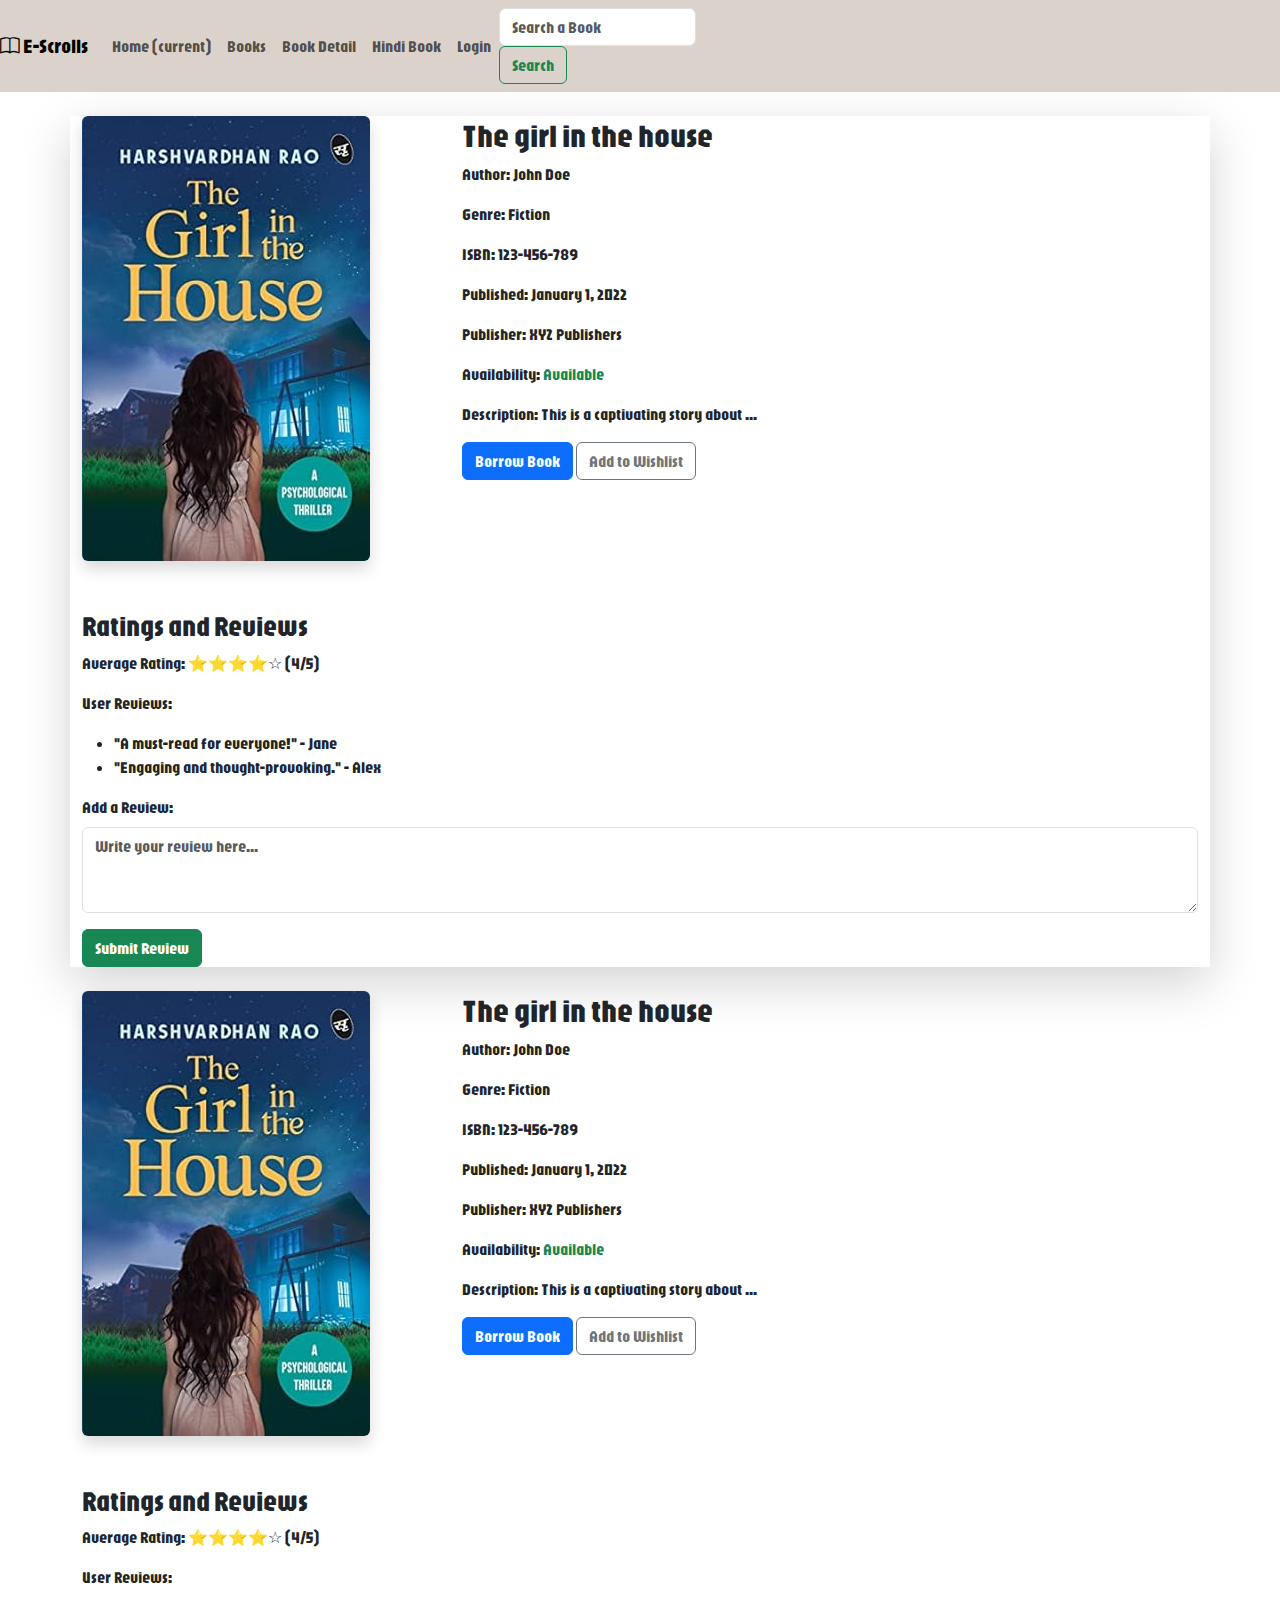
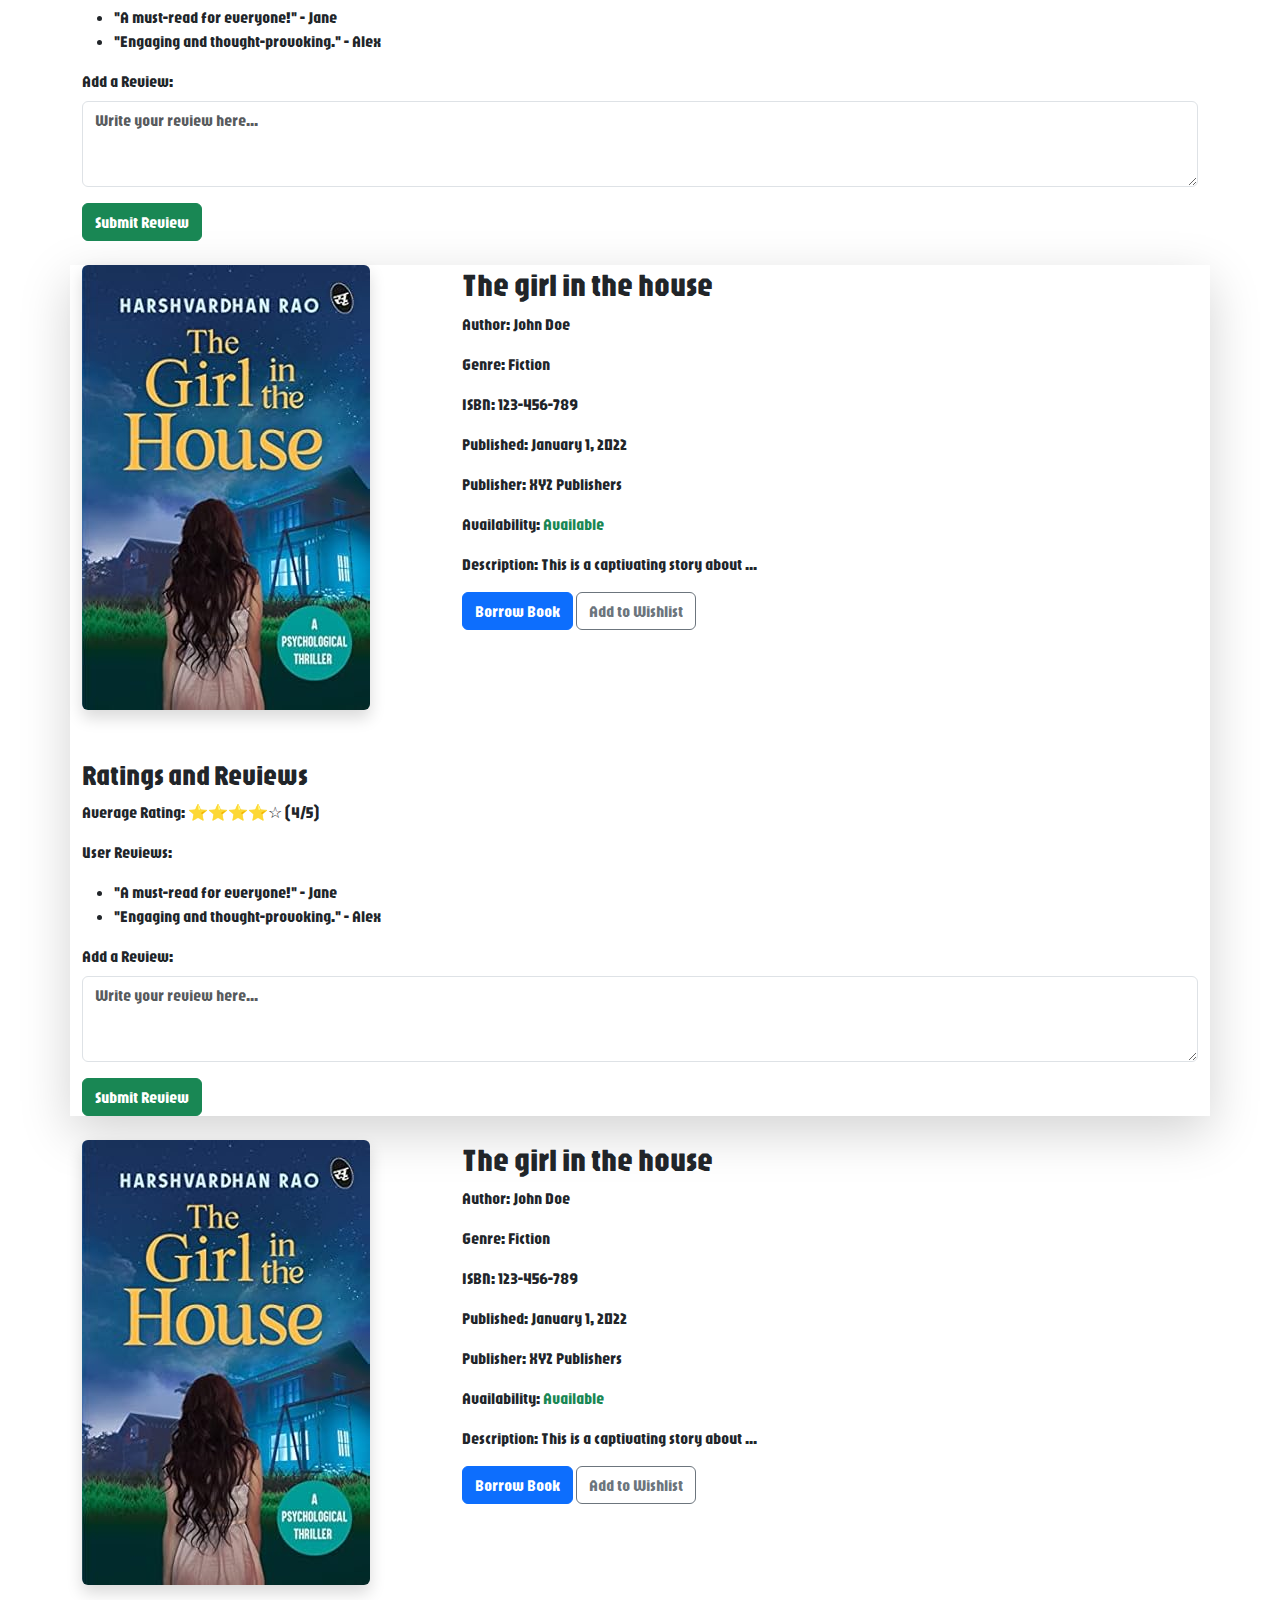
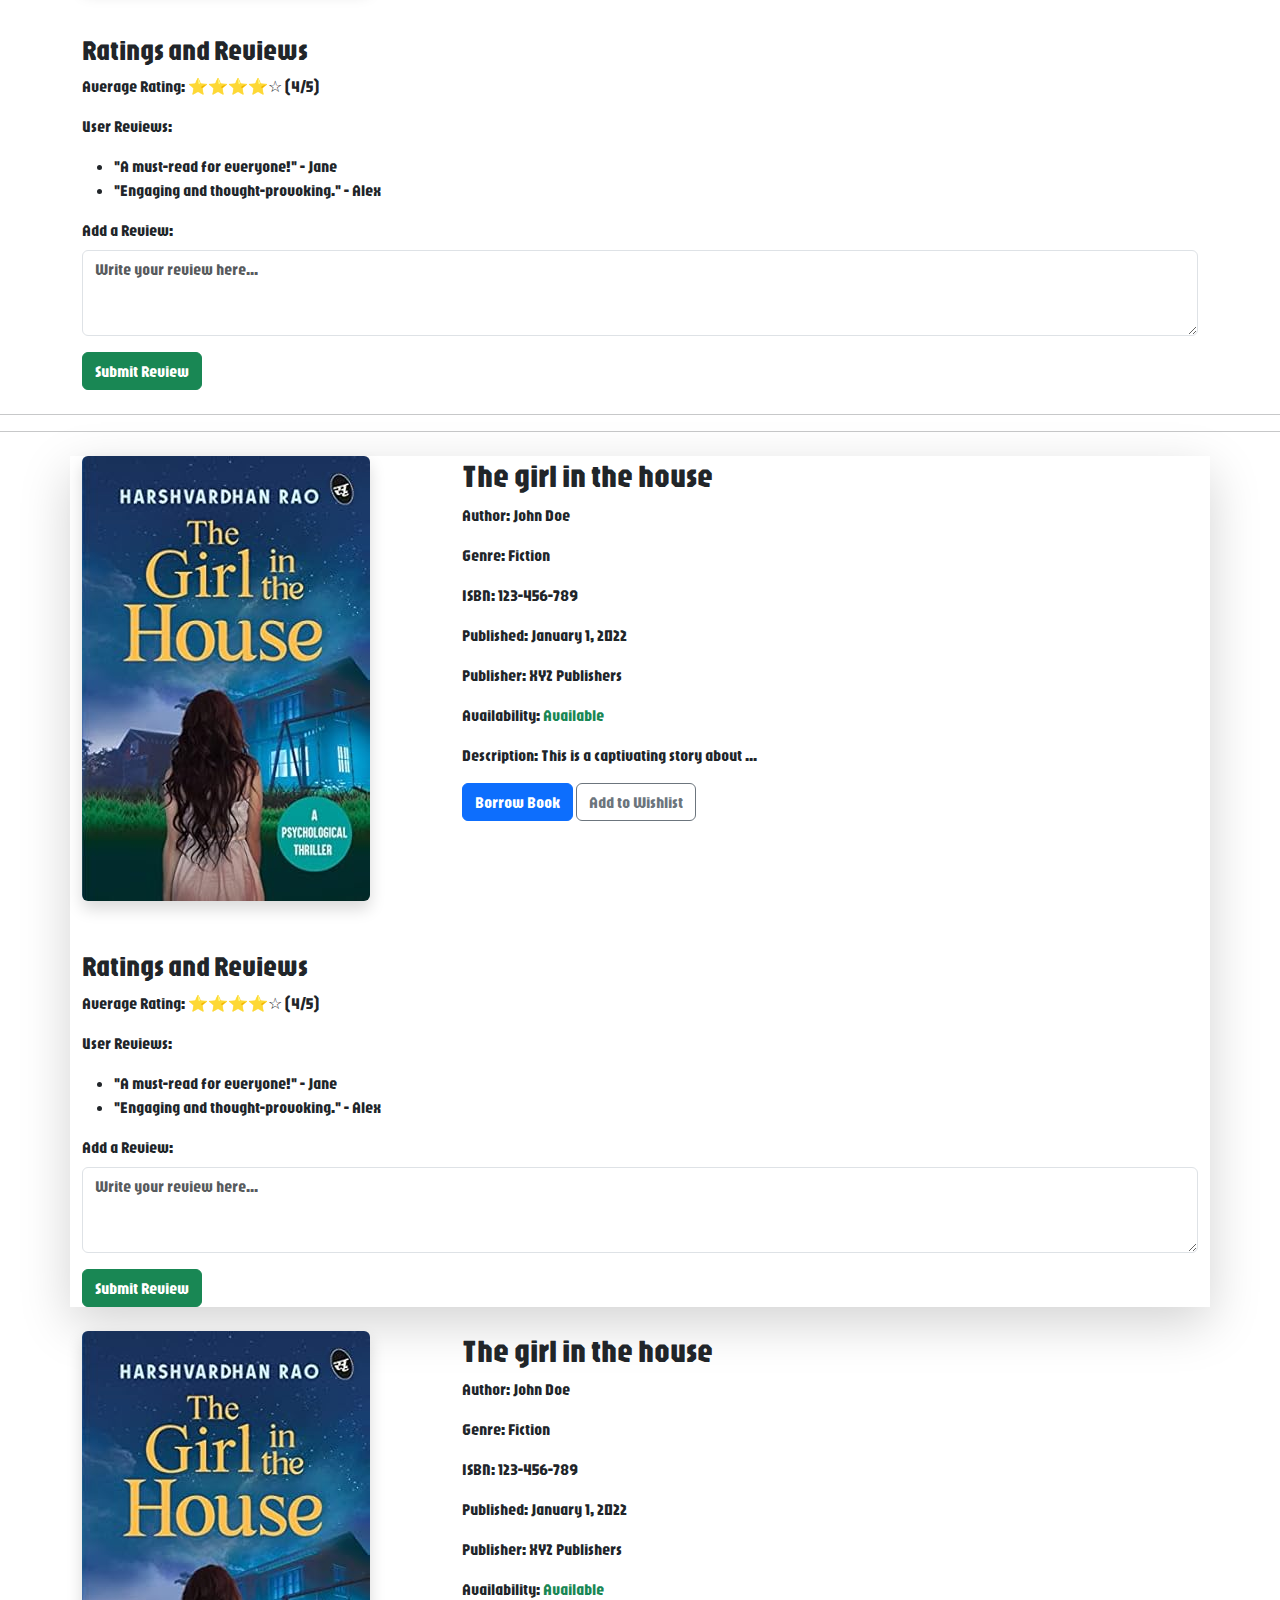
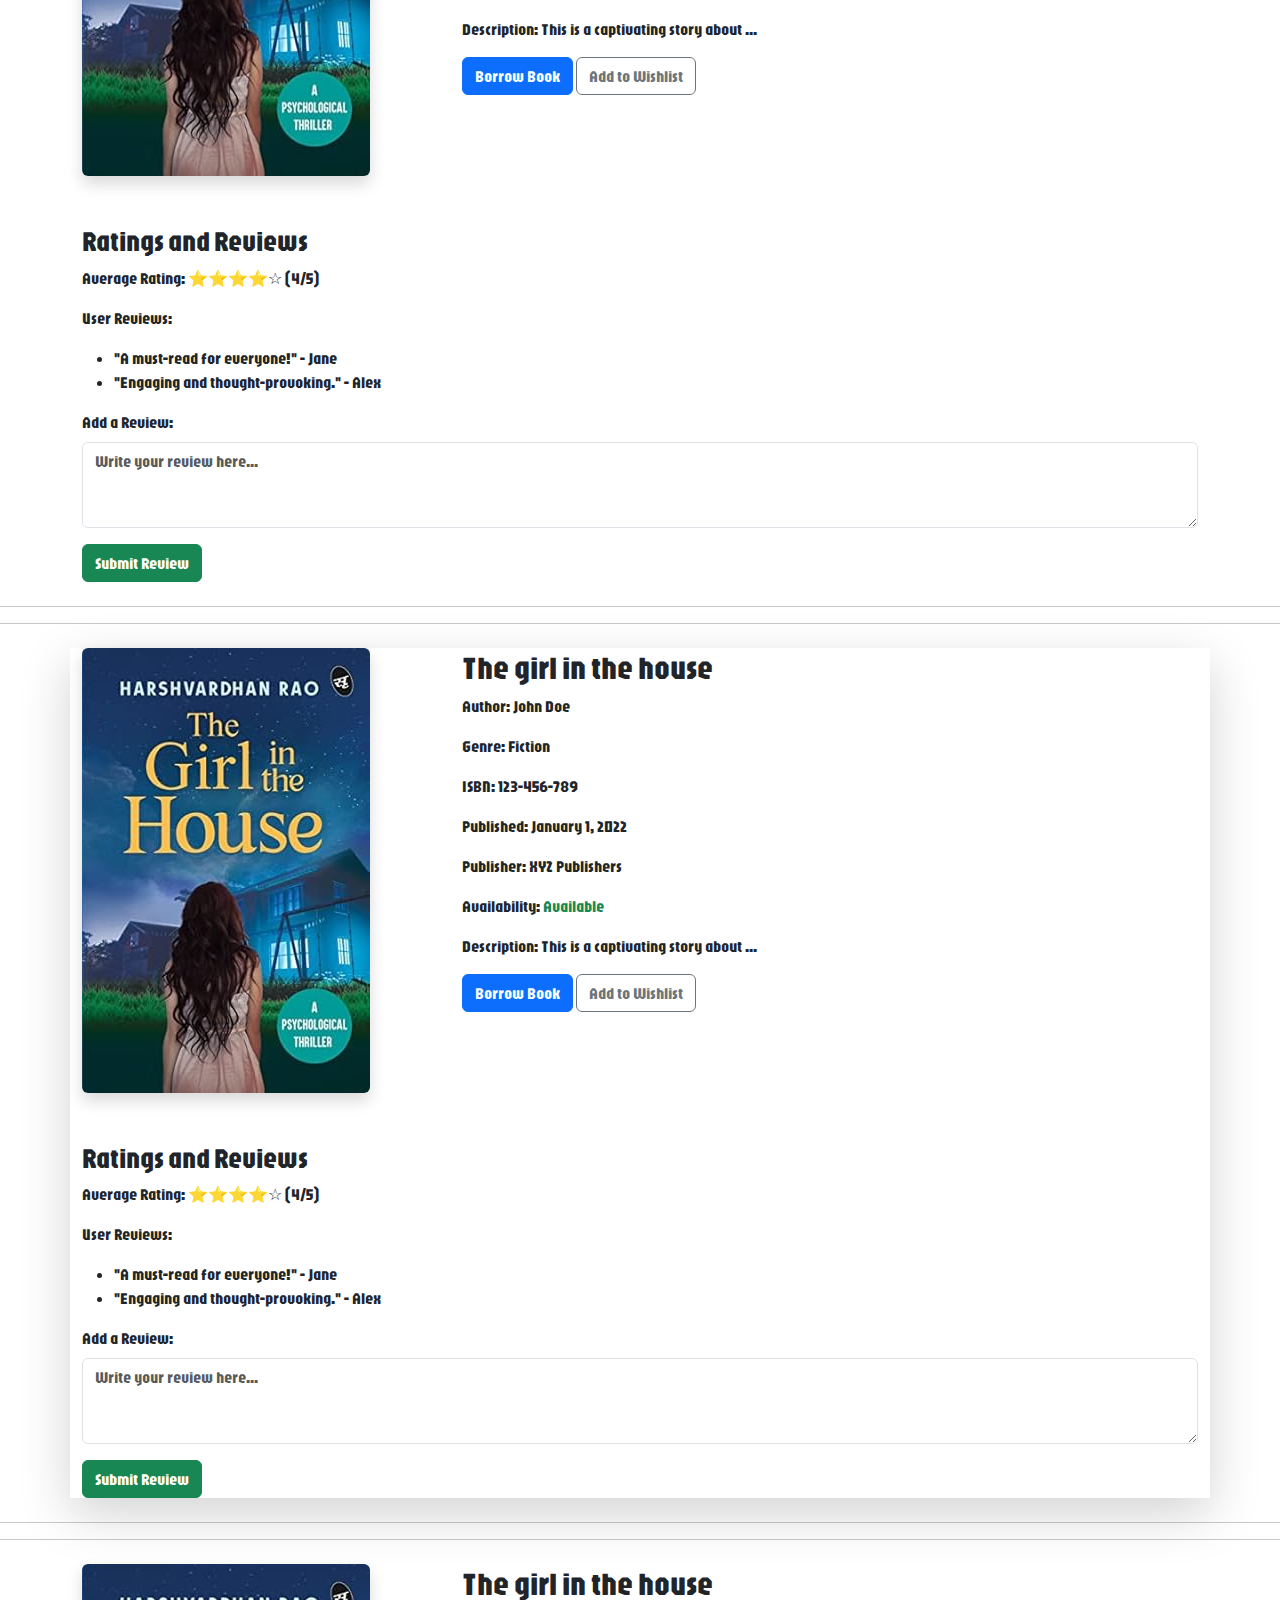
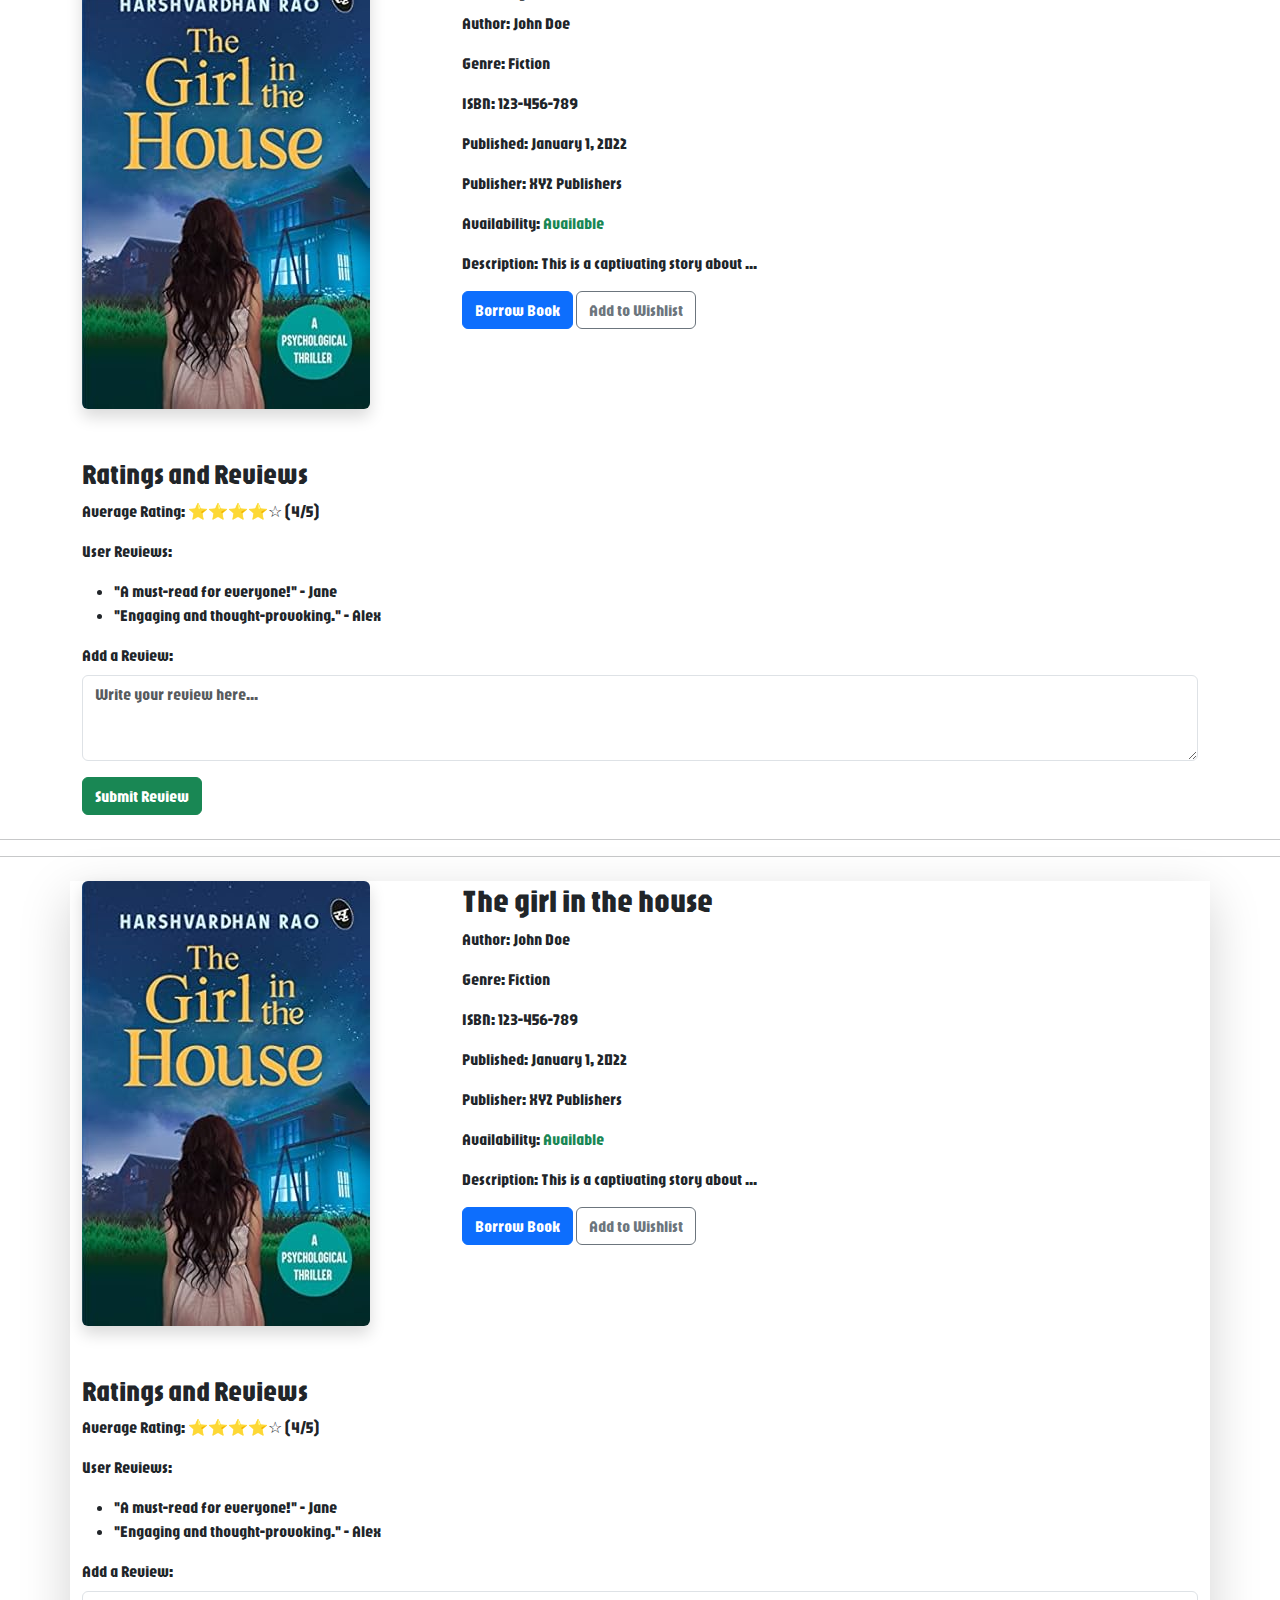
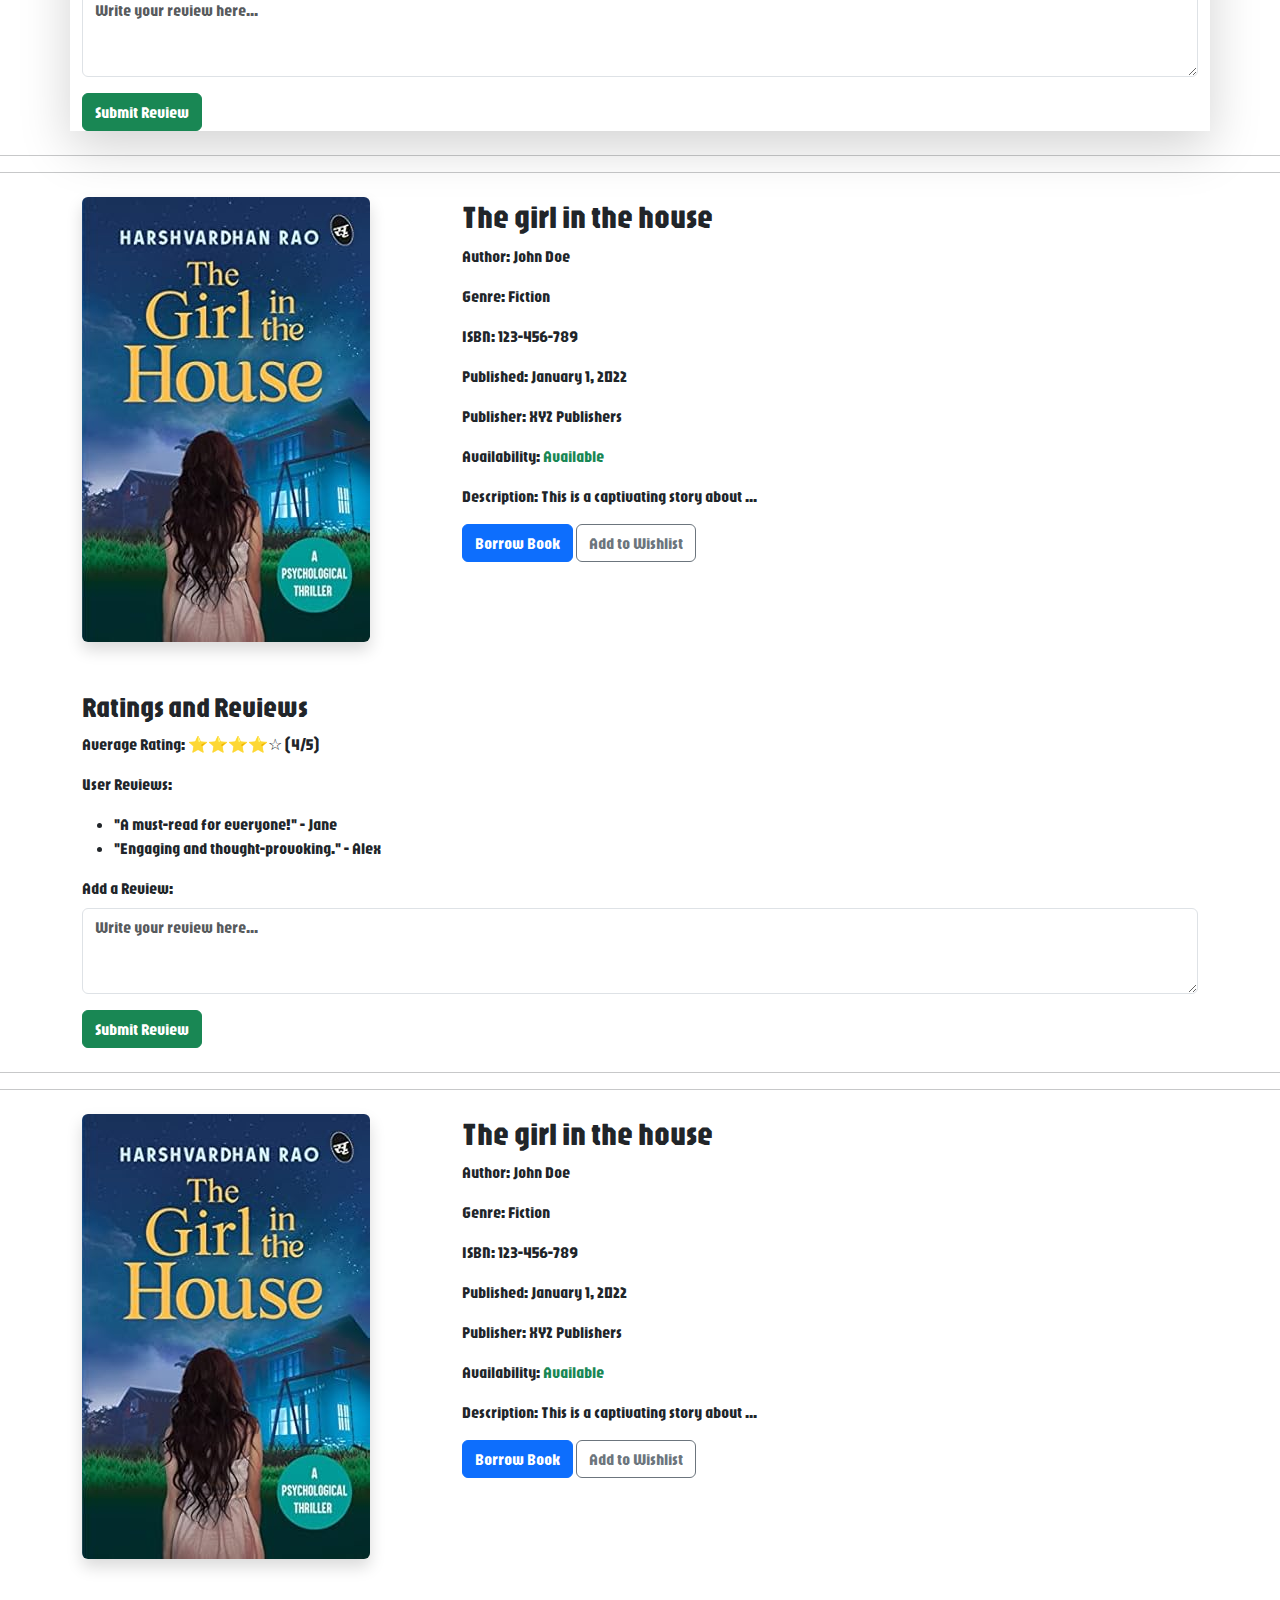
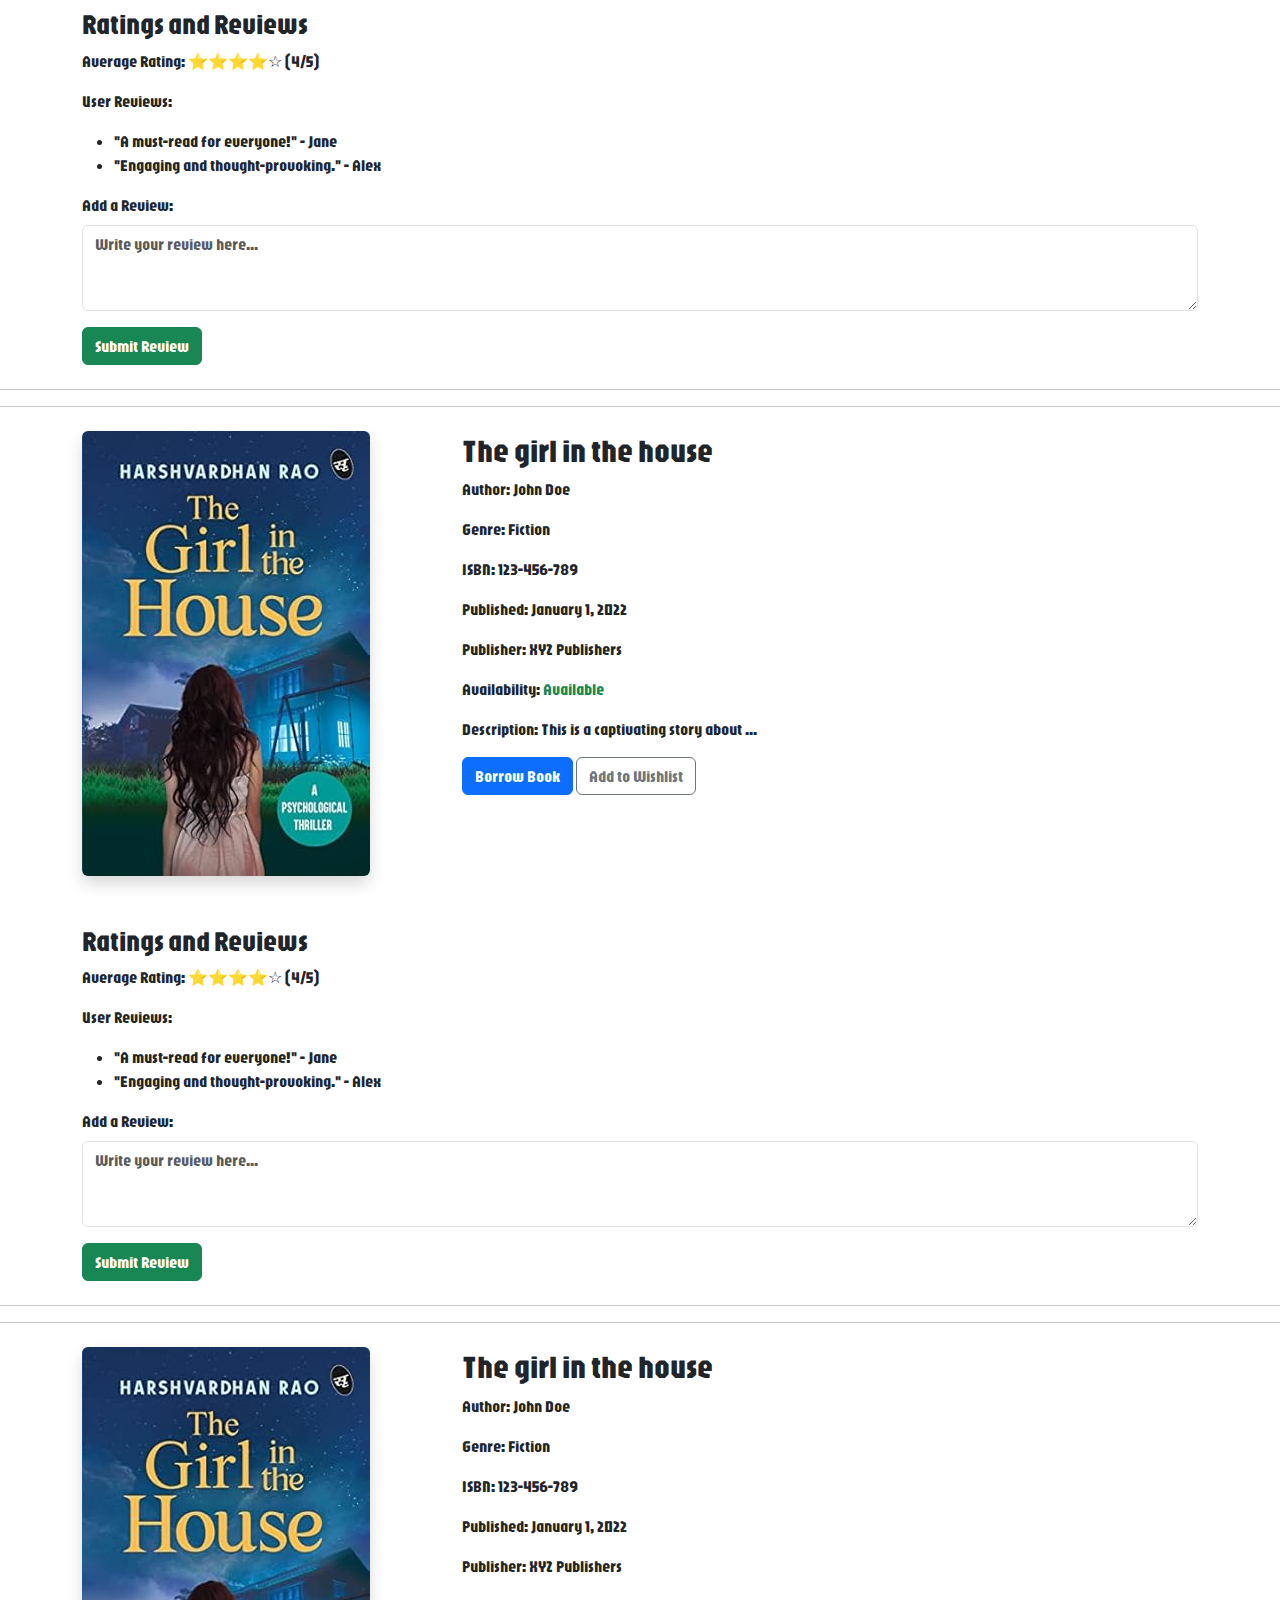
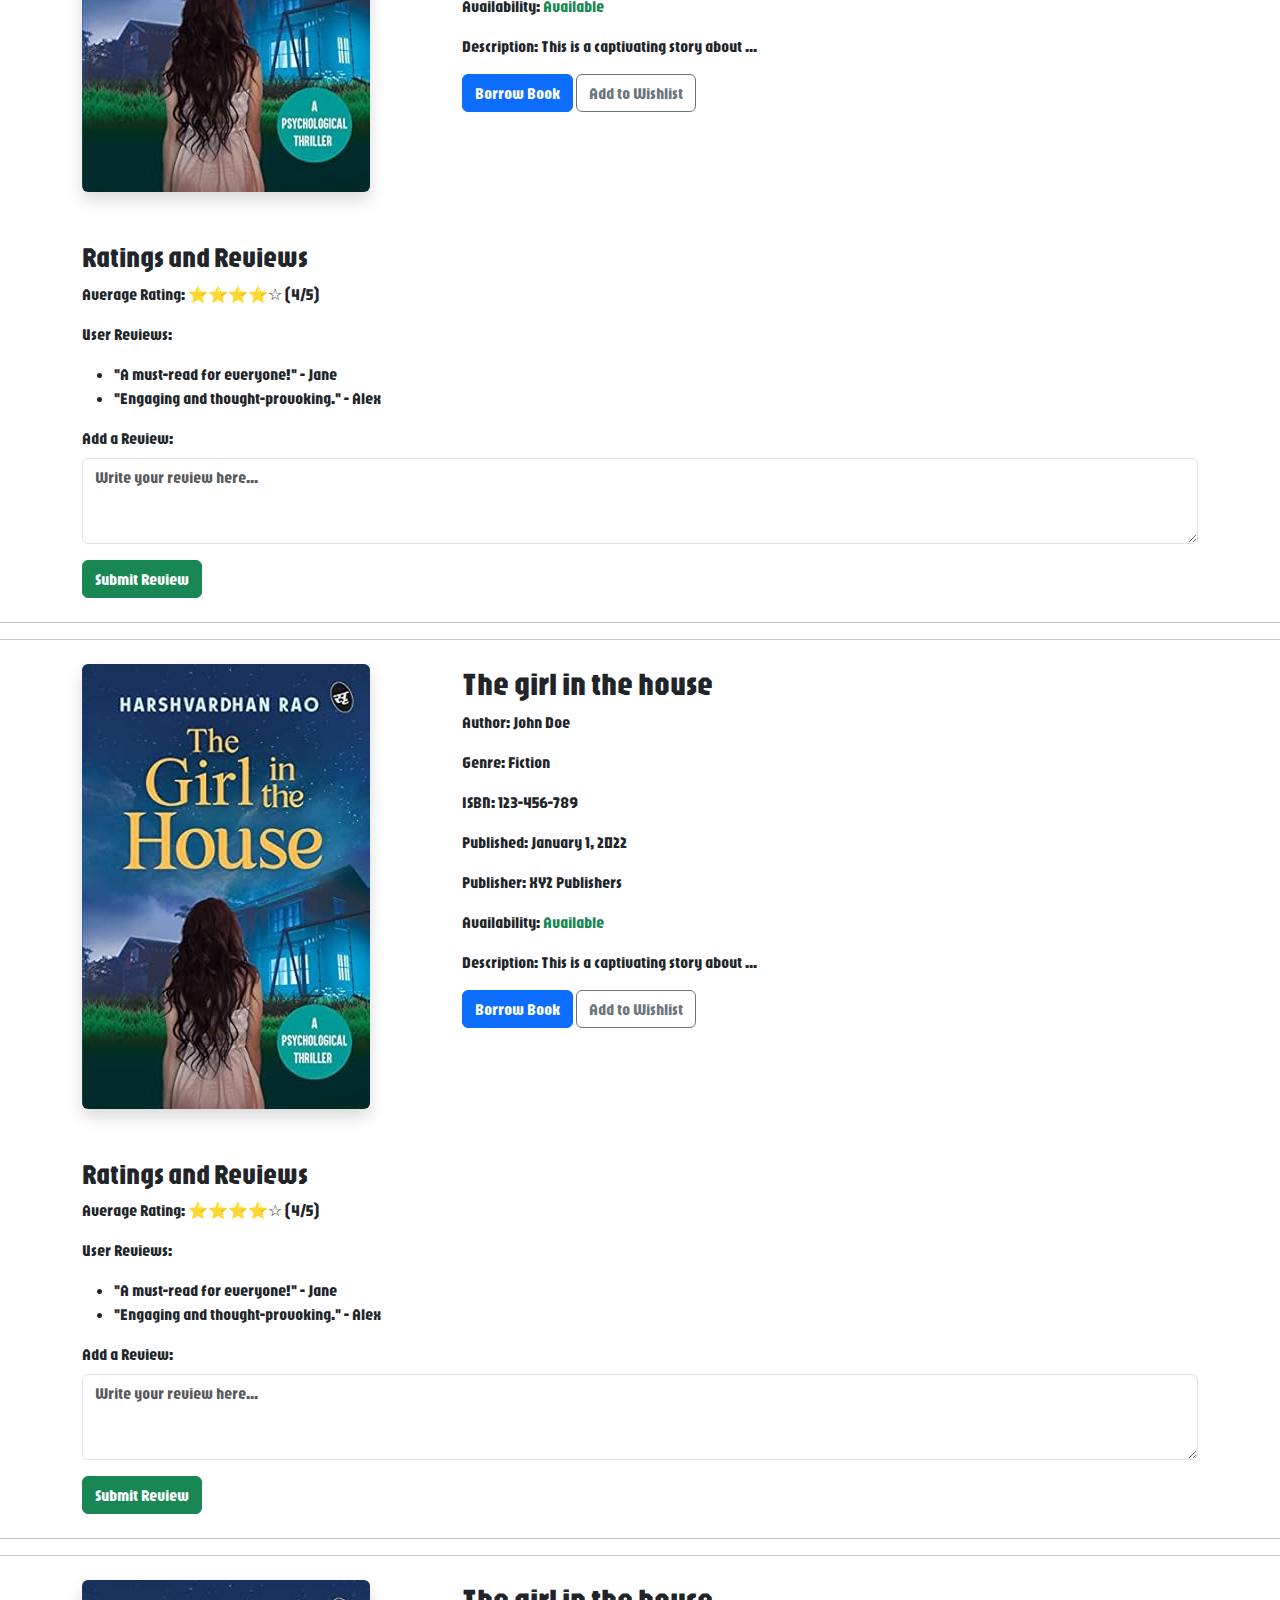
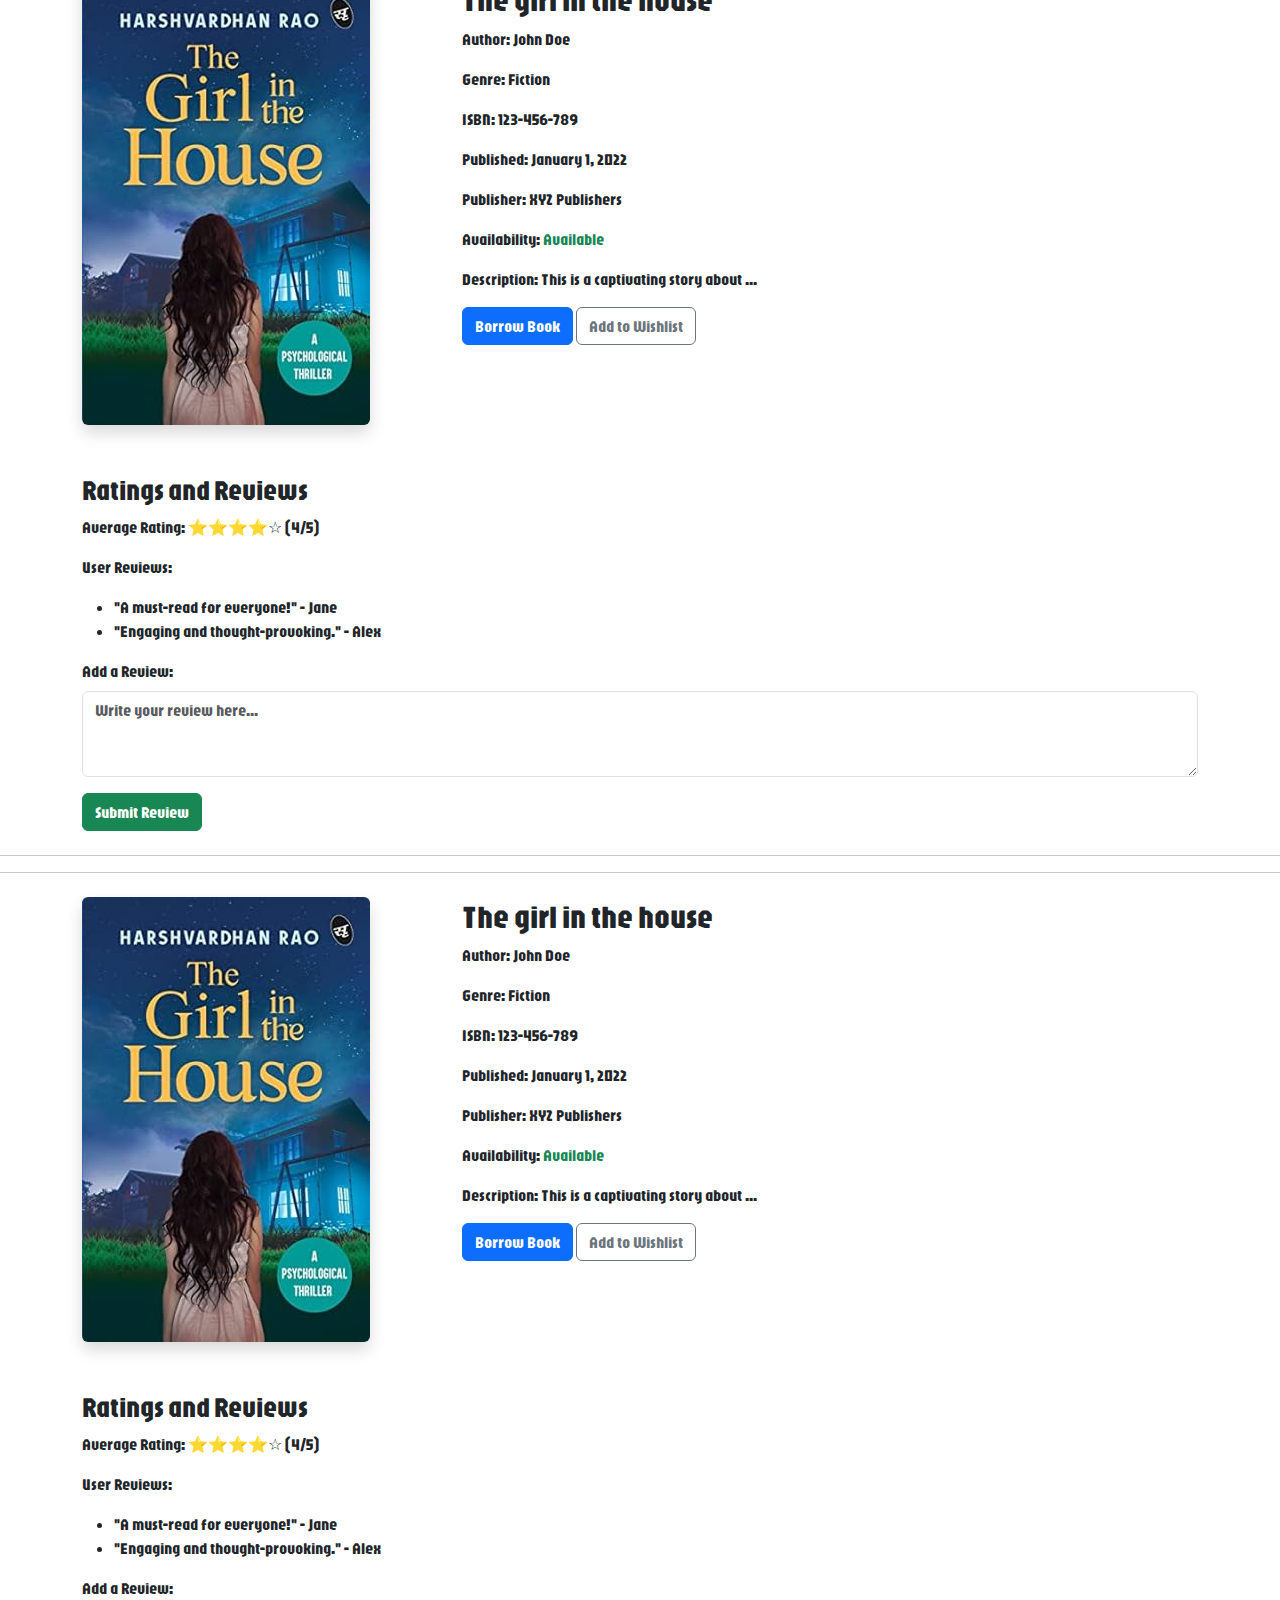
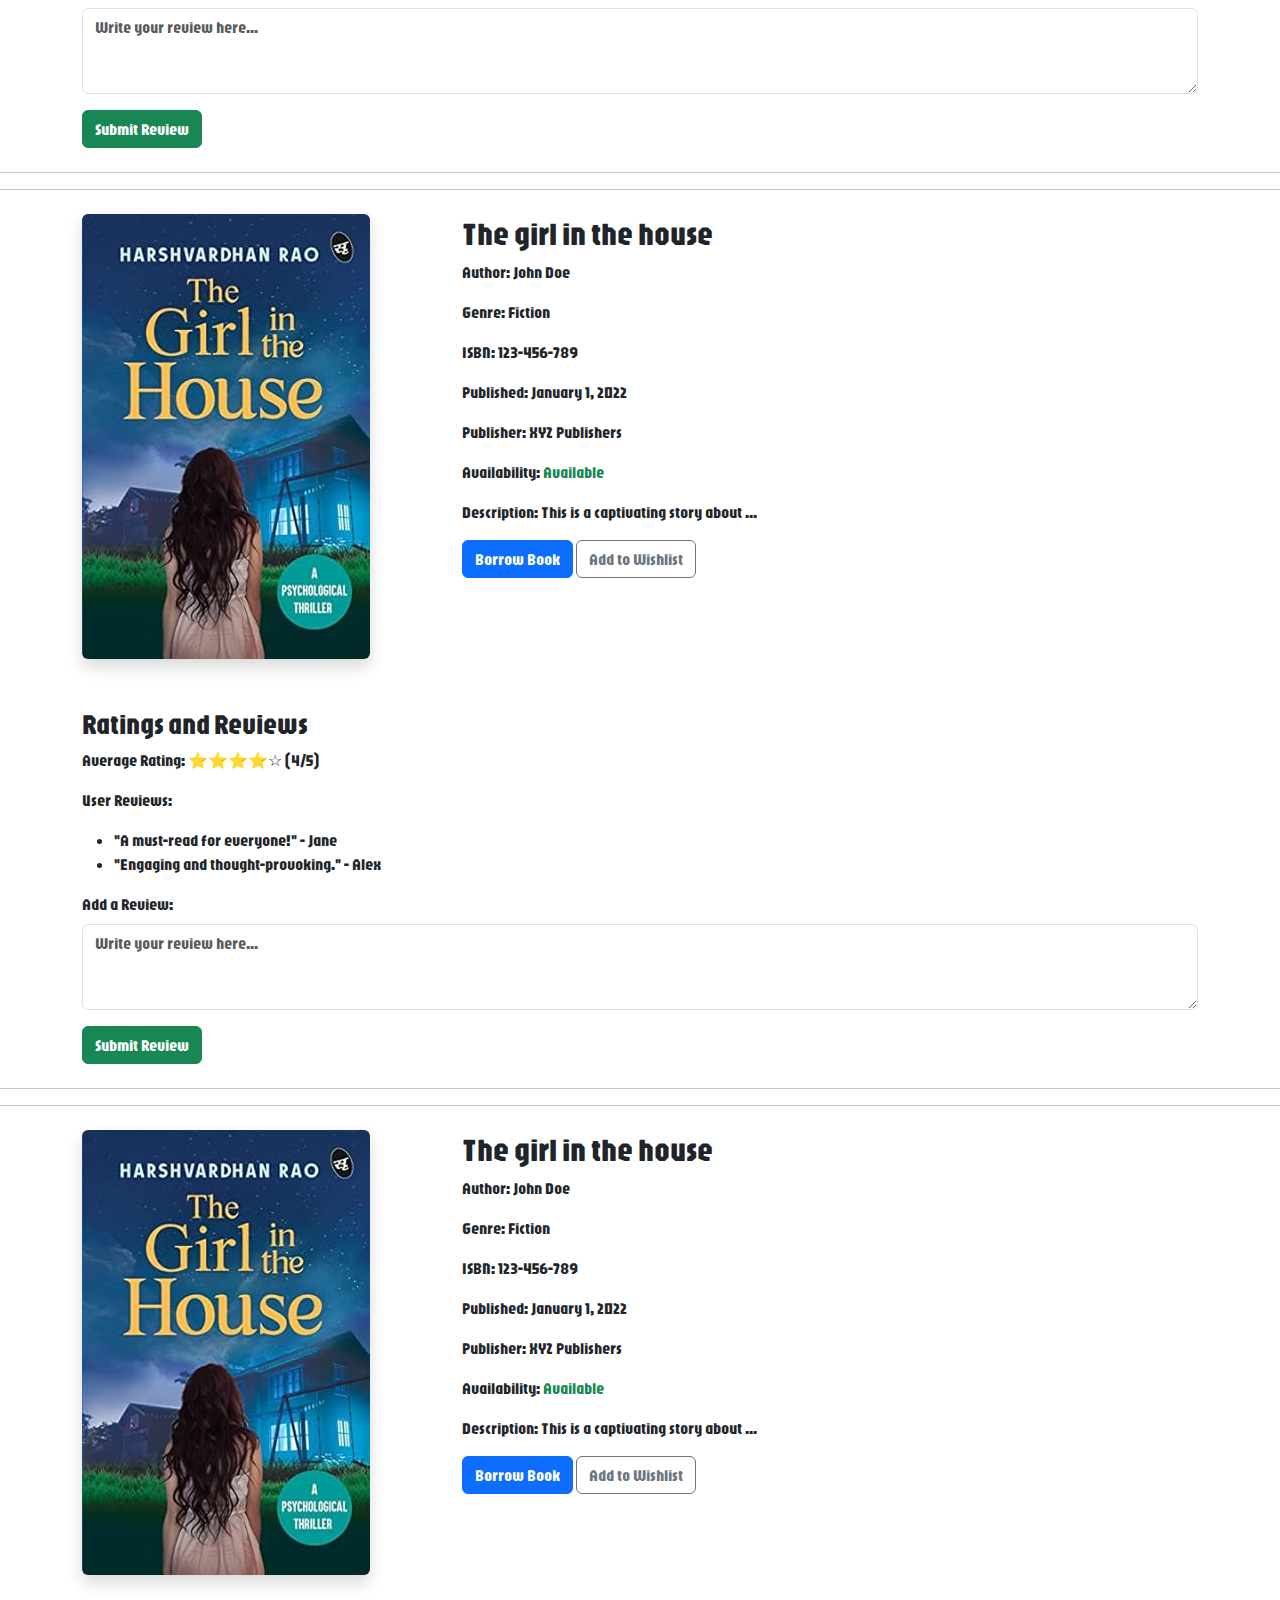
<file: bookdetail.html>
<!doctype html>
<html lang="en">

<head>
  <!-- Required meta tags -->
  <meta charset="utf-8">
  <meta name="viewport" content="width=device-width, initial-scale=1, shrink-to-fit=no">

  <!-- Bootstrap CSS -->
  <link href="https://cdn.jsdelivr.net/npm/bootstrap@5.3.3/dist/css/bootstrap.min.css" rel="stylesheet"
    integrity="sha384-QWTKZyjpPEjISv5WaRU9OFeRpok6YctnYmDr5pNlyT2bRjXh0JMhjY6hW+ALEwIH" crossorigin="anonymous">
  <link rel="stylesheet" href="https://cdn.jsdelivr.net/npm/bootstrap@4.1.3/dist/css/bootstrap.min.css"
    integrity="sha384-MCw98/SFnGE8fJT3GXwEOngsV7Zt27NXFoaoApmYm81iuXoPkFOJwJ8ERdknLPMO" crossorigin="anonymous">
  <link rel="stylesheet" href="https://cdn.jsdelivr.net/npm/bootstrap-icons@1.11.3/font/bootstrap-icons.min.css">
  <link rel="stylesheet" href="https://cdnjs.cloudflare.com/ajax/libs/animate.css/4.1.1/animate.min.css" />
  <link rel="stylesheet" href="style.css">

  <link href="https://unpkg.com/aos@2.3.1/dist/aos.css" rel="stylesheet">

  <title>E-Scrolls</title>
  <link rel="icon" type="image/x-icon" href="images/logo.png">
</head>
<style>

</style>

<body>

  <!-- navbar start -->

  <nav class="navbar navbar-expand-lg navbar-light bgclr">
    <a class="navbar-brand animate__animated animate__pulse animate__infinite	infinite" href="index.html"><i
        class="bi bi-book"></i> E-Scrolls</a>
    <button class="navbar-toggler" type="button" data-toggle="collapse" data-target="#navbarSupportedContent"
      aria-controls="navbarSupportedContent" aria-expanded="false" aria-label="Toggle navigation">
      <span class="navbar-toggler-icon"></span>
    </button>

    <div class="collapse navbar-collapse" id="navbarSupportedContent">
      <ul class="navbar-nav mr-auto">
        <li class="nav-item active">
          <a class="nav-link" href="index.html">Home <span class="sr-only">(current)</span></a>
        </li>
        <li class="nav-item">
          <a class="nav-link" href="books.html">Books </a>
        </li>
        <li class="nav-item">
          <a class="nav-link" href="bookdetail.html">Book Detail </a>
        </li>
        <li class="nav-item">
          <a class="nav-link" href="hindibook.html">Hindi Book </a>
        </li>

        <li class="nav-item">
          <a class="nav-link" href="login.html">Login </a>

        </li>


      </ul>
      <form class="form-inline my-2 my-lg-0">
        <input class="form-control mr-sm-2" type="search" placeholder="Search a Book" aria-label="Search">
        <button class="btn btn-outline-success my-2 my-sm-0" type="submit">Search</button>
      </form>
    </div>
  </nav>

  <!-- navbar end -->

    <!-- Book Details Section -->
    <div class="container my-4 shadow-lg">
        <div class="row">
            <!-- Book Cover -->
            <div class="col-md-4">
                <img src="images/book1.jpg" class="img-fluid rounded shadow" alt="Book Cover">
            </div>
            <!-- Book Information -->
            <div class="col-md-8">
                <h2>The girl in the house</h2>
                <p><strong>Author:</strong> John Doe</p>
                <p><strong>Genre:</strong> Fiction</p>
                <p><strong>ISBN:</strong> 123-456-789</p>
                <p><strong>Published:</strong> January 1, 2022</p>
                <p><strong>Publisher:</strong> XYZ Publishers</p>
                <p><strong>Availability:</strong> <span class="text-success">Available</span></p>
                <p><strong>Description:</strong> This is a captivating story about ...</p>

                <!-- Borrow Button -->
                <button class="btn btn-primary">Borrow Book</button>
                <!-- Wishlist Button -->
                <button class="btn btn-outline-secondary">Add to Wishlist</button>
            </div>
        </div>

        <!-- Ratings and Reviews -->
        <div class="mt-5">
            <h3>Ratings and Reviews</h3>
            <div>
                <p><strong>Average Rating:</strong> ⭐⭐⭐⭐☆ (4/5)</p>
                <p><strong>User Reviews:</strong></p>
                <ul>
                    <li>"A must-read for everyone!" - Jane</li>
                    <li>"Engaging and thought-provoking." - Alex</li>
                </ul>
                <!-- Add Review -->
                <form class="mt-3">
                    <div class="mb-3">
                        <label for="review" class="form-label">Add a Review:</label>
                        <textarea class="form-control" id="review" rows="3"
                            placeholder="Write your review here..."></textarea>
                    </div>
                    <button type="submit" class="btn btn-success">Submit Review</button>
                </form>
            </div>
        </div>


    </div>

    
    <!-- Book Details Section -->
    <div class="container my-4">
        <div class="row">
            <!-- Book Cover -->
            <div class="col-md-4">
                <img src="images/book1.jpg" class="img-fluid rounded shadow" alt="Book Cover">
            </div>
            <!-- Book Information -->
            <div class="col-md-8">
                <h2>The girl in the house</h2>
                <p><strong>Author:</strong> John Doe</p>
                <p><strong>Genre:</strong> Fiction</p>
                <p><strong>ISBN:</strong> 123-456-789</p>
                <p><strong>Published:</strong> January 1, 2022</p>
                <p><strong>Publisher:</strong> XYZ Publishers</p>
                <p><strong>Availability:</strong> <span class="text-success">Available</span></p>
                <p><strong>Description:</strong> This is a captivating story about ...</p>

                <!-- Borrow Button -->
                <button class="btn btn-primary">Borrow Book</button>
                <!-- Wishlist Button -->
                <button class="btn btn-outline-secondary">Add to Wishlist</button>
            </div>
        </div>

        <!-- Ratings and Reviews -->
        <div class="mt-5">
            <h3>Ratings and Reviews</h3>
            <div>
                <p><strong>Average Rating:</strong> ⭐⭐⭐⭐☆ (4/5)</p>
                <p><strong>User Reviews:</strong></p>
                <ul>
                    <li>"A must-read for everyone!" - Jane</li>
                    <li>"Engaging and thought-provoking." - Alex</li>
                </ul>
                <!-- Add Review -->
                <form class="mt-3">
                    <div class="mb-3">
                        <label for="review" class="form-label">Add a Review:</label>
                        <textarea class="form-control" id="review" rows="3"
                            placeholder="Write your review here..."></textarea>
                    </div>
                    <button type="submit" class="btn btn-success">Submit Review</button>
                </form>
            </div>
        </div>


    </div>

  
    <!-- Book Details Section -->
    <div class="container my-4 shadow-lg">
        <div class="row">
            <!-- Book Cover -->
            <div class="col-md-4">
                <img src="images/book1.jpg" class="img-fluid rounded shadow" alt="Book Cover">
            </div>
            <!-- Book Information -->
            <div class="col-md-8">
                <h2>The girl in the house</h2>
                <p><strong>Author:</strong> John Doe</p>
                <p><strong>Genre:</strong> Fiction</p>
                <p><strong>ISBN:</strong> 123-456-789</p>
                <p><strong>Published:</strong> January 1, 2022</p>
                <p><strong>Publisher:</strong> XYZ Publishers</p>
                <p><strong>Availability:</strong> <span class="text-success">Available</span></p>
                <p><strong>Description:</strong> This is a captivating story about ...</p>

                <!-- Borrow Button -->
                <button class="btn btn-primary">Borrow Book</button>
                <!-- Wishlist Button -->
                <button class="btn btn-outline-secondary">Add to Wishlist</button>
            </div>
        </div>

        <!-- Ratings and Reviews -->
        <div class="mt-5">
            <h3>Ratings and Reviews</h3>
            <div>
                <p><strong>Average Rating:</strong> ⭐⭐⭐⭐☆ (4/5)</p>
                <p><strong>User Reviews:</strong></p>
                <ul>
                    <li>"A must-read for everyone!" - Jane</li>
                    <li>"Engaging and thought-provoking." - Alex</li>
                </ul>
                <!-- Add Review -->
                <form class="mt-3">
                    <div class="mb-3">
                        <label for="review" class="form-label">Add a Review:</label>
                        <textarea class="form-control" id="review" rows="3"
                            placeholder="Write your review here..."></textarea>
                    </div>
                    <button type="submit" class="btn btn-success">Submit Review</button>
                </form>
            </div>
        </div>


    </div>

 
    <!-- Book Details Section -->
    <div class="container my-4">
        <div class="row">
            <!-- Book Cover -->
            <div class="col-md-4">
                <img src="images/book1.jpg" class="img-fluid rounded shadow" alt="Book Cover">
            </div>
            <!-- Book Information -->
            <div class="col-md-8">
                <h2>The girl in the house</h2>
                <p><strong>Author:</strong> John Doe</p>
                <p><strong>Genre:</strong> Fiction</p>
                <p><strong>ISBN:</strong> 123-456-789</p>
                <p><strong>Published:</strong> January 1, 2022</p>
                <p><strong>Publisher:</strong> XYZ Publishers</p>
                <p><strong>Availability:</strong> <span class="text-success">Available</span></p>
                <p><strong>Description:</strong> This is a captivating story about ...</p>

                <!-- Borrow Button -->
                <button class="btn btn-primary">Borrow Book</button>
                <!-- Wishlist Button -->
                <button class="btn btn-outline-secondary">Add to Wishlist</button>
            </div>
        </div>

        <!-- Ratings and Reviews -->
        <div class="mt-5">
            <h3>Ratings and Reviews</h3>
            <div>
                <p><strong>Average Rating:</strong> ⭐⭐⭐⭐☆ (4/5)</p>
                <p><strong>User Reviews:</strong></p>
                <ul>
                    <li>"A must-read for everyone!" - Jane</li>
                    <li>"Engaging and thought-provoking." - Alex</li>
                </ul>
                <!-- Add Review -->
                <form class="mt-3">
                    <div class="mb-3">
                        <label for="review" class="form-label">Add a Review:</label>
                        <textarea class="form-control" id="review" rows="3"
                            placeholder="Write your review here..."></textarea>
                    </div>
                    <button type="submit" class="btn btn-success">Submit Review</button>
                </form>
            </div>
        </div>


    </div>

    <hr><hr>
    <!-- Book Details Section -->
    <div class="container my-4 shadow-lg">
        <div class="row">
            <!-- Book Cover -->
            <div class="col-md-4">
                <img src="images/book1.jpg" class="img-fluid rounded shadow" alt="Book Cover">
            </div>
            <!-- Book Information -->
            <div class="col-md-8">
                <h2>The girl in the house</h2>
                <p><strong>Author:</strong> John Doe</p>
                <p><strong>Genre:</strong> Fiction</p>
                <p><strong>ISBN:</strong> 123-456-789</p>
                <p><strong>Published:</strong> January 1, 2022</p>
                <p><strong>Publisher:</strong> XYZ Publishers</p>
                <p><strong>Availability:</strong> <span class="text-success">Available</span></p>
                <p><strong>Description:</strong> This is a captivating story about ...</p>

                <!-- Borrow Button -->
                <button class="btn btn-primary">Borrow Book</button>
                <!-- Wishlist Button -->
                <button class="btn btn-outline-secondary">Add to Wishlist</button>
            </div>
        </div>

        <!-- Ratings and Reviews -->
        <div class="mt-5">
            <h3>Ratings and Reviews</h3>
            <div>
                <p><strong>Average Rating:</strong> ⭐⭐⭐⭐☆ (4/5)</p>
                <p><strong>User Reviews:</strong></p>
                <ul>
                    <li>"A must-read for everyone!" - Jane</li>
                    <li>"Engaging and thought-provoking." - Alex</li>
                </ul>
                <!-- Add Review -->
                <form class="mt-3">
                    <div class="mb-3">
                        <label for="review" class="form-label">Add a Review:</label>
                        <textarea class="form-control" id="review" rows="3"
                            placeholder="Write your review here..."></textarea>
                    </div>
                    <button type="submit" class="btn btn-success">Submit Review</button>
                </form>
            </div>
        </div>


    </div>

    
    <!-- Book Details Section -->
    <div class="container my-4">
        <div class="row">
            <!-- Book Cover -->
            <div class="col-md-4">
                <img src="images/book1.jpg" class="img-fluid rounded shadow" alt="Book Cover">
            </div>
            <!-- Book Information -->
            <div class="col-md-8">
                <h2>The girl in the house</h2>
                <p><strong>Author:</strong> John Doe</p>
                <p><strong>Genre:</strong> Fiction</p>
                <p><strong>ISBN:</strong> 123-456-789</p>
                <p><strong>Published:</strong> January 1, 2022</p>
                <p><strong>Publisher:</strong> XYZ Publishers</p>
                <p><strong>Availability:</strong> <span class="text-success">Available</span></p>
                <p><strong>Description:</strong> This is a captivating story about ...</p>

                <!-- Borrow Button -->
                <button class="btn btn-primary">Borrow Book</button>
                <!-- Wishlist Button -->
                <button class="btn btn-outline-secondary">Add to Wishlist</button>
            </div>
        </div>

        <!-- Ratings and Reviews -->
        <div class="mt-5">
            <h3>Ratings and Reviews</h3>
            <div>
                <p><strong>Average Rating:</strong> ⭐⭐⭐⭐☆ (4/5)</p>
                <p><strong>User Reviews:</strong></p>
                <ul>
                    <li>"A must-read for everyone!" - Jane</li>
                    <li>"Engaging and thought-provoking." - Alex</li>
                </ul>
                <!-- Add Review -->
                <form class="mt-3">
                    <div class="mb-3">
                        <label for="review" class="form-label">Add a Review:</label>
                        <textarea class="form-control" id="review" rows="3"
                            placeholder="Write your review here..."></textarea>
                    </div>
                    <button type="submit" class="btn btn-success">Submit Review</button>
                </form>
            </div>
        </div>


    </div>

    <hr><hr>
    <!-- Book Details Section -->
    <div class="container my-4 shadow-lg">
        <div class="row">
            <!-- Book Cover -->
            <div class="col-md-4">
                <img src="images/book1.jpg" class="img-fluid rounded shadow" alt="Book Cover">
            </div>
            <!-- Book Information -->
            <div class="col-md-8">
                <h2>The girl in the house</h2>
                <p><strong>Author:</strong> John Doe</p>
                <p><strong>Genre:</strong> Fiction</p>
                <p><strong>ISBN:</strong> 123-456-789</p>
                <p><strong>Published:</strong> January 1, 2022</p>
                <p><strong>Publisher:</strong> XYZ Publishers</p>
                <p><strong>Availability:</strong> <span class="text-success">Available</span></p>
                <p><strong>Description:</strong> This is a captivating story about ...</p>

                <!-- Borrow Button -->
                <button class="btn btn-primary">Borrow Book</button>
                <!-- Wishlist Button -->
                <button class="btn btn-outline-secondary">Add to Wishlist</button>
            </div>
        </div>

        <!-- Ratings and Reviews -->
        <div class="mt-5">
            <h3>Ratings and Reviews</h3>
            <div>
                <p><strong>Average Rating:</strong> ⭐⭐⭐⭐☆ (4/5)</p>
                <p><strong>User Reviews:</strong></p>
                <ul>
                    <li>"A must-read for everyone!" - Jane</li>
                    <li>"Engaging and thought-provoking." - Alex</li>
                </ul>
                <!-- Add Review -->
                <form class="mt-3">
                    <div class="mb-3">
                        <label for="review" class="form-label">Add a Review:</label>
                        <textarea class="form-control" id="review" rows="3"
                            placeholder="Write your review here..."></textarea>
                    </div>
                    <button type="submit" class="btn btn-success">Submit Review</button>
                </form>
            </div>
        </div>


    </div>

    <hr><hr>
    <!-- Book Details Section -->
    <div class="container my-4">
        <div class="row">
            <!-- Book Cover -->
            <div class="col-md-4">
                <img src="images/book1.jpg" class="img-fluid rounded shadow" alt="Book Cover">
            </div>
            <!-- Book Information -->
            <div class="col-md-8">
                <h2>The girl in the house</h2>
                <p><strong>Author:</strong> John Doe</p>
                <p><strong>Genre:</strong> Fiction</p>
                <p><strong>ISBN:</strong> 123-456-789</p>
                <p><strong>Published:</strong> January 1, 2022</p>
                <p><strong>Publisher:</strong> XYZ Publishers</p>
                <p><strong>Availability:</strong> <span class="text-success">Available</span></p>
                <p><strong>Description:</strong> This is a captivating story about ...</p>

                <!-- Borrow Button -->
                <button class="btn btn-primary">Borrow Book</button>
                <!-- Wishlist Button -->
                <button class="btn btn-outline-secondary">Add to Wishlist</button>
            </div>
        </div>

        <!-- Ratings and Reviews -->
        <div class="mt-5">
            <h3>Ratings and Reviews</h3>
            <div>
                <p><strong>Average Rating:</strong> ⭐⭐⭐⭐☆ (4/5)</p>
                <p><strong>User Reviews:</strong></p>
                <ul>
                    <li>"A must-read for everyone!" - Jane</li>
                    <li>"Engaging and thought-provoking." - Alex</li>
                </ul>
                <!-- Add Review -->
                <form class="mt-3">
                    <div class="mb-3">
                        <label for="review" class="form-label">Add a Review:</label>
                        <textarea class="form-control" id="review" rows="3"
                            placeholder="Write your review here..."></textarea>
                    </div>
                    <button type="submit" class="btn btn-success">Submit Review</button>
                </form>
            </div>
        </div>


    </div>

    <hr><hr>
    <!-- Book Details Section -->
    <div class="container my-4 shadow-lg">
        <div class="row">
            <!-- Book Cover -->
            <div class="col-md-4">
                <img src="images/book1.jpg" class="img-fluid rounded shadow" alt="Book Cover">
            </div>
            <!-- Book Information -->
            <div class="col-md-8">
                <h2>The girl in the house</h2>
                <p><strong>Author:</strong> John Doe</p>
                <p><strong>Genre:</strong> Fiction</p>
                <p><strong>ISBN:</strong> 123-456-789</p>
                <p><strong>Published:</strong> January 1, 2022</p>
                <p><strong>Publisher:</strong> XYZ Publishers</p>
                <p><strong>Availability:</strong> <span class="text-success">Available</span></p>
                <p><strong>Description:</strong> This is a captivating story about ...</p>

                <!-- Borrow Button -->
                <button class="btn btn-primary">Borrow Book</button>
                <!-- Wishlist Button -->
                <button class="btn btn-outline-secondary">Add to Wishlist</button>
            </div>
        </div>

        <!-- Ratings and Reviews -->
        <div class="mt-5">
            <h3>Ratings and Reviews</h3>
            <div>
                <p><strong>Average Rating:</strong> ⭐⭐⭐⭐☆ (4/5)</p>
                <p><strong>User Reviews:</strong></p>
                <ul>
                    <li>"A must-read for everyone!" - Jane</li>
                    <li>"Engaging and thought-provoking." - Alex</li>
                </ul>
                <!-- Add Review -->
                <form class="mt-3">
                    <div class="mb-3">
                        <label for="review" class="form-label">Add a Review:</label>
                        <textarea class="form-control" id="review" rows="3"
                            placeholder="Write your review here..."></textarea>
                    </div>
                    <button type="submit" class="btn btn-success">Submit Review</button>
                </form>
            </div>
        </div>


    </div>

    <hr><hr>
    <!-- Book Details Section -->
    <div class="container my-4">
        <div class="row">
            <!-- Book Cover -->
            <div class="col-md-4">
                <img src="images/book1.jpg" class="img-fluid rounded shadow" alt="Book Cover">
            </div>
            <!-- Book Information -->
            <div class="col-md-8">
                <h2>The girl in the house</h2>
                <p><strong>Author:</strong> John Doe</p>
                <p><strong>Genre:</strong> Fiction</p>
                <p><strong>ISBN:</strong> 123-456-789</p>
                <p><strong>Published:</strong> January 1, 2022</p>
                <p><strong>Publisher:</strong> XYZ Publishers</p>
                <p><strong>Availability:</strong> <span class="text-success">Available</span></p>
                <p><strong>Description:</strong> This is a captivating story about ...</p>

                <!-- Borrow Button -->
                <button class="btn btn-primary">Borrow Book</button>
                <!-- Wishlist Button -->
                <button class="btn btn-outline-secondary">Add to Wishlist</button>
            </div>
        </div>

        <!-- Ratings and Reviews -->
        <div class="mt-5">
            <h3>Ratings and Reviews</h3>
            <div>
                <p><strong>Average Rating:</strong> ⭐⭐⭐⭐☆ (4/5)</p>
                <p><strong>User Reviews:</strong></p>
                <ul>
                    <li>"A must-read for everyone!" - Jane</li>
                    <li>"Engaging and thought-provoking." - Alex</li>
                </ul>
                <!-- Add Review -->
                <form class="mt-3">
                    <div class="mb-3">
                        <label for="review" class="form-label">Add a Review:</label>
                        <textarea class="form-control" id="review" rows="3"
                            placeholder="Write your review here..."></textarea>
                    </div>
                    <button type="submit" class="btn btn-success">Submit Review</button>
                </form>
            </div>
        </div>


    </div>

    <hr><hr>
    <!-- Book Details Section -->
    <div class="container my-4">
        <div class="row">
            <!-- Book Cover -->
            <div class="col-md-4">
                <img src="images/book1.jpg" class="img-fluid rounded shadow" alt="Book Cover">
            </div>
            <!-- Book Information -->
            <div class="col-md-8">
                <h2>The girl in the house</h2>
                <p><strong>Author:</strong> John Doe</p>
                <p><strong>Genre:</strong> Fiction</p>
                <p><strong>ISBN:</strong> 123-456-789</p>
                <p><strong>Published:</strong> January 1, 2022</p>
                <p><strong>Publisher:</strong> XYZ Publishers</p>
                <p><strong>Availability:</strong> <span class="text-success">Available</span></p>
                <p><strong>Description:</strong> This is a captivating story about ...</p>

                <!-- Borrow Button -->
                <button class="btn btn-primary">Borrow Book</button>
                <!-- Wishlist Button -->
                <button class="btn btn-outline-secondary">Add to Wishlist</button>
            </div>
        </div>

        <!-- Ratings and Reviews -->
        <div class="mt-5">
            <h3>Ratings and Reviews</h3>
            <div>
                <p><strong>Average Rating:</strong> ⭐⭐⭐⭐☆ (4/5)</p>
                <p><strong>User Reviews:</strong></p>
                <ul>
                    <li>"A must-read for everyone!" - Jane</li>
                    <li>"Engaging and thought-provoking." - Alex</li>
                </ul>
                <!-- Add Review -->
                <form class="mt-3">
                    <div class="mb-3">
                        <label for="review" class="form-label">Add a Review:</label>
                        <textarea class="form-control" id="review" rows="3"
                            placeholder="Write your review here..."></textarea>
                    </div>
                    <button type="submit" class="btn btn-success">Submit Review</button>
                </form>
            </div>
        </div>


    </div>

    <hr><hr>
    <!-- Book Details Section -->
    <div class="container my-4">
        <div class="row">
            <!-- Book Cover -->
            <div class="col-md-4">
                <img src="images/book1.jpg" class="img-fluid rounded shadow" alt="Book Cover">
            </div>
            <!-- Book Information -->
            <div class="col-md-8">
                <h2>The girl in the house</h2>
                <p><strong>Author:</strong> John Doe</p>
                <p><strong>Genre:</strong> Fiction</p>
                <p><strong>ISBN:</strong> 123-456-789</p>
                <p><strong>Published:</strong> January 1, 2022</p>
                <p><strong>Publisher:</strong> XYZ Publishers</p>
                <p><strong>Availability:</strong> <span class="text-success">Available</span></p>
                <p><strong>Description:</strong> This is a captivating story about ...</p>

                <!-- Borrow Button -->
                <button class="btn btn-primary">Borrow Book</button>
                <!-- Wishlist Button -->
                <button class="btn btn-outline-secondary">Add to Wishlist</button>
            </div>
        </div>

        <!-- Ratings and Reviews -->
        <div class="mt-5">
            <h3>Ratings and Reviews</h3>
            <div>
                <p><strong>Average Rating:</strong> ⭐⭐⭐⭐☆ (4/5)</p>
                <p><strong>User Reviews:</strong></p>
                <ul>
                    <li>"A must-read for everyone!" - Jane</li>
                    <li>"Engaging and thought-provoking." - Alex</li>
                </ul>
                <!-- Add Review -->
                <form class="mt-3">
                    <div class="mb-3">
                        <label for="review" class="form-label">Add a Review:</label>
                        <textarea class="form-control" id="review" rows="3"
                            placeholder="Write your review here..."></textarea>
                    </div>
                    <button type="submit" class="btn btn-success">Submit Review</button>
                </form>
            </div>
        </div>


    </div>

    <hr><hr>
    <!-- Book Details Section -->
    <div class="container my-4">
        <div class="row">
            <!-- Book Cover -->
            <div class="col-md-4">
                <img src="images/book1.jpg" class="img-fluid rounded shadow" alt="Book Cover">
            </div>
            <!-- Book Information -->
            <div class="col-md-8">
                <h2>The girl in the house</h2>
                <p><strong>Author:</strong> John Doe</p>
                <p><strong>Genre:</strong> Fiction</p>
                <p><strong>ISBN:</strong> 123-456-789</p>
                <p><strong>Published:</strong> January 1, 2022</p>
                <p><strong>Publisher:</strong> XYZ Publishers</p>
                <p><strong>Availability:</strong> <span class="text-success">Available</span></p>
                <p><strong>Description:</strong> This is a captivating story about ...</p>

                <!-- Borrow Button -->
                <button class="btn btn-primary">Borrow Book</button>
                <!-- Wishlist Button -->
                <button class="btn btn-outline-secondary">Add to Wishlist</button>
            </div>
        </div>

        <!-- Ratings and Reviews -->
        <div class="mt-5">
            <h3>Ratings and Reviews</h3>
            <div>
                <p><strong>Average Rating:</strong> ⭐⭐⭐⭐☆ (4/5)</p>
                <p><strong>User Reviews:</strong></p>
                <ul>
                    <li>"A must-read for everyone!" - Jane</li>
                    <li>"Engaging and thought-provoking." - Alex</li>
                </ul>
                <!-- Add Review -->
                <form class="mt-3">
                    <div class="mb-3">
                        <label for="review" class="form-label">Add a Review:</label>
                        <textarea class="form-control" id="review" rows="3"
                            placeholder="Write your review here..."></textarea>
                    </div>
                    <button type="submit" class="btn btn-success">Submit Review</button>
                </form>
            </div>
        </div>


    </div>

    <hr><hr>
    <!-- Book Details Section -->
    <div class="container my-4">
        <div class="row">
            <!-- Book Cover -->
            <div class="col-md-4">
                <img src="images/book1.jpg" class="img-fluid rounded shadow" alt="Book Cover">
            </div>
            <!-- Book Information -->
            <div class="col-md-8">
                <h2>The girl in the house</h2>
                <p><strong>Author:</strong> John Doe</p>
                <p><strong>Genre:</strong> Fiction</p>
                <p><strong>ISBN:</strong> 123-456-789</p>
                <p><strong>Published:</strong> January 1, 2022</p>
                <p><strong>Publisher:</strong> XYZ Publishers</p>
                <p><strong>Availability:</strong> <span class="text-success">Available</span></p>
                <p><strong>Description:</strong> This is a captivating story about ...</p>

                <!-- Borrow Button -->
                <button class="btn btn-primary">Borrow Book</button>
                <!-- Wishlist Button -->
                <button class="btn btn-outline-secondary">Add to Wishlist</button>
            </div>
        </div>

        <!-- Ratings and Reviews -->
        <div class="mt-5">
            <h3>Ratings and Reviews</h3>
            <div>
                <p><strong>Average Rating:</strong> ⭐⭐⭐⭐☆ (4/5)</p>
                <p><strong>User Reviews:</strong></p>
                <ul>
                    <li>"A must-read for everyone!" - Jane</li>
                    <li>"Engaging and thought-provoking." - Alex</li>
                </ul>
                <!-- Add Review -->
                <form class="mt-3">
                    <div class="mb-3">
                        <label for="review" class="form-label">Add a Review:</label>
                        <textarea class="form-control" id="review" rows="3"
                            placeholder="Write your review here..."></textarea>
                    </div>
                    <button type="submit" class="btn btn-success">Submit Review</button>
                </form>
            </div>
        </div>


    </div>

    <hr><hr>
    <!-- Book Details Section -->
    <div class="container my-4">
        <div class="row">
            <!-- Book Cover -->
            <div class="col-md-4">
                <img src="images/book1.jpg" class="img-fluid rounded shadow" alt="Book Cover">
            </div>
            <!-- Book Information -->
            <div class="col-md-8">
                <h2>The girl in the house</h2>
                <p><strong>Author:</strong> John Doe</p>
                <p><strong>Genre:</strong> Fiction</p>
                <p><strong>ISBN:</strong> 123-456-789</p>
                <p><strong>Published:</strong> January 1, 2022</p>
                <p><strong>Publisher:</strong> XYZ Publishers</p>
                <p><strong>Availability:</strong> <span class="text-success">Available</span></p>
                <p><strong>Description:</strong> This is a captivating story about ...</p>

                <!-- Borrow Button -->
                <button class="btn btn-primary">Borrow Book</button>
                <!-- Wishlist Button -->
                <button class="btn btn-outline-secondary">Add to Wishlist</button>
            </div>
        </div>

        <!-- Ratings and Reviews -->
        <div class="mt-5">
            <h3>Ratings and Reviews</h3>
            <div>
                <p><strong>Average Rating:</strong> ⭐⭐⭐⭐☆ (4/5)</p>
                <p><strong>User Reviews:</strong></p>
                <ul>
                    <li>"A must-read for everyone!" - Jane</li>
                    <li>"Engaging and thought-provoking." - Alex</li>
                </ul>
                <!-- Add Review -->
                <form class="mt-3">
                    <div class="mb-3">
                        <label for="review" class="form-label">Add a Review:</label>
                        <textarea class="form-control" id="review" rows="3"
                            placeholder="Write your review here..."></textarea>
                    </div>
                    <button type="submit" class="btn btn-success">Submit Review</button>
                </form>
            </div>
        </div>


    </div>

    <hr><hr>
    <!-- Book Details Section -->
    <div class="container my-4">
        <div class="row">
            <!-- Book Cover -->
            <div class="col-md-4">
                <img src="images/book1.jpg" class="img-fluid rounded shadow" alt="Book Cover">
            </div>
            <!-- Book Information -->
            <div class="col-md-8">
                <h2>The girl in the house</h2>
                <p><strong>Author:</strong> John Doe</p>
                <p><strong>Genre:</strong> Fiction</p>
                <p><strong>ISBN:</strong> 123-456-789</p>
                <p><strong>Published:</strong> January 1, 2022</p>
                <p><strong>Publisher:</strong> XYZ Publishers</p>
                <p><strong>Availability:</strong> <span class="text-success">Available</span></p>
                <p><strong>Description:</strong> This is a captivating story about ...</p>

                <!-- Borrow Button -->
                <button class="btn btn-primary">Borrow Book</button>
                <!-- Wishlist Button -->
                <button class="btn btn-outline-secondary">Add to Wishlist</button>
            </div>
        </div>

        <!-- Ratings and Reviews -->
        <div class="mt-5">
            <h3>Ratings and Reviews</h3>
            <div>
                <p><strong>Average Rating:</strong> ⭐⭐⭐⭐☆ (4/5)</p>
                <p><strong>User Reviews:</strong></p>
                <ul>
                    <li>"A must-read for everyone!" - Jane</li>
                    <li>"Engaging and thought-provoking." - Alex</li>
                </ul>
                <!-- Add Review -->
                <form class="mt-3">
                    <div class="mb-3">
                        <label for="review" class="form-label">Add a Review:</label>
                        <textarea class="form-control" id="review" rows="3"
                            placeholder="Write your review here..."></textarea>
                    </div>
                    <button type="submit" class="btn btn-success">Submit Review</button>
                </form>
            </div>
        </div>


    </div>

    <hr><hr>
    <!-- Book Details Section -->
    <div class="container my-4">
        <div class="row">
            <!-- Book Cover -->
            <div class="col-md-4">
                <img src="images/book1.jpg" class="img-fluid rounded shadow" alt="Book Cover">
            </div>
            <!-- Book Information -->
            <div class="col-md-8">
                <h2>The girl in the house</h2>
                <p><strong>Author:</strong> John Doe</p>
                <p><strong>Genre:</strong> Fiction</p>
                <p><strong>ISBN:</strong> 123-456-789</p>
                <p><strong>Published:</strong> January 1, 2022</p>
                <p><strong>Publisher:</strong> XYZ Publishers</p>
                <p><strong>Availability:</strong> <span class="text-success">Available</span></p>
                <p><strong>Description:</strong> This is a captivating story about ...</p>

                <!-- Borrow Button -->
                <button class="btn btn-primary">Borrow Book</button>
                <!-- Wishlist Button -->
                <button class="btn btn-outline-secondary">Add to Wishlist</button>
            </div>
        </div>

        <!-- Ratings and Reviews -->
        <div class="mt-5">
            <h3>Ratings and Reviews</h3>
            <div>
                <p><strong>Average Rating:</strong> ⭐⭐⭐⭐☆ (4/5)</p>
                <p><strong>User Reviews:</strong></p>
                <ul>
                    <li>"A must-read for everyone!" - Jane</li>
                    <li>"Engaging and thought-provoking." - Alex</li>
                </ul>
                <!-- Add Review -->
                <form class="mt-3">
                    <div class="mb-3">
                        <label for="review" class="form-label">Add a Review:</label>
                        <textarea class="form-control" id="review" rows="3"
                            placeholder="Write your review here..."></textarea>
                    </div>
                    <button type="submit" class="btn btn-success">Submit Review</button>
                </form>
            </div>
        </div>


    </div>

    <hr><hr>
    <!-- Book Details Section -->
    <div class="container my-4">
        <div class="row">
            <!-- Book Cover -->
            <div class="col-md-4">
                <img src="images/book1.jpg" class="img-fluid rounded shadow" alt="Book Cover">
            </div>
            <!-- Book Information -->
            <div class="col-md-8">
                <h2>The girl in the house</h2>
                <p><strong>Author:</strong> John Doe</p>
                <p><strong>Genre:</strong> Fiction</p>
                <p><strong>ISBN:</strong> 123-456-789</p>
                <p><strong>Published:</strong> January 1, 2022</p>
                <p><strong>Publisher:</strong> XYZ Publishers</p>
                <p><strong>Availability:</strong> <span class="text-success">Available</span></p>
                <p><strong>Description:</strong> This is a captivating story about ...</p>

                <!-- Borrow Button -->
                <button class="btn btn-primary">Borrow Book</button>
                <!-- Wishlist Button -->
                <button class="btn btn-outline-secondary">Add to Wishlist</button>
            </div>
        </div>

        <!-- Ratings and Reviews -->
        <div class="mt-5">
            <h3>Ratings and Reviews</h3>
            <div>
                <p><strong>Average Rating:</strong> ⭐⭐⭐⭐☆ (4/5)</p>
                <p><strong>User Reviews:</strong></p>
                <ul>
                    <li>"A must-read for everyone!" - Jane</li>
                    <li>"Engaging and thought-provoking." - Alex</li>
                </ul>
                <!-- Add Review -->
                <form class="mt-3">
                    <div class="mb-3">
                        <label for="review" class="form-label">Add a Review:</label>
                        <textarea class="form-control" id="review" rows="3"
                            placeholder="Write your review here..."></textarea>
                    </div>
                    <button type="submit" class="btn btn-success">Submit Review</button>
                </form>
            </div>
        </div>


    </div>

    <hr><hr>
    <!-- Book Details Section -->
    <div class="container my-4">
        <div class="row">
            <!-- Book Cover -->
            <div class="col-md-4">
                <img src="images/book1.jpg" class="img-fluid rounded shadow" alt="Book Cover">
            </div>
            <!-- Book Information -->
            <div class="col-md-8">
                <h2>The girl in the house</h2>
                <p><strong>Author:</strong> John Doe</p>
                <p><strong>Genre:</strong> Fiction</p>
                <p><strong>ISBN:</strong> 123-456-789</p>
                <p><strong>Published:</strong> January 1, 2022</p>
                <p><strong>Publisher:</strong> XYZ Publishers</p>
                <p><strong>Availability:</strong> <span class="text-success">Available</span></p>
                <p><strong>Description:</strong> This is a captivating story about ...</p>

                <!-- Borrow Button -->
                <button class="btn btn-primary">Borrow Book</button>
                <!-- Wishlist Button -->
                <button class="btn btn-outline-secondary">Add to Wishlist</button>
            </div>
        </div>

        <!-- Ratings and Reviews -->
        <div class="mt-5">
            <h3>Ratings and Reviews</h3>
            <div>
                <p><strong>Average Rating:</strong> ⭐⭐⭐⭐☆ (4/5)</p>
                <p><strong>User Reviews:</strong></p>
                <ul>
                    <li>"A must-read for everyone!" - Jane</li>
                    <li>"Engaging and thought-provoking." - Alex</li>
                </ul>
                <!-- Add Review -->
                <form class="mt-3">
                    <div class="mb-3">
                        <label for="review" class="form-label">Add a Review:</label>
                        <textarea class="form-control" id="review" rows="3"
                            placeholder="Write your review here..."></textarea>
                    </div>
                    <button type="submit" class="btn btn-success">Submit Review</button>
                </form>
            </div>
        </div>


    </div>

    <hr><hr>
    <!-- Book Details Section -->
    <div class="container my-4">
        <div class="row">
            <!-- Book Cover -->
            <div class="col-md-4">
                <img src="images/book1.jpg" class="img-fluid rounded shadow" alt="Book Cover">
            </div>
            <!-- Book Information -->
            <div class="col-md-8">
                <h2>The girl in the house</h2>
                <p><strong>Author:</strong> John Doe</p>
                <p><strong>Genre:</strong> Fiction</p>
                <p><strong>ISBN:</strong> 123-456-789</p>
                <p><strong>Published:</strong> January 1, 2022</p>
                <p><strong>Publisher:</strong> XYZ Publishers</p>
                <p><strong>Availability:</strong> <span class="text-success">Available</span></p>
                <p><strong>Description:</strong> This is a captivating story about ...</p>

                <!-- Borrow Button -->
                <button class="btn btn-primary">Borrow Book</button>
                <!-- Wishlist Button -->
                <button class="btn btn-outline-secondary">Add to Wishlist</button>
            </div>
        </div>

        <!-- Ratings and Reviews -->
        <div class="mt-5">
            <h3>Ratings and Reviews</h3>
            <div>
                <p><strong>Average Rating:</strong> ⭐⭐⭐⭐☆ (4/5)</p>
                <p><strong>User Reviews:</strong></p>
                <ul>
                    <li>"A must-read for everyone!" - Jane</li>
                    <li>"Engaging and thought-provoking." - Alex</li>
                </ul>
                <!-- Add Review -->
                <form class="mt-3">
                    <div class="mb-3">
                        <label for="review" class="form-label">Add a Review:</label>
                        <textarea class="form-control" id="review" rows="3"
                            placeholder="Write your review here..."></textarea>
                    </div>
                    <button type="submit" class="btn btn-success">Submit Review</button>
                </form>
            </div>
        </div>


    </div>

    <hr><hr>
    <!-- Book Details Section -->
    <div class="container my-4">
        <div class="row">
            <!-- Book Cover -->
            <div class="col-md-4">
                <img src="images/book1.jpg" class="img-fluid rounded shadow" alt="Book Cover">
            </div>
            <!-- Book Information -->
            <div class="col-md-8">
                <h2>The girl in the house</h2>
                <p><strong>Author:</strong> John Doe</p>
                <p><strong>Genre:</strong> Fiction</p>
                <p><strong>ISBN:</strong> 123-456-789</p>
                <p><strong>Published:</strong> January 1, 2022</p>
                <p><strong>Publisher:</strong> XYZ Publishers</p>
                <p><strong>Availability:</strong> <span class="text-success">Available</span></p>
                <p><strong>Description:</strong> This is a captivating story about ...</p>

                <!-- Borrow Button -->
                <button class="btn btn-primary">Borrow Book</button>
                <!-- Wishlist Button -->
                <button class="btn btn-outline-secondary">Add to Wishlist</button>
            </div>
        </div>

        <!-- Ratings and Reviews -->
        <div class="mt-5">
            <h3>Ratings and Reviews</h3>
            <div>
                <p><strong>Average Rating:</strong> ⭐⭐⭐⭐☆ (4/5)</p>
                <p><strong>User Reviews:</strong></p>
                <ul>
                    <li>"A must-read for everyone!" - Jane</li>
                    <li>"Engaging and thought-provoking." - Alex</li>
                </ul>
                <!-- Add Review -->
                <form class="mt-3">
                    <div class="mb-3">
                        <label for="review" class="form-label">Add a Review:</label>
                        <textarea class="form-control" id="review" rows="3"
                            placeholder="Write your review here..."></textarea>
                    </div>
                    <button type="submit" class="btn btn-success">Submit Review</button>
                </form>
            </div>
        </div>


    </div>

    <hr><hr>
    <!-- Book Details Section -->
    <div class="container my-4">
        <div class="row">
            <!-- Book Cover -->
            <div class="col-md-4">
                <img src="images/book1.jpg" class="img-fluid rounded shadow" alt="Book Cover">
            </div>
            <!-- Book Information -->
            <div class="col-md-8">
                <h2>The girl in the house</h2>
                <p><strong>Author:</strong> John Doe</p>
                <p><strong>Genre:</strong> Fiction</p>
                <p><strong>ISBN:</strong> 123-456-789</p>
                <p><strong>Published:</strong> January 1, 2022</p>
                <p><strong>Publisher:</strong> XYZ Publishers</p>
                <p><strong>Availability:</strong> <span class="text-success">Available</span></p>
                <p><strong>Description:</strong> This is a captivating story about ...</p>

                <!-- Borrow Button -->
                <button class="btn btn-primary">Borrow Book</button>
                <!-- Wishlist Button -->
                <button class="btn btn-outline-secondary">Add to Wishlist</button>
            </div>
        </div>

        <!-- Ratings and Reviews -->
        <div class="mt-5">
            <h3>Ratings and Reviews</h3>
            <div>
                <p><strong>Average Rating:</strong> ⭐⭐⭐⭐☆ (4/5)</p>
                <p><strong>User Reviews:</strong></p>
                <ul>
                    <li>"A must-read for everyone!" - Jane</li>
                    <li>"Engaging and thought-provoking." - Alex</li>
                </ul>
                <!-- Add Review -->
                <form class="mt-3">
                    <div class="mb-3">
                        <label for="review" class="form-label">Add a Review:</label>
                        <textarea class="form-control" id="review" rows="3"
                            placeholder="Write your review here..."></textarea>
                    </div>
                    <button type="submit" class="btn btn-success">Submit Review</button>
                </form>
            </div>
        </div>


    </div>

    <hr><hr>
    <!-- Book Details Section -->
    <div class="container my-4">
        <div class="row">
            <!-- Book Cover -->
            <div class="col-md-4">
                <img src="images/book1.jpg" class="img-fluid rounded shadow" alt="Book Cover">
            </div>
            <!-- Book Information -->
            <div class="col-md-8">
                <h2>The girl in the house</h2>
                <p><strong>Author:</strong> John Doe</p>
                <p><strong>Genre:</strong> Fiction</p>
                <p><strong>ISBN:</strong> 123-456-789</p>
                <p><strong>Published:</strong> January 1, 2022</p>
                <p><strong>Publisher:</strong> XYZ Publishers</p>
                <p><strong>Availability:</strong> <span class="text-success">Available</span></p>
                <p><strong>Description:</strong> This is a captivating story about ...</p>

                <!-- Borrow Button -->
                <button class="btn btn-primary">Borrow Book</button>
                <!-- Wishlist Button -->
                <button class="btn btn-outline-secondary">Add to Wishlist</button>
            </div>
        </div>

        <!-- Ratings and Reviews -->
        <div class="mt-5">
            <h3>Ratings and Reviews</h3>
            <div>
                <p><strong>Average Rating:</strong> ⭐⭐⭐⭐☆ (4/5)</p>
                <p><strong>User Reviews:</strong></p>
                <ul>
                    <li>"A must-read for everyone!" - Jane</li>
                    <li>"Engaging and thought-provoking." - Alex</li>
                </ul>
                <!-- Add Review -->
                <form class="mt-3">
                    <div class="mb-3">
                        <label for="review" class="form-label">Add a Review:</label>
                        <textarea class="form-control" id="review" rows="3"
                            placeholder="Write your review here..."></textarea>
                    </div>
                    <button type="submit" class="btn btn-success">Submit Review</button>
                </form>
            </div>
        </div>


    </div>

    <hr><hr>
    <!-- Book Details Section -->
    <div class="container my-4">
        <div class="row">
            <!-- Book Cover -->
            <div class="col-md-4">
                <img src="images/book1.jpg" class="img-fluid rounded shadow" alt="Book Cover">
            </div>
            <!-- Book Information -->
            <div class="col-md-8">
                <h2>The girl in the house</h2>
                <p><strong>Author:</strong> John Doe</p>
                <p><strong>Genre:</strong> Fiction</p>
                <p><strong>ISBN:</strong> 123-456-789</p>
                <p><strong>Published:</strong> January 1, 2022</p>
                <p><strong>Publisher:</strong> XYZ Publishers</p>
                <p><strong>Availability:</strong> <span class="text-success">Available</span></p>
                <p><strong>Description:</strong> This is a captivating story about ...</p>

                <!-- Borrow Button -->
                <button class="btn btn-primary">Borrow Book</button>
                <!-- Wishlist Button -->
                <button class="btn btn-outline-secondary">Add to Wishlist</button>
            </div>
        </div>

        <!-- Ratings and Reviews -->
        <div class="mt-5">
            <h3>Ratings and Reviews</h3>
            <div>
                <p><strong>Average Rating:</strong> ⭐⭐⭐⭐☆ (4/5)</p>
                <p><strong>User Reviews:</strong></p>
                <ul>
                    <li>"A must-read for everyone!" - Jane</li>
                    <li>"Engaging and thought-provoking." - Alex</li>
                </ul>
                <!-- Add Review -->
                <form class="mt-3">
                    <div class="mb-3">
                        <label for="review" class="form-label">Add a Review:</label>
                        <textarea class="form-control" id="review" rows="3"
                            placeholder="Write your review here..."></textarea>
                    </div>
                    <button type="submit" class="btn btn-success">Submit Review</button>
                </form>
            </div>
        </div>


    </div>

    <hr><hr>
    <!-- Book Details Section -->
    <div class="container my-4">
        <div class="row">
            <!-- Book Cover -->
            <div class="col-md-4">
                <img src="images/book1.jpg" class="img-fluid rounded shadow" alt="Book Cover">
            </div>
            <!-- Book Information -->
            <div class="col-md-8">
                <h2>The girl in the house</h2>
                <p><strong>Author:</strong> John Doe</p>
                <p><strong>Genre:</strong> Fiction</p>
                <p><strong>ISBN:</strong> 123-456-789</p>
                <p><strong>Published:</strong> January 1, 2022</p>
                <p><strong>Publisher:</strong> XYZ Publishers</p>
                <p><strong>Availability:</strong> <span class="text-success">Available</span></p>
                <p><strong>Description:</strong> This is a captivating story about ...</p>

                <!-- Borrow Button -->
                <button class="btn btn-primary">Borrow Book</button>
                <!-- Wishlist Button -->
                <button class="btn btn-outline-secondary">Add to Wishlist</button>
            </div>
        </div>

        <!-- Ratings and Reviews -->
        <div class="mt-5">
            <h3>Ratings and Reviews</h3>
            <div>
                <p><strong>Average Rating:</strong> ⭐⭐⭐⭐☆ (4/5)</p>
                <p><strong>User Reviews:</strong></p>
                <ul>
                    <li>"A must-read for everyone!" - Jane</li>
                    <li>"Engaging and thought-provoking." - Alex</li>
                </ul>
                <!-- Add Review -->
                <form class="mt-3">
                    <div class="mb-3">
                        <label for="review" class="form-label">Add a Review:</label>
                        <textarea class="form-control" id="review" rows="3"
                            placeholder="Write your review here..."></textarea>
                    </div>
                    <button type="submit" class="btn btn-success">Submit Review</button>
                </form>
            </div>
        </div>


    </div>

    <hr><hr>
    <!-- Book Details Section -->
    <div class="container my-4">
        <div class="row">
            <!-- Book Cover -->
            <div class="col-md-4">
                <img src="images/book1.jpg" class="img-fluid rounded shadow" alt="Book Cover">
            </div>
            <!-- Book Information -->
            <div class="col-md-8">
                <h2>The girl in the house</h2>
                <p><strong>Author:</strong> John Doe</p>
                <p><strong>Genre:</strong> Fiction</p>
                <p><strong>ISBN:</strong> 123-456-789</p>
                <p><strong>Published:</strong> January 1, 2022</p>
                <p><strong>Publisher:</strong> XYZ Publishers</p>
                <p><strong>Availability:</strong> <span class="text-success">Available</span></p>
                <p><strong>Description:</strong> This is a captivating story about ...</p>

                <!-- Borrow Button -->
                <button class="btn btn-primary">Borrow Book</button>
                <!-- Wishlist Button -->
                <button class="btn btn-outline-secondary">Add to Wishlist</button>
            </div>
        </div>

        <!-- Ratings and Reviews -->
        <div class="mt-5">
            <h3>Ratings and Reviews</h3>
            <div>
                <p><strong>Average Rating:</strong> ⭐⭐⭐⭐☆ (4/5)</p>
                <p><strong>User Reviews:</strong></p>
                <ul>
                    <li>"A must-read for everyone!" - Jane</li>
                    <li>"Engaging and thought-provoking." - Alex</li>
                </ul>
                <!-- Add Review -->
                <form class="mt-3">
                    <div class="mb-3">
                        <label for="review" class="form-label">Add a Review:</label>
                        <textarea class="form-control" id="review" rows="3"
                            placeholder="Write your review here..."></textarea>
                    </div>
                    <button type="submit" class="btn btn-success">Submit Review</button>
                </form>
            </div>
        </div>


    </div>

    <hr><hr>
    <!-- Book Details Section -->
    <div class="container my-4">
        <div class="row">
            <!-- Book Cover -->
            <div class="col-md-4">
                <img src="images/book1.jpg" class="img-fluid rounded shadow" alt="Book Cover">
            </div>
            <!-- Book Information -->
            <div class="col-md-8">
                <h2>The girl in the house</h2>
                <p><strong>Author:</strong> John Doe</p>
                <p><strong>Genre:</strong> Fiction</p>
                <p><strong>ISBN:</strong> 123-456-789</p>
                <p><strong>Published:</strong> January 1, 2022</p>
                <p><strong>Publisher:</strong> XYZ Publishers</p>
                <p><strong>Availability:</strong> <span class="text-success">Available</span></p>
                <p><strong>Description:</strong> This is a captivating story about ...</p>

                <!-- Borrow Button -->
                <button class="btn btn-primary">Borrow Book</button>
                <!-- Wishlist Button -->
                <button class="btn btn-outline-secondary">Add to Wishlist</button>
            </div>
        </div>

        <!-- Ratings and Reviews -->
        <div class="mt-5">
            <h3>Ratings and Reviews</h3>
            <div>
                <p><strong>Average Rating:</strong> ⭐⭐⭐⭐☆ (4/5)</p>
                <p><strong>User Reviews:</strong></p>
                <ul>
                    <li>"A must-read for everyone!" - Jane</li>
                    <li>"Engaging and thought-provoking." - Alex</li>
                </ul>
                <!-- Add Review -->
                <form class="mt-3">
                    <div class="mb-3">
                        <label for="review" class="form-label">Add a Review:</label>
                        <textarea class="form-control" id="review" rows="3"
                            placeholder="Write your review here..."></textarea>
                    </div>
                    <button type="submit" class="btn btn-success">Submit Review</button>
                </form>
            </div>
        </div>


    </div>

    <hr><hr>
    <!-- Book Details Section -->
    <div class="container my-4">
        <div class="row">
            <!-- Book Cover -->
            <div class="col-md-4">
                <img src="images/book1.jpg" class="img-fluid rounded shadow" alt="Book Cover">
            </div>
            <!-- Book Information -->
            <div class="col-md-8">
                <h2>The girl in the house</h2>
                <p><strong>Author:</strong> John Doe</p>
                <p><strong>Genre:</strong> Fiction</p>
                <p><strong>ISBN:</strong> 123-456-789</p>
                <p><strong>Published:</strong> January 1, 2022</p>
                <p><strong>Publisher:</strong> XYZ Publishers</p>
                <p><strong>Availability:</strong> <span class="text-success">Available</span></p>
                <p><strong>Description:</strong> This is a captivating story about ...</p>

                <!-- Borrow Button -->
                <button class="btn btn-primary">Borrow Book</button>
                <!-- Wishlist Button -->
                <button class="btn btn-outline-secondary">Add to Wishlist</button>
            </div>
        </div>

        <!-- Ratings and Reviews -->
        <div class="mt-5">
            <h3>Ratings and Reviews</h3>
            <div>
                <p><strong>Average Rating:</strong> ⭐⭐⭐⭐☆ (4/5)</p>
                <p><strong>User Reviews:</strong></p>
                <ul>
                    <li>"A must-read for everyone!" - Jane</li>
                    <li>"Engaging and thought-provoking." - Alex</li>
                </ul>
                <!-- Add Review -->
                <form class="mt-3">
                    <div class="mb-3">
                        <label for="review" class="form-label">Add a Review:</label>
                        <textarea class="form-control" id="review" rows="3"
                            placeholder="Write your review here..."></textarea>
                    </div>
                    <button type="submit" class="btn btn-success">Submit Review</button>
                </form>
            </div>
        </div>


    </div>

    <hr><hr>
    <!-- Book Details Section -->
    <div class="container my-4">
        <div class="row">
            <!-- Book Cover -->
            <div class="col-md-4">
                <img src="images/book1.jpg" class="img-fluid rounded shadow" alt="Book Cover">
            </div>
            <!-- Book Information -->
            <div class="col-md-8">
                <h2>The girl in the house</h2>
                <p><strong>Author:</strong> John Doe</p>
                <p><strong>Genre:</strong> Fiction</p>
                <p><strong>ISBN:</strong> 123-456-789</p>
                <p><strong>Published:</strong> January 1, 2022</p>
                <p><strong>Publisher:</strong> XYZ Publishers</p>
                <p><strong>Availability:</strong> <span class="text-success">Available</span></p>
                <p><strong>Description:</strong> This is a captivating story about ...</p>

                <!-- Borrow Button -->
                <button class="btn btn-primary">Borrow Book</button>
                <!-- Wishlist Button -->
                <button class="btn btn-outline-secondary">Add to Wishlist</button>
            </div>
        </div>

        <!-- Ratings and Reviews -->
        <div class="mt-5">
            <h3>Ratings and Reviews</h3>
            <div>
                <p><strong>Average Rating:</strong> ⭐⭐⭐⭐☆ (4/5)</p>
                <p><strong>User Reviews:</strong></p>
                <ul>
                    <li>"A must-read for everyone!" - Jane</li>
                    <li>"Engaging and thought-provoking." - Alex</li>
                </ul>
                <!-- Add Review -->
                <form class="mt-3">
                    <div class="mb-3">
                        <label for="review" class="form-label">Add a Review:</label>
                        <textarea class="form-control" id="review" rows="3"
                            placeholder="Write your review here..."></textarea>
                    </div>
                    <button type="submit" class="btn btn-success">Submit Review</button>
                </form>
            </div>
        </div>


    </div>

    <hr><hr>
    <!-- Book Details Section -->
    <div class="container my-4">
        <div class="row">
            <!-- Book Cover -->
            <div class="col-md-4">
                <img src="images/book1.jpg" class="img-fluid rounded shadow" alt="Book Cover">
            </div>
            <!-- Book Information -->
            <div class="col-md-8">
                <h2>The girl in the house</h2>
                <p><strong>Author:</strong> John Doe</p>
                <p><strong>Genre:</strong> Fiction</p>
                <p><strong>ISBN:</strong> 123-456-789</p>
                <p><strong>Published:</strong> January 1, 2022</p>
                <p><strong>Publisher:</strong> XYZ Publishers</p>
                <p><strong>Availability:</strong> <span class="text-success">Available</span></p>
                <p><strong>Description:</strong> This is a captivating story about ...</p>

                <!-- Borrow Button -->
                <button class="btn btn-primary">Borrow Book</button>
                <!-- Wishlist Button -->
                <button class="btn btn-outline-secondary">Add to Wishlist</button>
            </div>
        </div>

        <!-- Ratings and Reviews -->
        <div class="mt-5">
            <h3>Ratings and Reviews</h3>
            <div>
                <p><strong>Average Rating:</strong> ⭐⭐⭐⭐☆ (4/5)</p>
                <p><strong>User Reviews:</strong></p>
                <ul>
                    <li>"A must-read for everyone!" - Jane</li>
                    <li>"Engaging and thought-provoking." - Alex</li>
                </ul>
                <!-- Add Review -->
                <form class="mt-3">
                    <div class="mb-3">
                        <label for="review" class="form-label">Add a Review:</label>
                        <textarea class="form-control" id="review" rows="3"
                            placeholder="Write your review here..."></textarea>
                    </div>
                    <button type="submit" class="btn btn-success">Submit Review</button>
                </form>
            </div>
        </div>


    </div>

    <hr><hr>
    <!-- Book Details Section -->
    <div class="container my-4">
        <div class="row">
            <!-- Book Cover -->
            <div class="col-md-4">
                <img src="images/book1.jpg" class="img-fluid rounded shadow" alt="Book Cover">
            </div>
            <!-- Book Information -->
            <div class="col-md-8">
                <h2>The girl in the house</h2>
                <p><strong>Author:</strong> John Doe</p>
                <p><strong>Genre:</strong> Fiction</p>
                <p><strong>ISBN:</strong> 123-456-789</p>
                <p><strong>Published:</strong> January 1, 2022</p>
                <p><strong>Publisher:</strong> XYZ Publishers</p>
                <p><strong>Availability:</strong> <span class="text-success">Available</span></p>
                <p><strong>Description:</strong> This is a captivating story about ...</p>

                <!-- Borrow Button -->
                <button class="btn btn-primary">Borrow Book</button>
                <!-- Wishlist Button -->
                <button class="btn btn-outline-secondary">Add to Wishlist</button>
            </div>
        </div>

        <!-- Ratings and Reviews -->
        <div class="mt-5">
            <h3>Ratings and Reviews</h3>
            <div>
                <p><strong>Average Rating:</strong> ⭐⭐⭐⭐☆ (4/5)</p>
                <p><strong>User Reviews:</strong></p>
                <ul>
                    <li>"A must-read for everyone!" - Jane</li>
                    <li>"Engaging and thought-provoking." - Alex</li>
                </ul>
                <!-- Add Review -->
                <form class="mt-3">
                    <div class="mb-3">
                        <label for="review" class="form-label">Add a Review:</label>
                        <textarea class="form-control" id="review" rows="3"
                            placeholder="Write your review here..."></textarea>
                    </div>
                    <button type="submit" class="btn btn-success">Submit Review</button>
                </form>
            </div>
        </div>


    </div>

    <hr><hr>
        <!-- Book Details Section -->
        <div class="container my-4">
          <div class="row">
              <!-- Book Cover -->
              <div class="col-md-4">
                  <img src="images/book1.jpg" class="img-fluid rounded shadow" alt="Book Cover">
              </div>
              <!-- Book Information -->
              <div class="col-md-8">
                  <h2>The girl in the house</h2>
                  <p><strong>Author:</strong> John Doe</p>
                  <p><strong>Genre:</strong> Fiction</p>
                  <p><strong>ISBN:</strong> 123-456-789</p>
                  <p><strong>Published:</strong> January 1, 2022</p>
                  <p><strong>Publisher:</strong> XYZ Publishers</p>
                  <p><strong>Availability:</strong> <span class="text-success">Available</span></p>
                  <p><strong>Description:</strong> This is a captivating story about ...</p>
  
                  <!-- Borrow Button -->
                  <button class="btn btn-primary">Borrow Book</button>
                  <!-- Wishlist Button -->
                  <button class="btn btn-outline-secondary">Add to Wishlist</button>
              </div>
          </div>
  
          <!-- Ratings and Reviews -->
          <div class="mt-5">
              <h3>Ratings and Reviews</h3>
              <div>
                  <p><strong>Average Rating:</strong> ⭐⭐⭐⭐☆ (4/5)</p>
                  <p><strong>User Reviews:</strong></p>
                  <ul>
                      <li>"A must-read for everyone!" - Jane</li>
                      <li>"Engaging and thought-provoking." - Alex</li>
                  </ul>
                  <!-- Add Review -->
                  <form class="mt-3">
                      <div class="mb-3">
                          <label for="review" class="form-label">Add a Review:</label>
                          <textarea class="form-control" id="review" rows="3"
                              placeholder="Write your review here..."></textarea>
                      </div>
                      <button type="submit" class="btn btn-success">Submit Review</button>
                  </form>
              </div>
          </div>
  
  
      </div>

 

    <footer class="bg-dark text-white text-center py-3">
        <p class="jaro">Design & Developed by Priyanshu Kushwaha</p>
        <div class="d-flex justify-content-center">
          <a href="#" class="text-white me-3"> <i class="bi bi-facebook"> </i> </a>
          <a href="#" class="text-white me-3"><i class="bi bi-twitter"> </i> </a>
          <a href="#" class="text-white"><i class="bi bi-instagram"> </i></a>
        </div>
      </footer>
    
    
    
    
      <!-- Optional JavaScript -->
      <script src="https://unpkg.com/aos@2.3.1/dist/aos.js"></script>
      <script>
        AOS.init();
      </script>
    
    
      <script src="https://cdn.jsdelivr.net/npm/bootstrap@5.3.3/dist/js/bootstrap.bundle.min.js"
        integrity="sha384-YvpcrYf0tY3lHB60NNkmXc5s9fDVZLESaAA55NDzOxhy9GkcIdslK1eN7N6jIeHz"
        crossorigin="anonymous"></script>
      <!-- jQuery first, then Popper.js, then Bootstrap JS -->
      <script src="https://code.jquery.com/jquery-3.3.1.slim.min.js"
        integrity="sha384-q8i/X+965DzO0rT7abK41JStQIAqVgRVzpbzo5smXKp4YfRvH+8abtTE1Pi6jizo"
        crossorigin="anonymous"></script>
      <script src="https://cdn.jsdelivr.net/npm/popper.js@1.14.3/dist/umd/popper.min.js"
        integrity="sha384-ZMP7rVo3mIykV+2+9J3UJ46jBk0WLaUAdn689aCwoqbBJiSnjAK/l8WvCWPIPm49"
        crossorigin="anonymous"></script>
      <script src="https://cdn.jsdelivr.net/npm/bootstrap@4.1.3/dist/js/bootstrap.min.js"
        integrity="sha384-ChfqqxuZUCnJSK3+MXmPNIyE6ZbWh2IMqE241rYiqJxyMiZ6OW/JmZQ5stwEULTy"
        crossorigin="anonymous"></script>
    
    </body>
    
    </html>
</file>
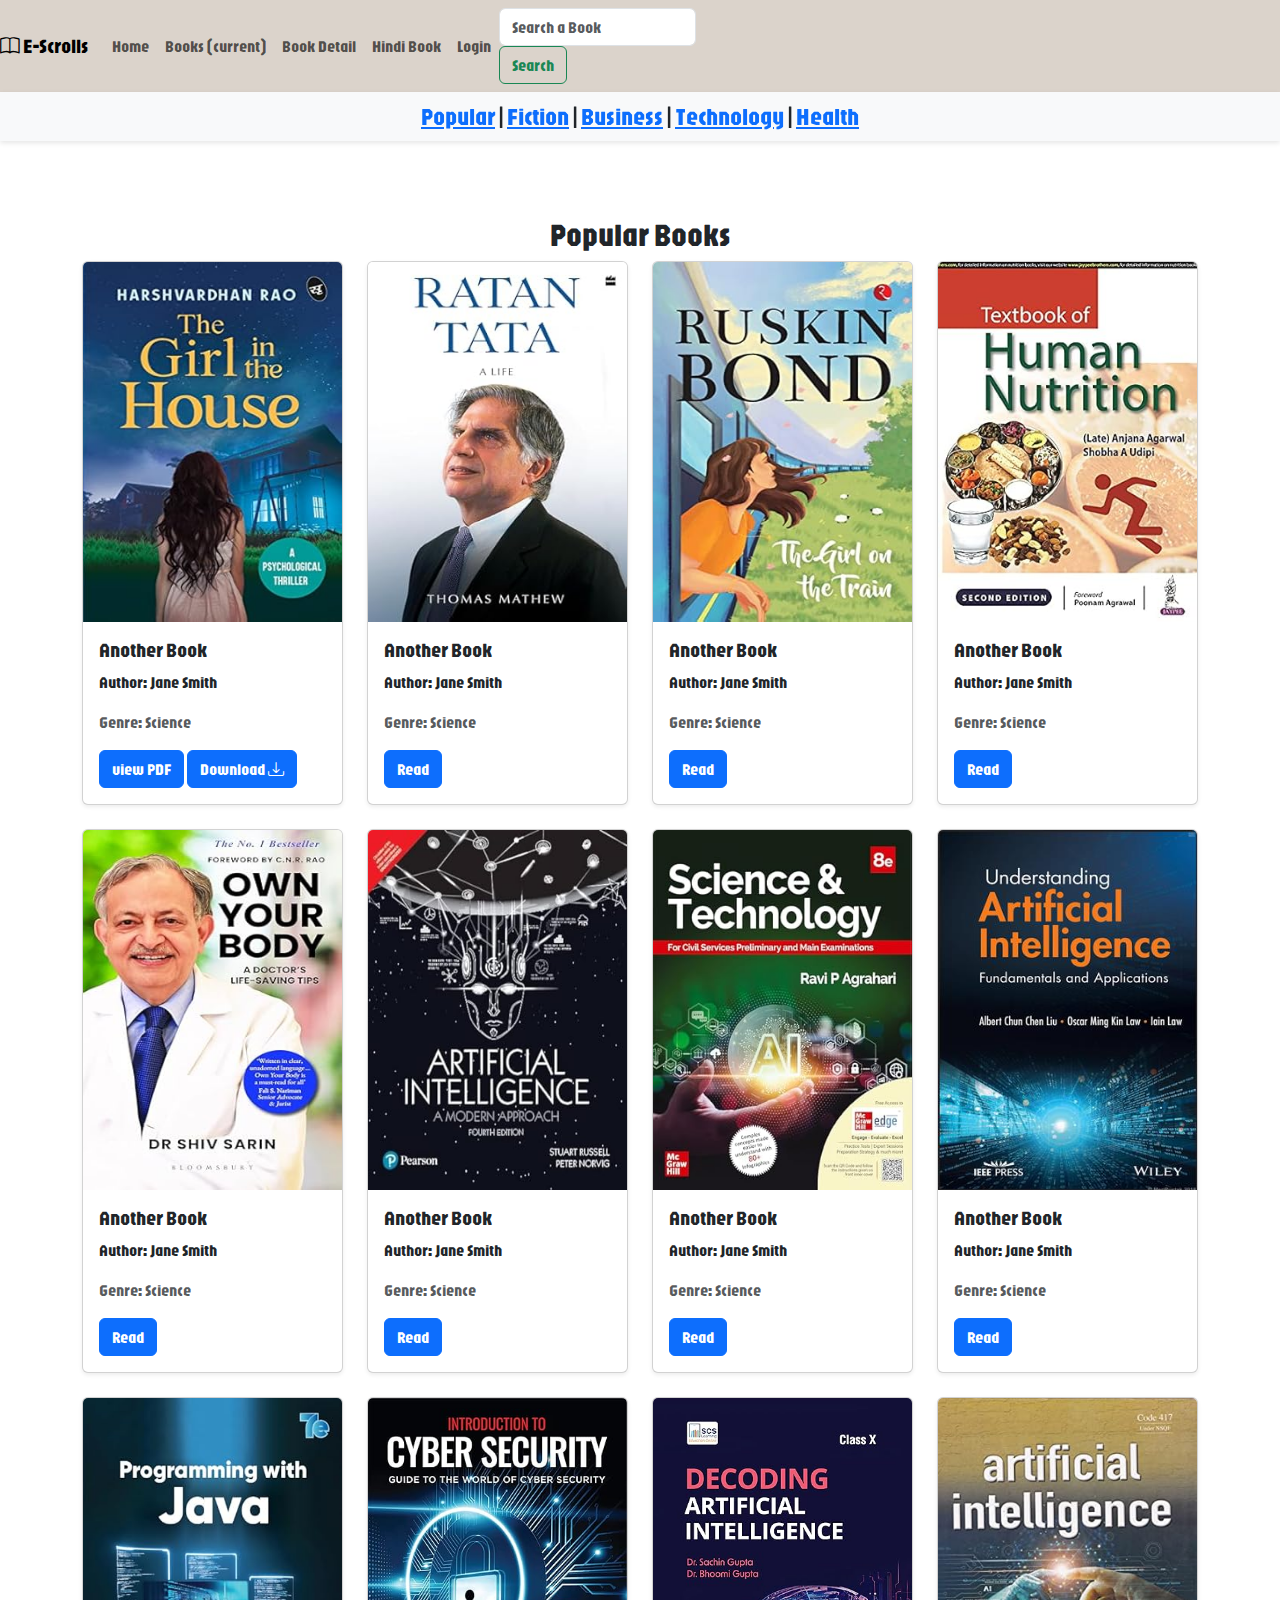
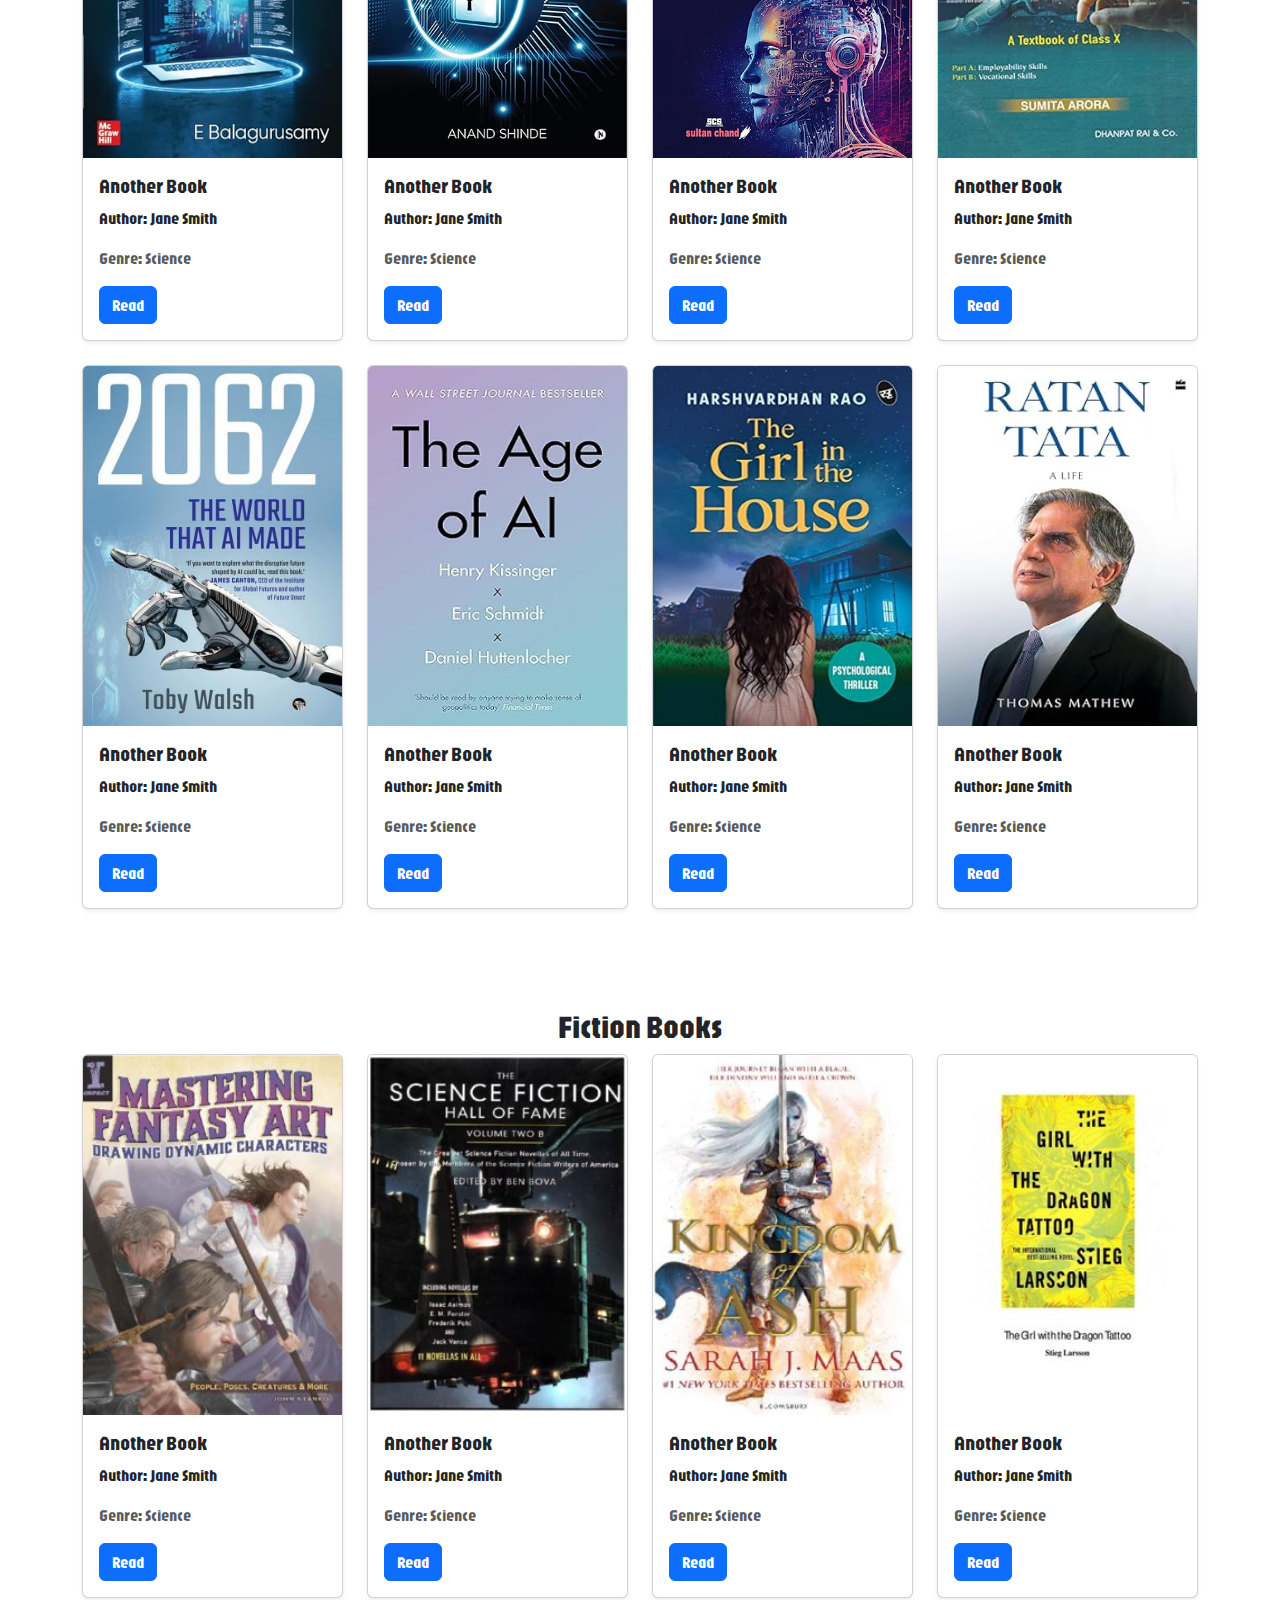
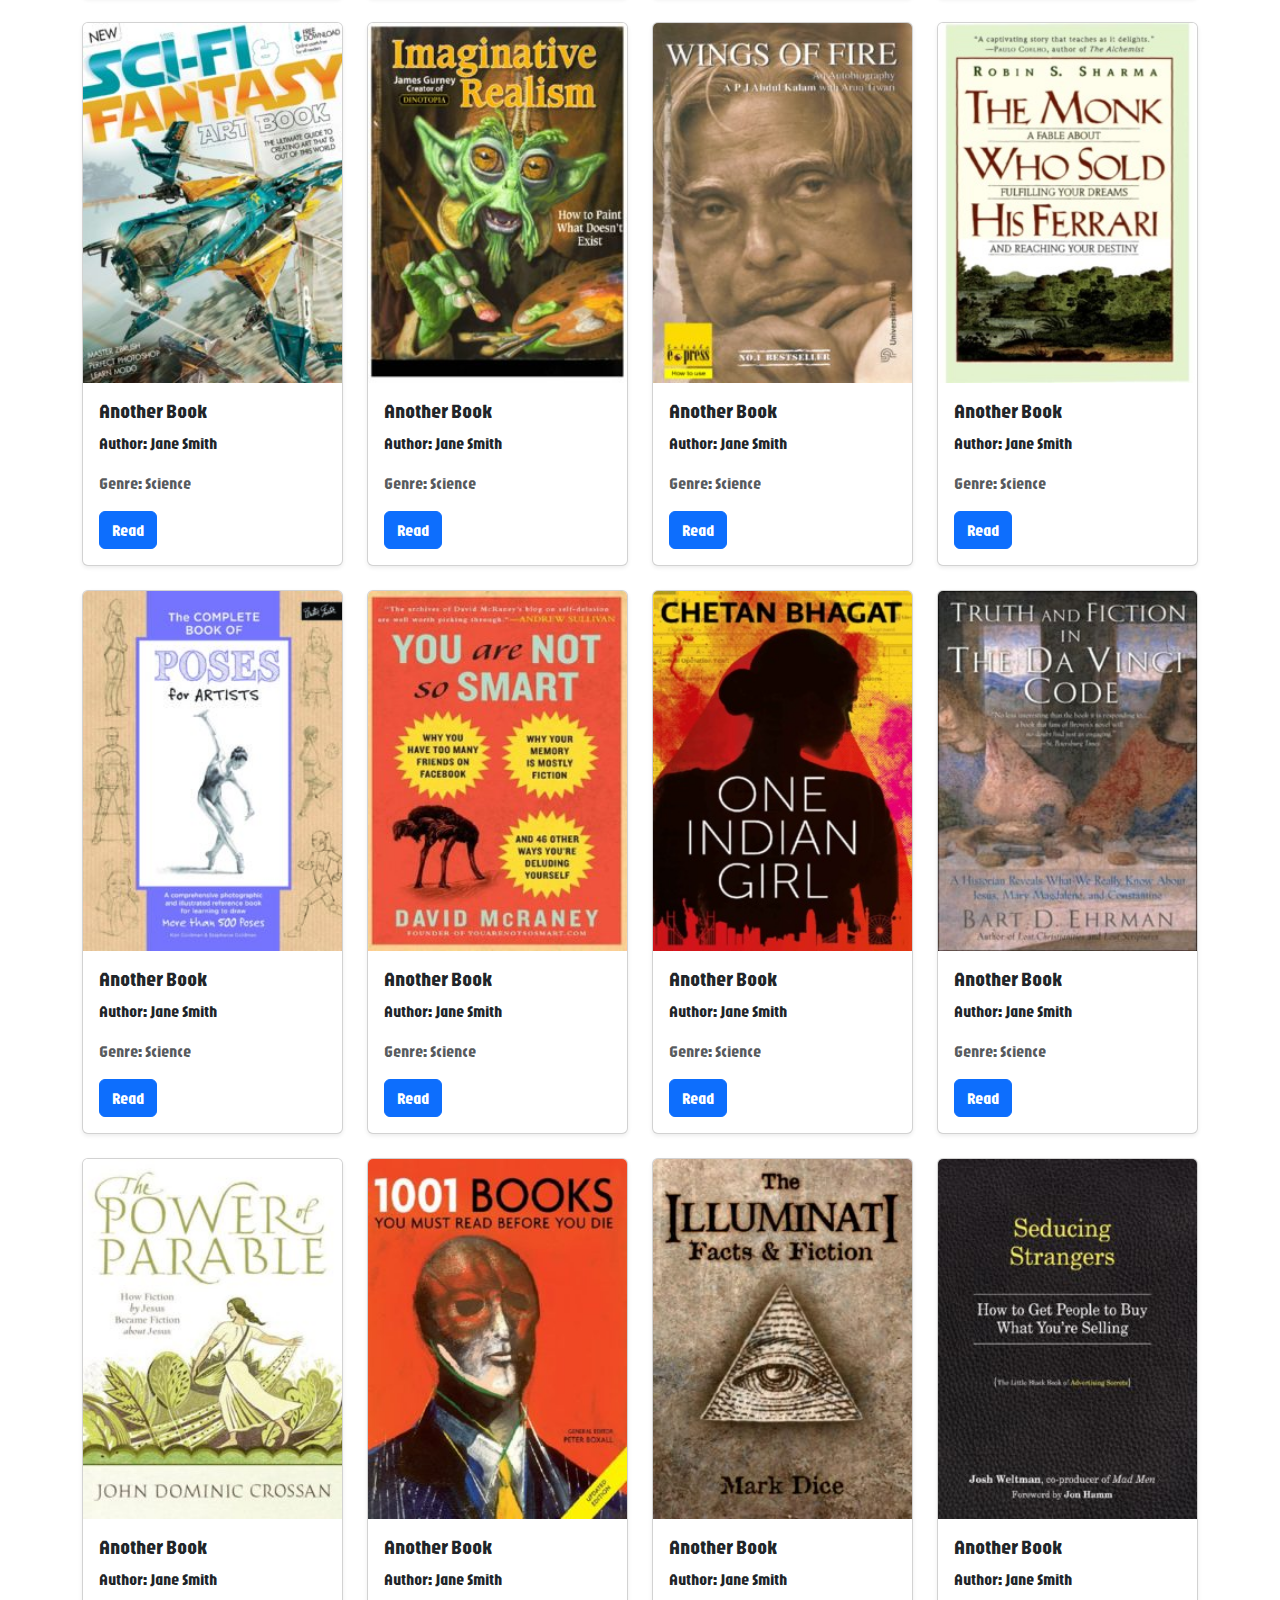
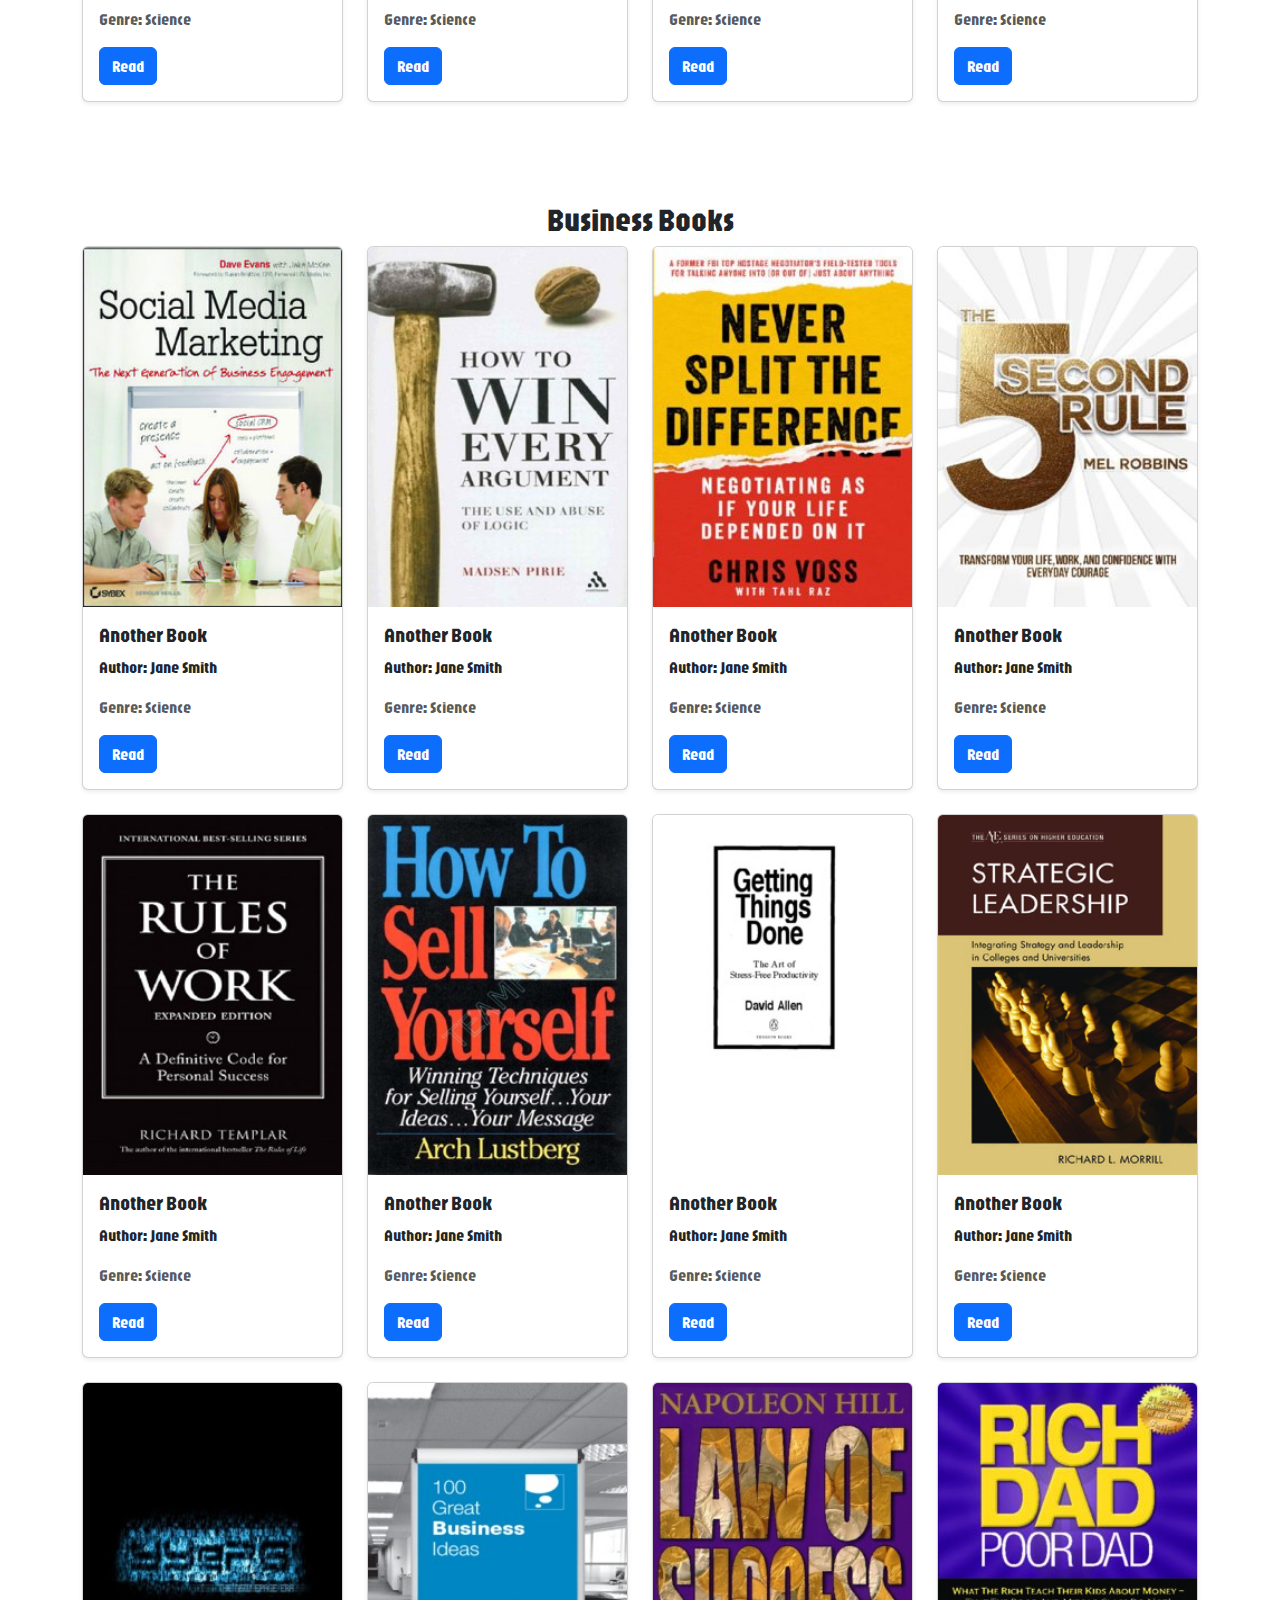
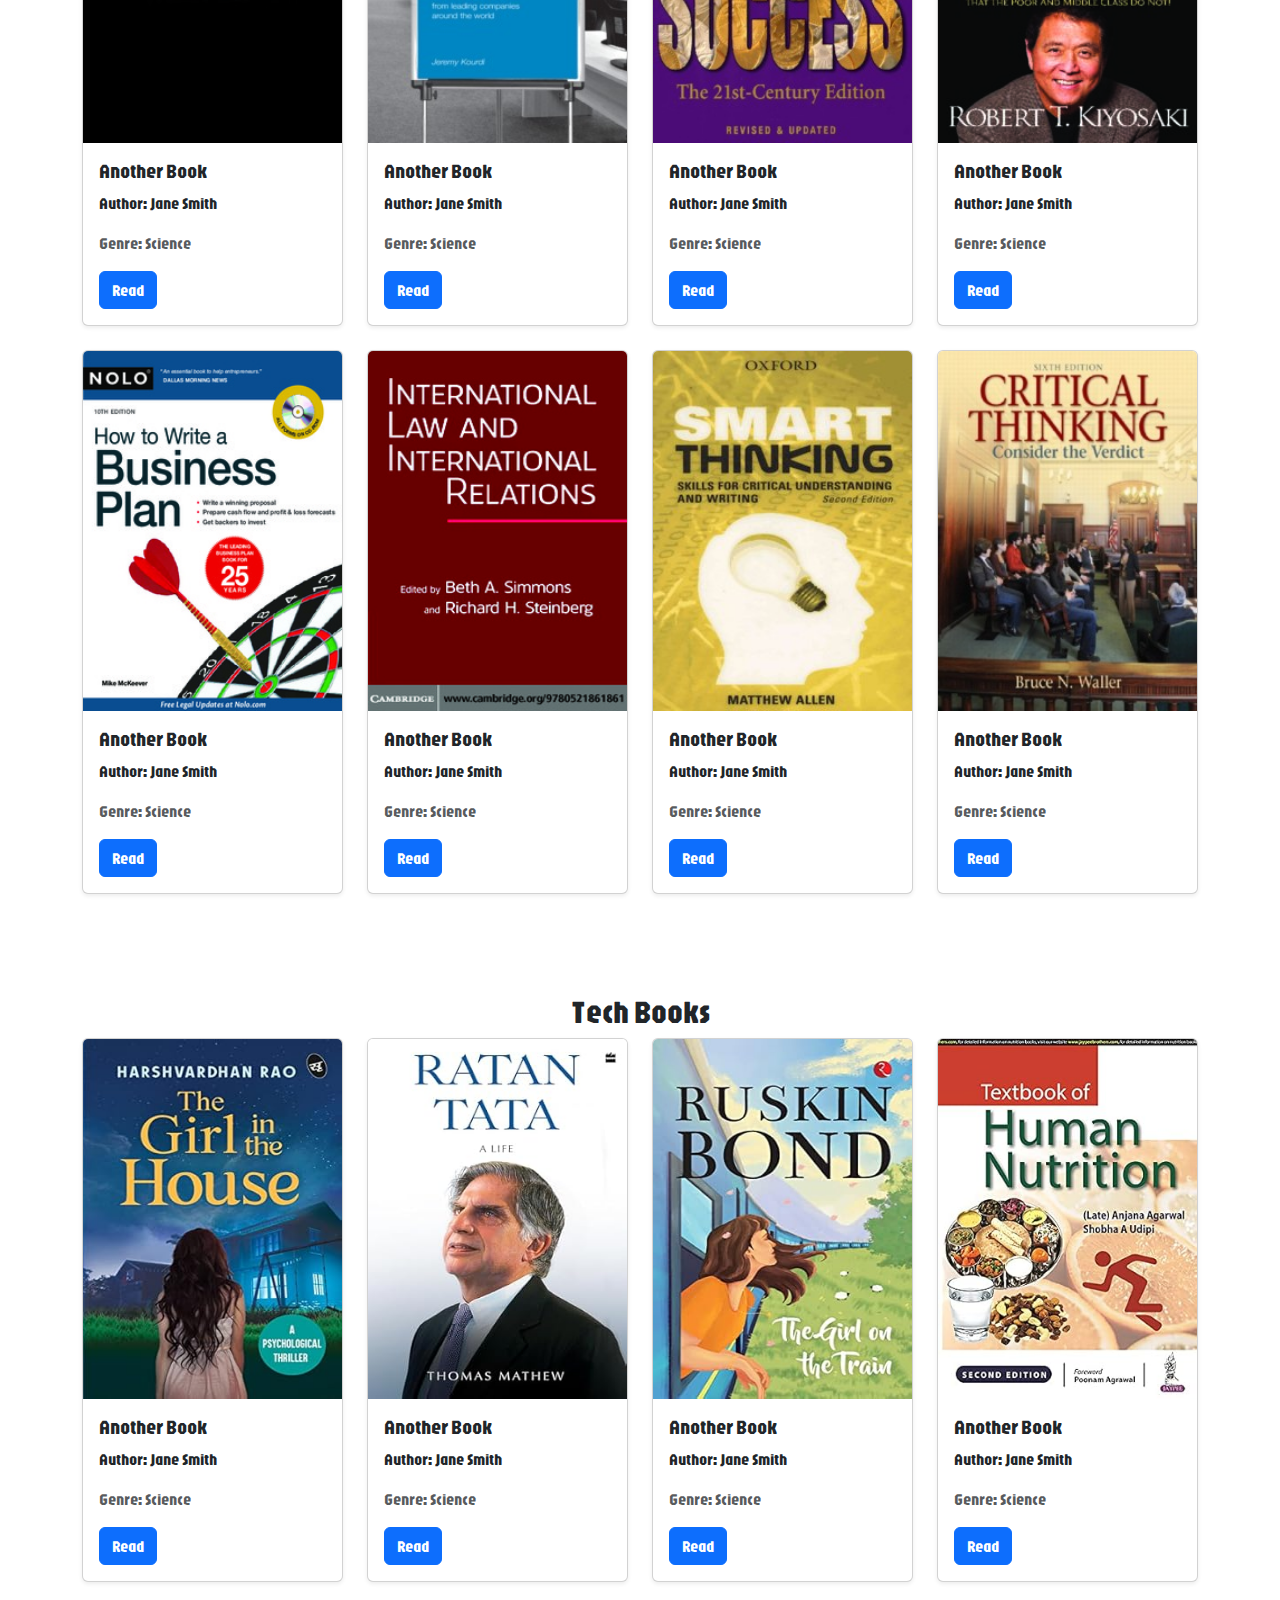
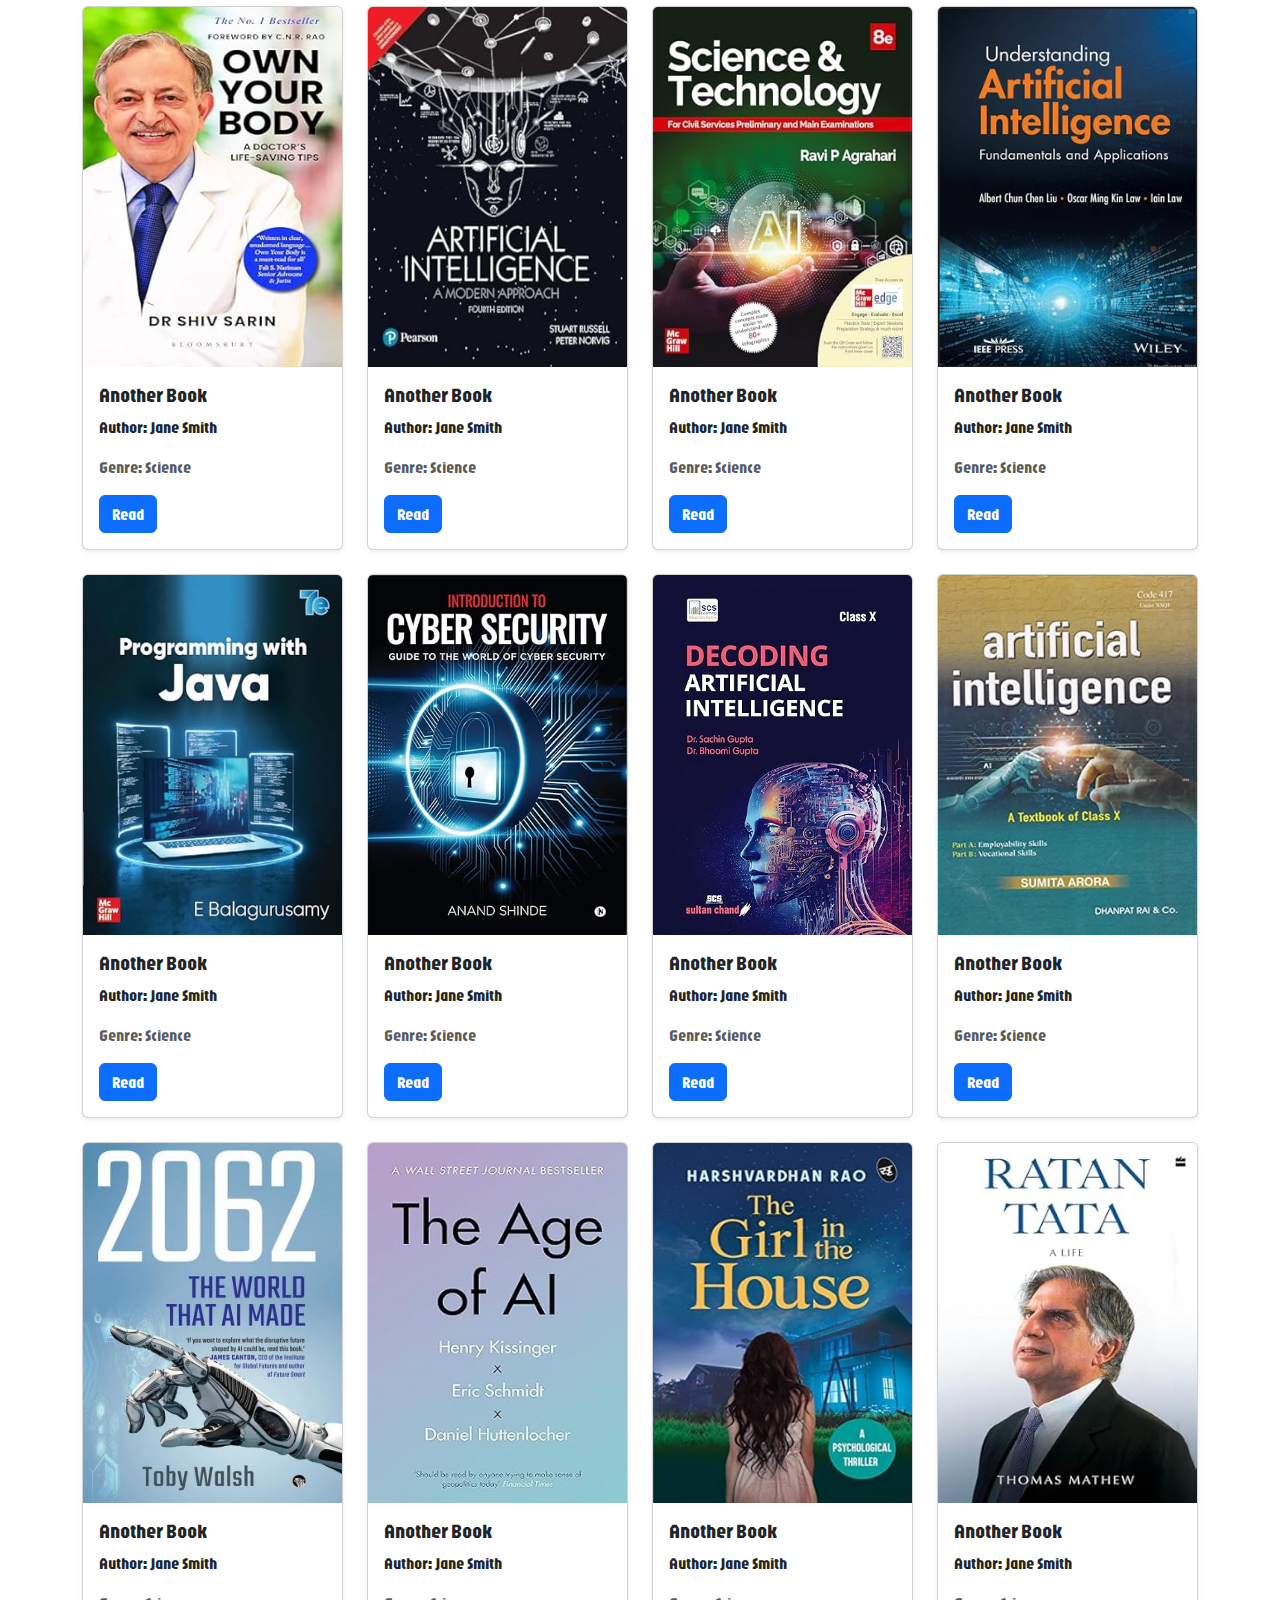
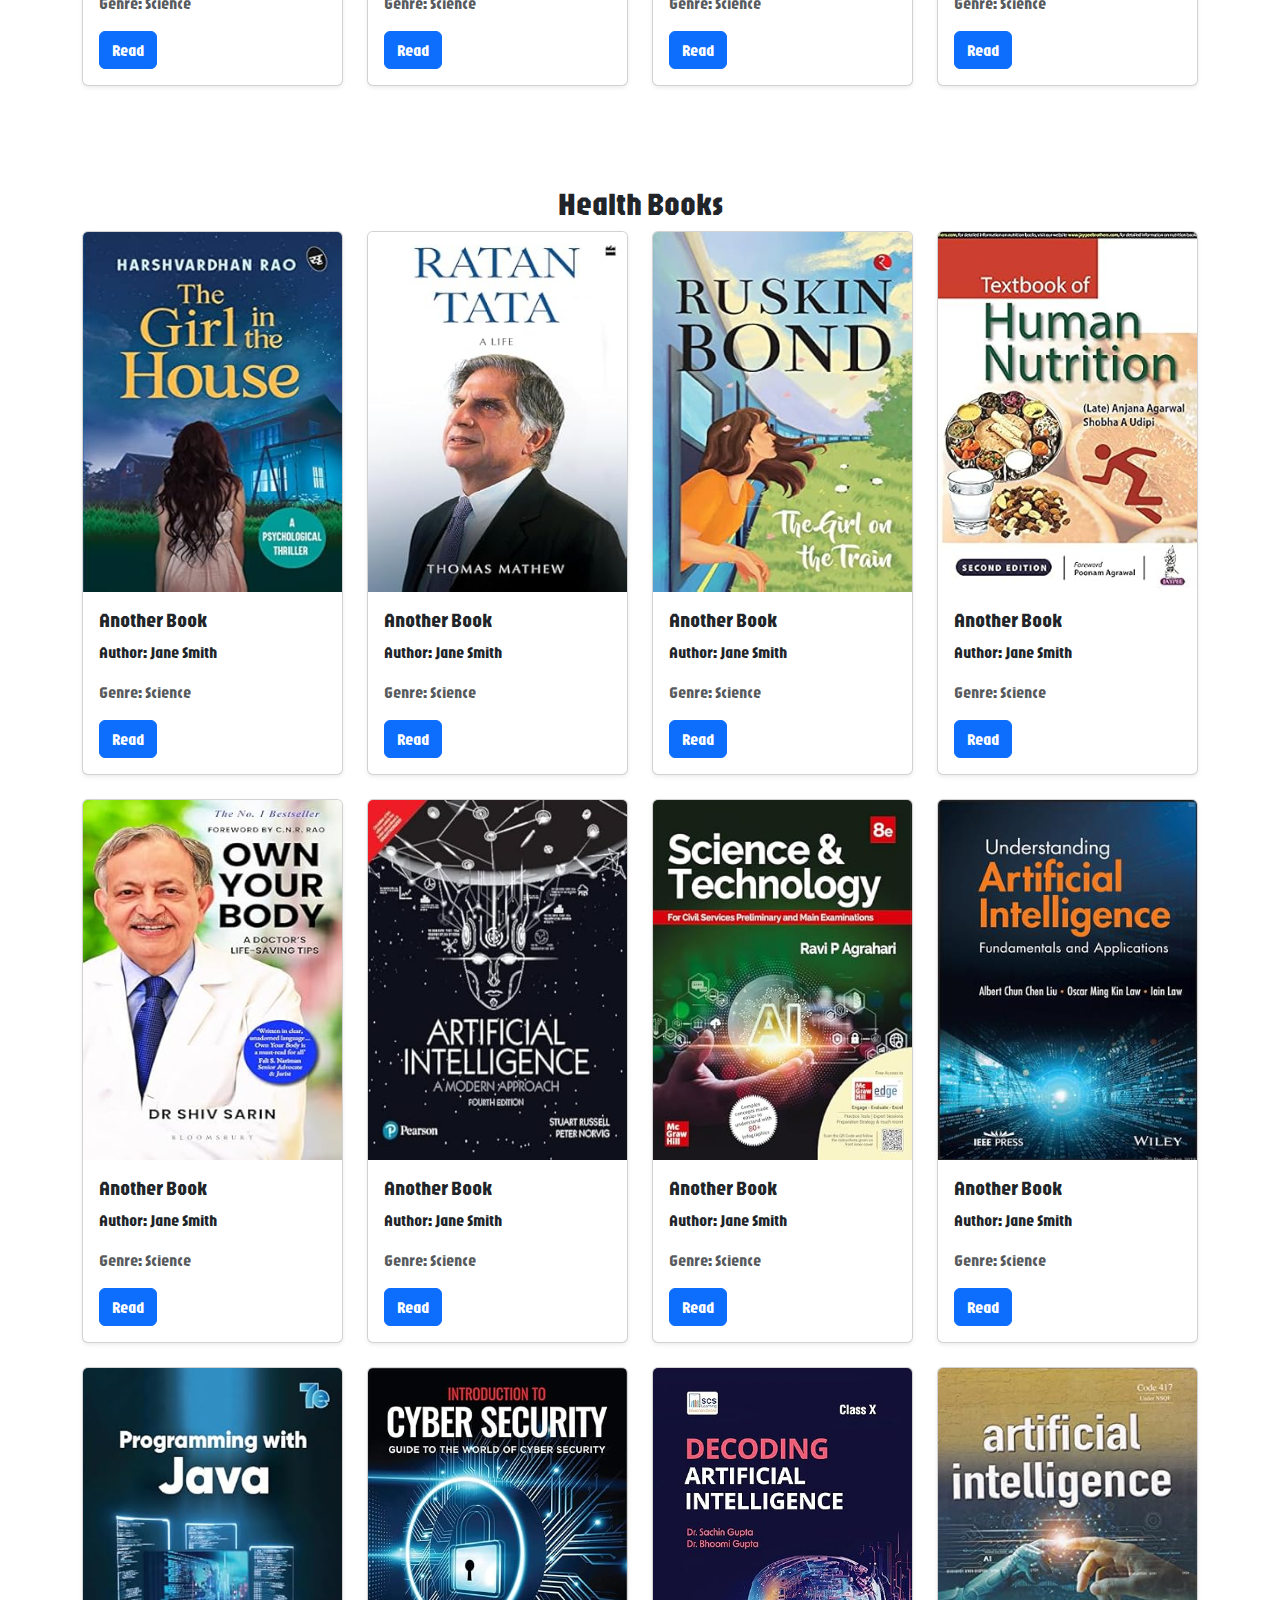
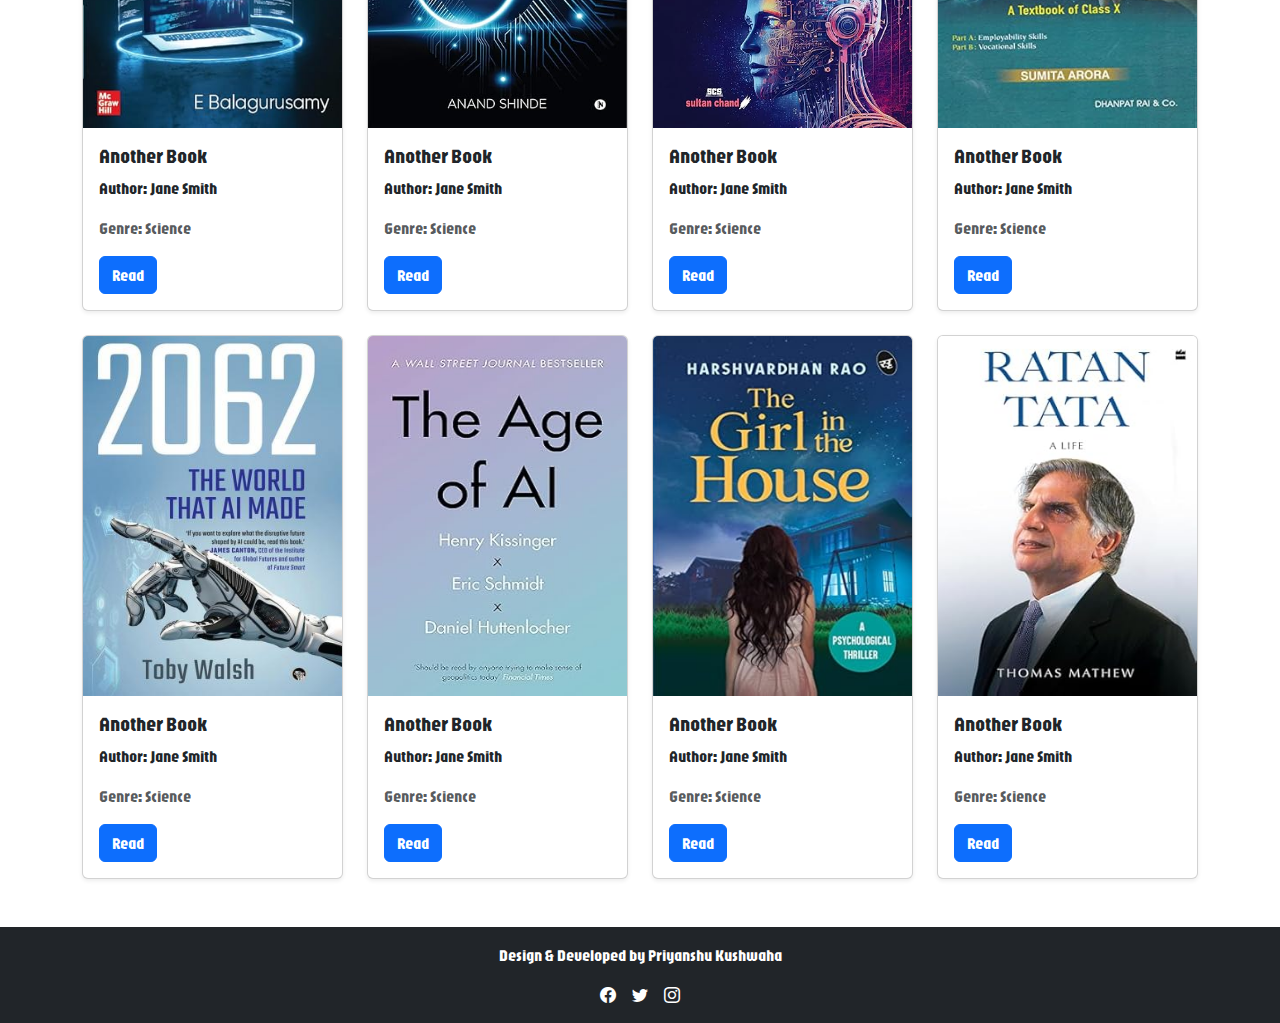
<file: books.html>
<!doctype html>
<html lang="en">

<head>
    <!-- Required meta tags -->
    <meta charset="utf-8">
    <meta name="viewport" content="width=device-width, initial-scale=1, shrink-to-fit=no">

    <!-- Bootstrap CSS -->
    <link href="https://cdn.jsdelivr.net/npm/bootstrap@5.3.3/dist/css/bootstrap.min.css" rel="stylesheet"
        integrity="sha384-QWTKZyjpPEjISv5WaRU9OFeRpok6YctnYmDr5pNlyT2bRjXh0JMhjY6hW+ALEwIH" crossorigin="anonymous">
    <link rel="stylesheet" href="https://cdn.jsdelivr.net/npm/bootstrap@4.1.3/dist/css/bootstrap.min.css"
        integrity="sha384-MCw98/SFnGE8fJT3GXwEOngsV7Zt27NXFoaoApmYm81iuXoPkFOJwJ8ERdknLPMO" crossorigin="anonymous">
    <link rel="stylesheet" href="https://cdn.jsdelivr.net/npm/bootstrap-icons@1.11.3/font/bootstrap-icons.min.css">
    <link rel="stylesheet" href="https://cdnjs.cloudflare.com/ajax/libs/animate.css/4.1.1/animate.min.css" />
    <link rel="stylesheet" href="style.css">

    <link href="https://unpkg.com/aos@2.3.1/dist/aos.css" rel="stylesheet">

    <title>E-Scrolls</title>
    <link rel="icon" type="image/x-icon" href="images/logo.png">
    <style>
        .container {
            padding-top: 50px;
        }
    </style>
</head>

<body>

    <!-- navbar start -->

    <nav class="navbar navbar-expand-lg navbar-light bgclr">
        <a class="navbar-brand animate__animated animate__pulse animate__infinite	infinite" href="index.html"><i
                class="bi bi-book"></i> E-Scrolls</a>
        <button class="navbar-toggler" type="button" data-toggle="collapse" data-target="#navbarSupportedContent"
            aria-controls="navbarSupportedContent" aria-expanded="false" aria-label="Toggle navigation">
            <span class="navbar-toggler-icon"></span>
        </button>

        <div class="collapse navbar-collapse" id="navbarSupportedContent">
            <ul class="navbar-nav mr-auto">
                <li class="nav-item ">
                    <a class="nav-link" href="index.html">Home</a>
                </li>
                <li class="nav-item active">
                    <a class="nav-link" href="books.html">Books <span class="sr-only">(current)</span> </a>
                </li>
                <li class="nav-item">
                    <a class="nav-link" href="bookdetail.html">Book Detail </a>
                </li>
                <li class="nav-item">
                    <a class="nav-link" href="hindibook.html">Hindi Book </a>
                </li>

                <li class="nav-item">
                    <a class="nav-link" href="login.html">Login </a>

                </li>


            </ul>
            <form class="form-inline my-2 my-lg-0">
                <input class="form-control mr-sm-2" type="search" placeholder="Search a Book" aria-label="Search">
                <button class="btn btn-outline-success my-2 my-sm-0" type="submit">Search</button>
            </form>
        </div>
    </nav>

    <!-- navbar end -->


    <div class="sticky-section">
        <h4 class="m-0 text-center">
            <a href="#popular">Popular</a> |
            <a href="#fiction">Fiction</a> |
            <a href="#business">Business</a> |
            <a href="#technology">Technology</a> |
            <a href="#health">Health</a>
        </h4>
    </div>




    <div class="container my-4" id="popular">
        <h2 class="text-center">Popular Books</h2>
        <div class="row">
            <div class="col-md-4 col-sm-6 col-xl-3 col-12">
                <div class="card mb-4 shadow-sm">
                    <img src="images/book1.jpg" class="card-img-top" alt="Book Cover" height="360px">
                    <div class="card-body">
                        <h5 class="card-title">Another Book</h5>
                        <p class="card-text">Author: Jane Smith</p>
                        <p class="card-text text-muted">Genre: Science</p>
                        <button type="button" class="btn btn-primary" data-toggle="modal"
                            data-target="#pdfModal">view PDF </button>
                            <button class="btn btn-primary">Download <i class="bi bi-download"></i></button>
                        <!-- Modal for PDF preview -->
                        <div class="modal fade" id="pdfModal" tabindex="-1" role="dialog"
                            aria-labelledby="pdfModalLabel" aria-hidden="true">
                            <div class="modal-dialog modal-lg" role="document">
                                <div class="modal-content">
                                    <div class="modal-header">
                                        <h5 class="modal-title" id="pdfModalLabel">Book Preview</h5>
                                        <button type="button" class="close" data-dismiss="modal" aria-label="Close">
                                            <span aria-hidden="true">&times;</span>
                                        </button>
                                    </div>
                                    <div class="modal-body">
                                        <!-- Embed or iframe to show PDF -->
                                        <embed src="document/bookpdf1.pdf" type="application/pdf" width="100%"
                                            height="500px">
                                    </div>
                                </div>
                            </div>
                        </div>
                    </div>
                </div>
            </div>
            <div class="col-md-4 col-sm-6 col-xl-3 col-12">
                <div class="card mb-4 shadow-sm">
                    <img src="images/book2.jpg" class="card-img-top" alt="Book Cover" height="360px">
                    <div class="card-body">
                        <h5 class="card-title">Another Book</h5>
                        <p class="card-text">Author: Jane Smith</p>
                        <p class="card-text text-muted">Genre: Science</p>
                        <button class="btn btn-primary">Read</button>
                    </div>
                </div>
            </div>
            <div class="col-md-4 col-sm-6 col-xl-3 col-12">
                <div class="card mb-4 shadow-sm">
                    <img src="images/book3.jpg" class="card-img-top" alt="Book Cover" height="360px">
                    <div class="card-body">
                        <h5 class="card-title">Another Book</h5>
                        <p class="card-text">Author: Jane Smith</p>
                        <p class="card-text text-muted">Genre: Science</p>
                        <button class="btn btn-primary">Read</button>
                    </div>
                </div>
            </div>
            <div class="col-md-4 col-sm-6 col-xl-3 col-12">
                <div class="card mb-4 shadow-sm">
                    <img src="images/book4.jpg" class="card-img-top" alt="Book Cover" height="360px">
                    <div class="card-body">
                        <h5 class="card-title">Another Book</h5>
                        <p class="card-text">Author: Jane Smith</p>
                        <p class="card-text text-muted">Genre: Science</p>
                        <button class="btn btn-primary">Read</button>
                    </div>
                </div>
            </div>
            <div class="col-md-4 col-sm-6 col-xl-3 col-12">
                <div class="card mb-4 shadow-sm">
                    <img src="images/book5.jpg" class="card-img-top" alt="Book Cover" height="360px">
                    <div class="card-body">
                        <h5 class="card-title">Another Book</h5>
                        <p class="card-text">Author: Jane Smith</p>
                        <p class="card-text text-muted">Genre: Science</p>
                        <button class="btn btn-primary">Read</button>
                    </div>
                </div>
            </div>
            <div class="col-md-4 col-sm-6 col-xl-3 col-12">
                <div class="card mb-4 shadow-sm">
                    <img src="images/book6.jpg" class="card-img-top" alt="Book Cover" height="360px">
                    <div class="card-body">
                        <h5 class="card-title">Another Book</h5>
                        <p class="card-text">Author: Jane Smith</p>
                        <p class="card-text text-muted">Genre: Science</p>
                        <button class="btn btn-primary">Read</button>
                    </div>
                </div>
            </div>
            <div class="col-md-4 col-sm-6 col-xl-3 col-12">
                <div class="card mb-4 shadow-sm">
                    <img src="images/book7.jpg" class="card-img-top" alt="Book Cover" height="360px">
                    <div class="card-body">
                        <h5 class="card-title">Another Book</h5>
                        <p class="card-text">Author: Jane Smith</p>
                        <p class="card-text text-muted">Genre: Science</p>
                        <button class="btn btn-primary">Read</button>
                    </div>
                </div>
            </div>
            <div class="col-md-4 col-sm-6 col-xl-3 col-12">
                <div class="card mb-4 shadow-sm">
                    <img src="images/book8.jpg" class="card-img-top" alt="Book Cover" height="360px">
                    <div class="card-body">
                        <h5 class="card-title">Another Book</h5>
                        <p class="card-text">Author: Jane Smith</p>
                        <p class="card-text text-muted">Genre: Science</p>
                        <button class="btn btn-primary">Read</button>
                    </div>
                </div>
            </div>
            <div class="col-md-4 col-sm-6 col-xl-3 col-12">
                <div class="card mb-4 shadow-sm">
                    <img src="images/book9.jpg" class="card-img-top" alt="Book Cover" height="360px">
                    <div class="card-body">
                        <h5 class="card-title">Another Book</h5>
                        <p class="card-text">Author: Jane Smith</p>
                        <p class="card-text text-muted">Genre: Science</p>
                        <button class="btn btn-primary">Read</button>
                    </div>
                </div>
            </div>
            <div class="col-md-4 col-sm-6 col-xl-3 col-12">
                <div class="card mb-4 shadow-sm">
                    <img src="images/book10.jpg" class="card-img-top" alt="Book Cover" height="360px">
                    <div class="card-body">
                        <h5 class="card-title">Another Book</h5>
                        <p class="card-text">Author: Jane Smith</p>
                        <p class="card-text text-muted">Genre: Science</p>
                        <button class="btn btn-primary">Read</button>
                    </div>
                </div>
            </div>
            <div class="col-md-4 col-sm-6 col-xl-3 col-12">
                <div class="card mb-4 shadow-sm">
                    <img src="images/book11.jpg" class="card-img-top" alt="Book Cover" height="360px">
                    <div class="card-body">
                        <h5 class="card-title">Another Book</h5>
                        <p class="card-text">Author: Jane Smith</p>
                        <p class="card-text text-muted">Genre: Science</p>
                        <button class="btn btn-primary">Read</button>
                    </div>
                </div>
            </div>
            <div class="col-md-4 col-sm-6 col-xl-3 col-12">
                <div class="card mb-4 shadow-sm">
                    <img src="images/book12.jpg" class="card-img-top" alt="Book Cover" height="360px">
                    <div class="card-body">
                        <h5 class="card-title">Another Book</h5>
                        <p class="card-text">Author: Jane Smith</p>
                        <p class="card-text text-muted">Genre: Science</p>
                        <button class="btn btn-primary">Read</button>
                    </div>
                </div>
            </div>
            <div class="col-md-4 col-sm-6 col-xl-3 col-12">
                <div class="card mb-4 shadow-sm">
                    <img src="images/book13.jpg" class="card-img-top" alt="Book Cover" height="360px">
                    <div class="card-body">
                        <h5 class="card-title">Another Book</h5>
                        <p class="card-text">Author: Jane Smith</p>
                        <p class="card-text text-muted">Genre: Science</p>
                        <button class="btn btn-primary">Read</button>
                    </div>
                </div>
            </div>
            <div class="col-md-4 col-sm-6 col-xl-3 col-12">
                <div class="card mb-4 shadow-sm">
                    <img src="images/book14.jpg" class="card-img-top" alt="Book Cover" height="360px">
                    <div class="card-body">
                        <h5 class="card-title">Another Book</h5>
                        <p class="card-text">Author: Jane Smith</p>
                        <p class="card-text text-muted">Genre: Science</p>
                        <button class="btn btn-primary">Read</button>
                    </div>
                </div>
            </div>
            <div class="col-md-4 col-sm-6 col-xl-3 col-12">
                <div class="card mb-4 shadow-sm">
                    <img src="images/book1.jpg" class="card-img-top" alt="Book Cover" height="360px">
                    <div class="card-body">
                        <h5 class="card-title">Another Book</h5>
                        <p class="card-text">Author: Jane Smith</p>
                        <p class="card-text text-muted">Genre: Science</p>
                        <button class="btn btn-primary">Read</button>
                    </div>
                </div>
            </div>
            <div class="col-md-4 col-sm-6 col-xl-3 col-12">
                <div class="card mb-4 shadow-sm">
                    <img src="images/book2.jpg" class="card-img-top" alt="Book Cover" height="360px">
                    <div class="card-body">
                        <h5 class="card-title">Another Book</h5>
                        <p class="card-text">Author: Jane Smith</p>
                        <p class="card-text text-muted">Genre: Science</p>
                        <button class="btn btn-primary">Read</button>
                    </div>
                </div>
            </div>
        </div>

    </div>
    <div class="container my-4" id="fiction">
        <h2 class="text-center">Fiction Books</h2>
        <div class="row">
            <div class="col-md-4 col-sm-6 col-xl-3 col-12">
                <div class="card mb-4 shadow-sm">
                    <img src="images/fiction/book1.jpg" class="card-img-top" alt="Book Cover" height="360px">
                    <div class="card-body">
                        <h5 class="card-title">Another Book</h5>
                        <p class="card-text">Author: Jane Smith</p>
                        <p class="card-text text-muted">Genre: Science</p>
                        <button class="btn btn-primary">Read</button>
                    </div>
                </div>
            </div>
            <div class="col-md-4 col-sm-6 col-xl-3 col-12">
                <div class="card mb-4 shadow-sm">
                    <img src="images/fiction/book2.jpg" class="card-img-top" alt="Book Cover" height="360px">
                    <div class="card-body">
                        <h5 class="card-title">Another Book</h5>
                        <p class="card-text">Author: Jane Smith</p>
                        <p class="card-text text-muted">Genre: Science</p>
                        <button class="btn btn-primary">Read</button>
                    </div>
                </div>
            </div>
            <div class="col-md-4 col-sm-6 col-xl-3 col-12">
                <div class="card mb-4 shadow-sm">
                    <img src="images/fiction/book16.jpg" class="card-img-top" alt="Book Cover" height="360px">
                    <div class="card-body">
                        <h5 class="card-title">Another Book</h5>
                        <p class="card-text">Author: Jane Smith</p>
                        <p class="card-text text-muted">Genre: Science</p>
                        <button class="btn btn-primary">Read</button>
                    </div>
                </div>
            </div>
            <div class="col-md-4 col-sm-6 col-xl-3 col-12">
                <div class="card mb-4 shadow-sm">
                    <img src="images/fiction/book15.jpg" class="card-img-top" alt="Book Cover" height="360px">
                    <div class="card-body">
                        <h5 class="card-title">Another Book</h5>
                        <p class="card-text">Author: Jane Smith</p>
                        <p class="card-text text-muted">Genre: Science</p>
                        <button class="btn btn-primary">Read</button>
                    </div>
                </div>
            </div>
            <div class="col-md-4 col-sm-6 col-xl-3 col-12">
                <div class="card mb-4 shadow-sm">
                    <img src="images/fiction/book3.jpg" class="card-img-top" alt="Book Cover" height="360px">
                    <div class="card-body">
                        <h5 class="card-title">Another Book</h5>
                        <p class="card-text">Author: Jane Smith</p>
                        <p class="card-text text-muted">Genre: Science</p>
                        <button class="btn btn-primary">Read</button>
                    </div>
                </div>
            </div>
            <div class="col-md-4 col-sm-6 col-xl-3 col-12">
                <div class="card mb-4 shadow-sm">
                    <img src="images/fiction/book4.jpg" class="card-img-top" alt="Book Cover" height="360px">
                    <div class="card-body">
                        <h5 class="card-title">Another Book</h5>
                        <p class="card-text">Author: Jane Smith</p>
                        <p class="card-text text-muted">Genre: Science</p>
                        <button class="btn btn-primary">Read</button>
                    </div>
                </div>
            </div>
            <div class="col-md-4 col-sm-6 col-xl-3 col-12">
                <div class="card mb-4 shadow-sm">
                    <img src="images/fiction/book14.jpg" class="card-img-top" alt="Book Cover" height="360px">
                    <div class="card-body">
                        <h5 class="card-title">Another Book</h5>
                        <p class="card-text">Author: Jane Smith</p>
                        <p class="card-text text-muted">Genre: Science</p>
                        <button class="btn btn-primary">Read</button>
                    </div>
                </div>
            </div>
            <div class="col-md-4 col-sm-6 col-xl-3 col-12">
                <div class="card mb-4 shadow-sm">
                    <img src="images/fiction/book13.jpg" class="card-img-top" alt="Book Cover" height="360px">
                    <div class="card-body">
                        <h5 class="card-title">Another Book</h5>
                        <p class="card-text">Author: Jane Smith</p>
                        <p class="card-text text-muted">Genre: Science</p>
                        <button class="btn btn-primary">Read</button>
                    </div>
                </div>
            </div>
            <div class="col-md-4 col-sm-6 col-xl-3 col-12">
                <div class="card mb-4 shadow-sm">
                    <img src="images/fiction/book5.jpg" class="card-img-top" alt="Book Cover" height="360px">
                    <div class="card-body">
                        <h5 class="card-title">Another Book</h5>
                        <p class="card-text">Author: Jane Smith</p>
                        <p class="card-text text-muted">Genre: Science</p>
                        <button class="btn btn-primary">Read</button>
                    </div>
                </div>
            </div>
            <div class="col-md-4 col-sm-6 col-xl-3 col-12">
                <div class="card mb-4 shadow-sm">
                    <img src="images/fiction/book6.jpg" class="card-img-top" alt="Book Cover" height="360px">
                    <div class="card-body">
                        <h5 class="card-title">Another Book</h5>
                        <p class="card-text">Author: Jane Smith</p>
                        <p class="card-text text-muted">Genre: Science</p>
                        <button class="btn btn-primary">Read</button>
                    </div>
                </div>
            </div>
            <div class="col-md-4 col-sm-6 col-xl-3 col-12">
                <div class="card mb-4 shadow-sm">
                    <img src="images/fiction/book12.jpg" class="card-img-top" alt="Book Cover" height="360px">
                    <div class="card-body">
                        <h5 class="card-title">Another Book</h5>
                        <p class="card-text">Author: Jane Smith</p>
                        <p class="card-text text-muted">Genre: Science</p>
                        <button class="btn btn-primary">Read</button>
                    </div>
                </div>
            </div>
            <div class="col-md-4 col-sm-6 col-xl-3 col-12">
                <div class="card mb-4 shadow-sm">
                    <img src="images/fiction/book11.jpg" class="card-img-top" alt="Book Cover" height="360px">
                    <div class="card-body">
                        <h5 class="card-title">Another Book</h5>
                        <p class="card-text">Author: Jane Smith</p>
                        <p class="card-text text-muted">Genre: Science</p>
                        <button class="btn btn-primary">Read</button>
                    </div>
                </div>
            </div>
            <div class="col-md-4 col-sm-6 col-xl-3 col-12">
                <div class="card mb-4 shadow-sm">
                    <img src="images/fiction/book7.jpg" class="card-img-top" alt="Book Cover" height="360px">
                    <div class="card-body">
                        <h5 class="card-title">Another Book</h5>
                        <p class="card-text">Author: Jane Smith</p>
                        <p class="card-text text-muted">Genre: Science</p>
                        <button class="btn btn-primary">Read</button>
                    </div>
                </div>
            </div>
            <div class="col-md-4 col-sm-6 col-xl-3 col-12">
                <div class="card mb-4 shadow-sm">
                    <img src="images/fiction/book8.jpg" class="card-img-top" alt="Book Cover" height="360px">
                    <div class="card-body">
                        <h5 class="card-title">Another Book</h5>
                        <p class="card-text">Author: Jane Smith</p>
                        <p class="card-text text-muted">Genre: Science</p>
                        <button class="btn btn-primary">Read</button>
                    </div>
                </div>
            </div>
            <div class="col-md-4 col-sm-6 col-xl-3 col-12">
                <div class="card mb-4 shadow-sm">
                    <img src="images/fiction/book9.jpg" class="card-img-top" alt="Book Cover" height="360px">
                    <div class="card-body">
                        <h5 class="card-title">Another Book</h5>
                        <p class="card-text">Author: Jane Smith</p>
                        <p class="card-text text-muted">Genre: Science</p>
                        <button class="btn btn-primary">Read</button>
                    </div>
                </div>
            </div>
            <div class="col-md-4 col-sm-6 col-xl-3 col-12">
                <div class="card mb-4 shadow-sm">
                    <img src="images/fiction/book10.jpg" class="card-img-top" alt="Book Cover" height="360px">
                    <div class="card-body">
                        <h5 class="card-title">Another Book</h5>
                        <p class="card-text">Author: Jane Smith</p>
                        <p class="card-text text-muted">Genre: Science</p>
                        <button class="btn btn-primary">Read</button>
                    </div>
                </div>
            </div>
        </div>

    </div>
    <div class="container my-4" id="business">
        <h2 class="text-center">Business Books</h2>
        <div class="row">
            <div class="col-md-4 col-sm-6 col-xl-3 col-12">
                <div class="card mb-4 shadow-sm">
                    <img src="images/business/book1.jpg" class="card-img-top" alt="Book Cover" height="360px">
                    <div class="card-body">
                        <h5 class="card-title">Another Book</h5>
                        <p class="card-text">Author: Jane Smith</p>
                        <p class="card-text text-muted">Genre: Science</p>
                        <button class="btn btn-primary">Read</button>
                    </div>
                </div>
            </div>
            <div class="col-md-4 col-sm-6 col-xl-3 col-12">
                <div class="card mb-4 shadow-sm">
                    <img src="images/business/book2.jpg" class="card-img-top" alt="Book Cover" height="360px">
                    <div class="card-body">
                        <h5 class="card-title">Another Book</h5>
                        <p class="card-text">Author: Jane Smith</p>
                        <p class="card-text text-muted">Genre: Science</p>
                        <button class="btn btn-primary">Read</button>
                    </div>
                </div>
            </div>
            <div class="col-md-4 col-sm-6 col-xl-3 col-12">
                <div class="card mb-4 shadow-sm">
                    <img src="images/business/book3.jpg" class="card-img-top" alt="Book Cover" height="360px">
                    <div class="card-body">
                        <h5 class="card-title">Another Book</h5>
                        <p class="card-text">Author: Jane Smith</p>
                        <p class="card-text text-muted">Genre: Science</p>
                        <button class="btn btn-primary">Read</button>
                    </div>
                </div>
            </div>
            <div class="col-md-4 col-sm-6 col-xl-3 col-12">
                <div class="card mb-4 shadow-sm">
                    <img src="images/business/book4.jpg" class="card-img-top" alt="Book Cover" height="360px">
                    <div class="card-body">
                        <h5 class="card-title">Another Book</h5>
                        <p class="card-text">Author: Jane Smith</p>
                        <p class="card-text text-muted">Genre: Science</p>
                        <button class="btn btn-primary">Read</button>
                    </div>
                </div>
            </div>
            <div class="col-md-4 col-sm-6 col-xl-3 col-12">
                <div class="card mb-4 shadow-sm">
                    <img src="images/business/book5.jpg" class="card-img-top" alt="Book Cover" height="360px">
                    <div class="card-body">
                        <h5 class="card-title">Another Book</h5>
                        <p class="card-text">Author: Jane Smith</p>
                        <p class="card-text text-muted">Genre: Science</p>
                        <button class="btn btn-primary">Read</button>
                    </div>
                </div>
            </div>
            <div class="col-md-4 col-sm-6 col-xl-3 col-12">
                <div class="card mb-4 shadow-sm">
                    <img src="images/business/book6.jpg" class="card-img-top" alt="Book Cover" height="360px">
                    <div class="card-body">
                        <h5 class="card-title">Another Book</h5>
                        <p class="card-text">Author: Jane Smith</p>
                        <p class="card-text text-muted">Genre: Science</p>
                        <button class="btn btn-primary">Read</button>
                    </div>
                </div>
            </div>
            <div class="col-md-4 col-sm-6 col-xl-3 col-12">
                <div class="card mb-4 shadow-sm">
                    <img src="images/business/book7.jpg" class="card-img-top" alt="Book Cover" height="360px">
                    <div class="card-body">
                        <h5 class="card-title">Another Book</h5>
                        <p class="card-text">Author: Jane Smith</p>
                        <p class="card-text text-muted">Genre: Science</p>
                        <button class="btn btn-primary">Read</button>
                    </div>
                </div>
            </div>
            <div class="col-md-4 col-sm-6 col-xl-3 col-12">
                <div class="card mb-4 shadow-sm">
                    <img src="images/business/book8.jpg" class="card-img-top" alt="Book Cover" height="360px">
                    <div class="card-body">
                        <h5 class="card-title">Another Book</h5>
                        <p class="card-text">Author: Jane Smith</p>
                        <p class="card-text text-muted">Genre: Science</p>
                        <button class="btn btn-primary">Read</button>
                    </div>
                </div>
            </div>
            <div class="col-md-4 col-sm-6 col-xl-3 col-12">
                <div class="card mb-4 shadow-sm">
                    <img src="images/business/book9.jpg" class="card-img-top" alt="Book Cover" height="360px">
                    <div class="card-body">
                        <h5 class="card-title">Another Book</h5>
                        <p class="card-text">Author: Jane Smith</p>
                        <p class="card-text text-muted">Genre: Science</p>
                        <button class="btn btn-primary">Read</button>
                    </div>
                </div>
            </div>
            <div class="col-md-4 col-sm-6 col-xl-3 col-12">
                <div class="card mb-4 shadow-sm">
                    <img src="images/business/book10.jpg" class="card-img-top" alt="Book Cover" height="360px">
                    <div class="card-body">
                        <h5 class="card-title">Another Book</h5>
                        <p class="card-text">Author: Jane Smith</p>
                        <p class="card-text text-muted">Genre: Science</p>
                        <button class="btn btn-primary">Read</button>
                    </div>
                </div>
            </div>
            <div class="col-md-4 col-sm-6 col-xl-3 col-12">
                <div class="card mb-4 shadow-sm">
                    <img src="images/business/book11.jpg" class="card-img-top" alt="Book Cover" height="360px">
                    <div class="card-body">
                        <h5 class="card-title">Another Book</h5>
                        <p class="card-text">Author: Jane Smith</p>
                        <p class="card-text text-muted">Genre: Science</p>
                        <button class="btn btn-primary">Read</button>
                    </div>
                </div>
            </div>
            <div class="col-md-4 col-sm-6 col-xl-3 col-12">
                <div class="card mb-4 shadow-sm">
                    <img src="images/business/book12.jpg" class="card-img-top" alt="Book Cover" height="360px">
                    <div class="card-body">
                        <h5 class="card-title">Another Book</h5>
                        <p class="card-text">Author: Jane Smith</p>
                        <p class="card-text text-muted">Genre: Science</p>
                        <button class="btn btn-primary">Read</button>
                    </div>
                </div>
            </div>
            <div class="col-md-4 col-sm-6 col-xl-3 col-12">
                <div class="card mb-4 shadow-sm">
                    <img src="images/business/book13.jpg" class="card-img-top" alt="Book Cover" height="360px">
                    <div class="card-body">
                        <h5 class="card-title">Another Book</h5>
                        <p class="card-text">Author: Jane Smith</p>
                        <p class="card-text text-muted">Genre: Science</p>
                        <button class="btn btn-primary">Read</button>
                    </div>
                </div>
            </div>
            <div class="col-md-4 col-sm-6 col-xl-3 col-12">
                <div class="card mb-4 shadow-sm">
                    <img src="images/business/book14.jpg" class="card-img-top" alt="Book Cover" height="360px">
                    <div class="card-body">
                        <h5 class="card-title">Another Book</h5>
                        <p class="card-text">Author: Jane Smith</p>
                        <p class="card-text text-muted">Genre: Science</p>
                        <button class="btn btn-primary">Read</button>
                    </div>
                </div>
            </div>
            <div class="col-md-4 col-sm-6 col-xl-3 col-12">
                <div class="card mb-4 shadow-sm">
                    <img src="images/business/book15.jpg" class="card-img-top" alt="Book Cover" height="360px">
                    <div class="card-body">
                        <h5 class="card-title">Another Book</h5>
                        <p class="card-text">Author: Jane Smith</p>
                        <p class="card-text text-muted">Genre: Science</p>
                        <button class="btn btn-primary">Read</button>
                    </div>
                </div>
            </div>
            <div class="col-md-4 col-sm-6 col-xl-3 col-12">
                <div class="card mb-4 shadow-sm">
                    <img src="images/business/book16.jpg" class="card-img-top" alt="Book Cover" height="360px">
                    <div class="card-body">
                        <h5 class="card-title">Another Book</h5>
                        <p class="card-text">Author: Jane Smith</p>
                        <p class="card-text text-muted">Genre: Science</p>
                        <button class="btn btn-primary">Read</button>
                    </div>
                </div>
            </div>
        </div>

    </div>
    <div class="container my-4" id="technology">
        <h2 class="text-center">Tech Books</h2>
        <div class="row">
            <div class="col-md-4 col-sm-6 col-xl-3 col-12">
                <div class="card mb-4 shadow-sm">
                    <img src="images/book1.jpg" class="card-img-top" alt="Book Cover" height="360px">
                    <div class="card-body">
                        <h5 class="card-title">Another Book</h5>
                        <p class="card-text">Author: Jane Smith</p>
                        <p class="card-text text-muted">Genre: Science</p>
                        <button class="btn btn-primary">Read</button>
                    </div>
                </div>
            </div>
            <div class="col-md-4 col-sm-6 col-xl-3 col-12">
                <div class="card mb-4 shadow-sm">
                    <img src="images/book2.jpg" class="card-img-top" alt="Book Cover" height="360px">
                    <div class="card-body">
                        <h5 class="card-title">Another Book</h5>
                        <p class="card-text">Author: Jane Smith</p>
                        <p class="card-text text-muted">Genre: Science</p>
                        <button class="btn btn-primary">Read</button>
                    </div>
                </div>
            </div>
            <div class="col-md-4 col-sm-6 col-xl-3 col-12">
                <div class="card mb-4 shadow-sm">
                    <img src="images/book3.jpg" class="card-img-top" alt="Book Cover" height="360px">
                    <div class="card-body">
                        <h5 class="card-title">Another Book</h5>
                        <p class="card-text">Author: Jane Smith</p>
                        <p class="card-text text-muted">Genre: Science</p>
                        <button class="btn btn-primary">Read</button>
                    </div>
                </div>
            </div>
            <div class="col-md-4 col-sm-6 col-xl-3 col-12">
                <div class="card mb-4 shadow-sm">
                    <img src="images/book4.jpg" class="card-img-top" alt="Book Cover" height="360px">
                    <div class="card-body">
                        <h5 class="card-title">Another Book</h5>
                        <p class="card-text">Author: Jane Smith</p>
                        <p class="card-text text-muted">Genre: Science</p>
                        <button class="btn btn-primary">Read</button>
                    </div>
                </div>
            </div>
            <div class="col-md-4 col-sm-6 col-xl-3 col-12">
                <div class="card mb-4 shadow-sm">
                    <img src="images/book5.jpg" class="card-img-top" alt="Book Cover" height="360px">
                    <div class="card-body">
                        <h5 class="card-title">Another Book</h5>
                        <p class="card-text">Author: Jane Smith</p>
                        <p class="card-text text-muted">Genre: Science</p>
                        <button class="btn btn-primary">Read</button>
                    </div>
                </div>
            </div>
            <div class="col-md-4 col-sm-6 col-xl-3 col-12">
                <div class="card mb-4 shadow-sm">
                    <img src="images/book6.jpg" class="card-img-top" alt="Book Cover" height="360px">
                    <div class="card-body">
                        <h5 class="card-title">Another Book</h5>
                        <p class="card-text">Author: Jane Smith</p>
                        <p class="card-text text-muted">Genre: Science</p>
                        <button class="btn btn-primary">Read</button>
                    </div>
                </div>
            </div>
            <div class="col-md-4 col-sm-6 col-xl-3 col-12">
                <div class="card mb-4 shadow-sm">
                    <img src="images/book7.jpg" class="card-img-top" alt="Book Cover" height="360px">
                    <div class="card-body">
                        <h5 class="card-title">Another Book</h5>
                        <p class="card-text">Author: Jane Smith</p>
                        <p class="card-text text-muted">Genre: Science</p>
                        <button class="btn btn-primary">Read</button>
                    </div>
                </div>
            </div>
            <div class="col-md-4 col-sm-6 col-xl-3 col-12">
                <div class="card mb-4 shadow-sm">
                    <img src="images/book8.jpg" class="card-img-top" alt="Book Cover" height="360px">
                    <div class="card-body">
                        <h5 class="card-title">Another Book</h5>
                        <p class="card-text">Author: Jane Smith</p>
                        <p class="card-text text-muted">Genre: Science</p>
                        <button class="btn btn-primary">Read</button>
                    </div>
                </div>
            </div>
            <div class="col-md-4 col-sm-6 col-xl-3 col-12">
                <div class="card mb-4 shadow-sm">
                    <img src="images/book9.jpg" class="card-img-top" alt="Book Cover" height="360px">
                    <div class="card-body">
                        <h5 class="card-title">Another Book</h5>
                        <p class="card-text">Author: Jane Smith</p>
                        <p class="card-text text-muted">Genre: Science</p>
                        <button class="btn btn-primary">Read</button>
                    </div>
                </div>
            </div>
            <div class="col-md-4 col-sm-6 col-xl-3 col-12">
                <div class="card mb-4 shadow-sm">
                    <img src="images/book10.jpg" class="card-img-top" alt="Book Cover" height="360px">
                    <div class="card-body">
                        <h5 class="card-title">Another Book</h5>
                        <p class="card-text">Author: Jane Smith</p>
                        <p class="card-text text-muted">Genre: Science</p>
                        <button class="btn btn-primary">Read</button>
                    </div>
                </div>
            </div>
            <div class="col-md-4 col-sm-6 col-xl-3 col-12">
                <div class="card mb-4 shadow-sm">
                    <img src="images/book11.jpg" class="card-img-top" alt="Book Cover" height="360px">
                    <div class="card-body">
                        <h5 class="card-title">Another Book</h5>
                        <p class="card-text">Author: Jane Smith</p>
                        <p class="card-text text-muted">Genre: Science</p>
                        <button class="btn btn-primary">Read</button>
                    </div>
                </div>
            </div>
            <div class="col-md-4 col-sm-6 col-xl-3 col-12">
                <div class="card mb-4 shadow-sm">
                    <img src="images/book12.jpg" class="card-img-top" alt="Book Cover" height="360px">
                    <div class="card-body">
                        <h5 class="card-title">Another Book</h5>
                        <p class="card-text">Author: Jane Smith</p>
                        <p class="card-text text-muted">Genre: Science</p>
                        <button class="btn btn-primary">Read</button>
                    </div>
                </div>
            </div>
            <div class="col-md-4 col-sm-6 col-xl-3 col-12">
                <div class="card mb-4 shadow-sm">
                    <img src="images/book13.jpg" class="card-img-top" alt="Book Cover" height="360px">
                    <div class="card-body">
                        <h5 class="card-title">Another Book</h5>
                        <p class="card-text">Author: Jane Smith</p>
                        <p class="card-text text-muted">Genre: Science</p>
                        <button class="btn btn-primary">Read</button>
                    </div>
                </div>
            </div>
            <div class="col-md-4 col-sm-6 col-xl-3 col-12">
                <div class="card mb-4 shadow-sm">
                    <img src="images/book14.jpg" class="card-img-top" alt="Book Cover" height="360px">
                    <div class="card-body">
                        <h5 class="card-title">Another Book</h5>
                        <p class="card-text">Author: Jane Smith</p>
                        <p class="card-text text-muted">Genre: Science</p>
                        <button class="btn btn-primary">Read</button>
                    </div>
                </div>
            </div>
            <div class="col-md-4 col-sm-6 col-xl-3 col-12">
                <div class="card mb-4 shadow-sm">
                    <img src="images/book1.jpg" class="card-img-top" alt="Book Cover" height="360px">
                    <div class="card-body">
                        <h5 class="card-title">Another Book</h5>
                        <p class="card-text">Author: Jane Smith</p>
                        <p class="card-text text-muted">Genre: Science</p>
                        <button class="btn btn-primary">Read</button>
                    </div>
                </div>
            </div>
            <div class="col-md-4 col-sm-6 col-xl-3 col-12">
                <div class="card mb-4 shadow-sm">
                    <img src="images/book2.jpg" class="card-img-top" alt="Book Cover" height="360px">
                    <div class="card-body">
                        <h5 class="card-title">Another Book</h5>
                        <p class="card-text">Author: Jane Smith</p>
                        <p class="card-text text-muted">Genre: Science</p>
                        <button class="btn btn-primary">Read</button>
                    </div>
                </div>
            </div>
        </div>

    </div>
    <div class="container my-4" id="health">
        <h2 class="text-center">Health Books</h2>
        <div class="row">
            <div class="col-md-4 col-sm-6 col-xl-3 col-12">
                <div class="card mb-4 shadow-sm">
                    <img src="images/book1.jpg" class="card-img-top" alt="Book Cover" height="360px">
                    <div class="card-body">
                        <h5 class="card-title">Another Book</h5>
                        <p class="card-text">Author: Jane Smith</p>
                        <p class="card-text text-muted">Genre: Science</p>
                        <button class="btn btn-primary">Read</button>
                    </div>
                </div>
            </div>
            <div class="col-md-4 col-sm-6 col-xl-3 col-12">
                <div class="card mb-4 shadow-sm">
                    <img src="images/book2.jpg" class="card-img-top" alt="Book Cover" height="360px">
                    <div class="card-body">
                        <h5 class="card-title">Another Book</h5>
                        <p class="card-text">Author: Jane Smith</p>
                        <p class="card-text text-muted">Genre: Science</p>
                        <button class="btn btn-primary">Read</button>
                    </div>
                </div>
            </div>
            <div class="col-md-4 col-sm-6 col-xl-3 col-12">
                <div class="card mb-4 shadow-sm">
                    <img src="images/book3.jpg" class="card-img-top" alt="Book Cover" height="360px">
                    <div class="card-body">
                        <h5 class="card-title">Another Book</h5>
                        <p class="card-text">Author: Jane Smith</p>
                        <p class="card-text text-muted">Genre: Science</p>
                        <button class="btn btn-primary">Read</button>
                    </div>
                </div>
            </div>
            <div class="col-md-4 col-sm-6 col-xl-3 col-12">
                <div class="card mb-4 shadow-sm">
                    <img src="images/book4.jpg" class="card-img-top" alt="Book Cover" height="360px">
                    <div class="card-body">
                        <h5 class="card-title">Another Book</h5>
                        <p class="card-text">Author: Jane Smith</p>
                        <p class="card-text text-muted">Genre: Science</p>
                        <button class="btn btn-primary">Read</button>
                    </div>
                </div>
            </div>
            <div class="col-md-4 col-sm-6 col-xl-3 col-12">
                <div class="card mb-4 shadow-sm">
                    <img src="images/book5.jpg" class="card-img-top" alt="Book Cover" height="360px">
                    <div class="card-body">
                        <h5 class="card-title">Another Book</h5>
                        <p class="card-text">Author: Jane Smith</p>
                        <p class="card-text text-muted">Genre: Science</p>
                        <button class="btn btn-primary">Read</button>
                    </div>
                </div>
            </div>
            <div class="col-md-4 col-sm-6 col-xl-3 col-12">
                <div class="card mb-4 shadow-sm">
                    <img src="images/book6.jpg" class="card-img-top" alt="Book Cover" height="360px">
                    <div class="card-body">
                        <h5 class="card-title">Another Book</h5>
                        <p class="card-text">Author: Jane Smith</p>
                        <p class="card-text text-muted">Genre: Science</p>
                        <button class="btn btn-primary">Read</button>
                    </div>
                </div>
            </div>
            <div class="col-md-4 col-sm-6 col-xl-3 col-12">
                <div class="card mb-4 shadow-sm">
                    <img src="images/book7.jpg" class="card-img-top" alt="Book Cover" height="360px">
                    <div class="card-body">
                        <h5 class="card-title">Another Book</h5>
                        <p class="card-text">Author: Jane Smith</p>
                        <p class="card-text text-muted">Genre: Science</p>
                        <button class="btn btn-primary">Read</button>
                    </div>
                </div>
            </div>
            <div class="col-md-4 col-sm-6 col-xl-3 col-12">
                <div class="card mb-4 shadow-sm">
                    <img src="images/book8.jpg" class="card-img-top" alt="Book Cover" height="360px">
                    <div class="card-body">
                        <h5 class="card-title">Another Book</h5>
                        <p class="card-text">Author: Jane Smith</p>
                        <p class="card-text text-muted">Genre: Science</p>
                        <button class="btn btn-primary">Read</button>
                    </div>
                </div>
            </div>
            <div class="col-md-4 col-sm-6 col-xl-3 col-12">
                <div class="card mb-4 shadow-sm">
                    <img src="images/book9.jpg" class="card-img-top" alt="Book Cover" height="360px">
                    <div class="card-body">
                        <h5 class="card-title">Another Book</h5>
                        <p class="card-text">Author: Jane Smith</p>
                        <p class="card-text text-muted">Genre: Science</p>
                        <button class="btn btn-primary">Read</button>
                    </div>
                </div>
            </div>
            <div class="col-md-4 col-sm-6 col-xl-3 col-12">
                <div class="card mb-4 shadow-sm">
                    <img src="images/book10.jpg" class="card-img-top" alt="Book Cover" height="360px">
                    <div class="card-body">
                        <h5 class="card-title">Another Book</h5>
                        <p class="card-text">Author: Jane Smith</p>
                        <p class="card-text text-muted">Genre: Science</p>
                        <button class="btn btn-primary">Read</button>
                    </div>
                </div>
            </div>
            <div class="col-md-4 col-sm-6 col-xl-3 col-12">
                <div class="card mb-4 shadow-sm">
                    <img src="images/book11.jpg" class="card-img-top" alt="Book Cover" height="360px">
                    <div class="card-body">
                        <h5 class="card-title">Another Book</h5>
                        <p class="card-text">Author: Jane Smith</p>
                        <p class="card-text text-muted">Genre: Science</p>
                        <button class="btn btn-primary">Read</button>
                    </div>
                </div>
            </div>
            <div class="col-md-4 col-sm-6 col-xl-3 col-12">
                <div class="card mb-4 shadow-sm">
                    <img src="images/book12.jpg" class="card-img-top" alt="Book Cover" height="360px">
                    <div class="card-body">
                        <h5 class="card-title">Another Book</h5>
                        <p class="card-text">Author: Jane Smith</p>
                        <p class="card-text text-muted">Genre: Science</p>
                        <button class="btn btn-primary">Read</button>
                    </div>
                </div>
            </div>
            <div class="col-md-4 col-sm-6 col-xl-3 col-12">
                <div class="card mb-4 shadow-sm">
                    <img src="images/book13.jpg" class="card-img-top" alt="Book Cover" height="360px">
                    <div class="card-body">
                        <h5 class="card-title">Another Book</h5>
                        <p class="card-text">Author: Jane Smith</p>
                        <p class="card-text text-muted">Genre: Science</p>
                        <button class="btn btn-primary">Read</button>
                    </div>
                </div>
            </div>
            <div class="col-md-4 col-sm-6 col-xl-3 col-12">
                <div class="card mb-4 shadow-sm">
                    <img src="images/book14.jpg" class="card-img-top" alt="Book Cover" height="360px">
                    <div class="card-body">
                        <h5 class="card-title">Another Book</h5>
                        <p class="card-text">Author: Jane Smith</p>
                        <p class="card-text text-muted">Genre: Science</p>
                        <button class="btn btn-primary">Read</button>
                    </div>
                </div>
            </div>
            <div class="col-md-4 col-sm-6 col-xl-3 col-12">
                <div class="card mb-4 shadow-sm">
                    <img src="images/book1.jpg" class="card-img-top" alt="Book Cover" height="360px">
                    <div class="card-body">
                        <h5 class="card-title">Another Book</h5>
                        <p class="card-text">Author: Jane Smith</p>
                        <p class="card-text text-muted">Genre: Science</p>
                        <button class="btn btn-primary">Read</button>
                    </div>
                </div>
            </div>
            <div class="col-md-4 col-sm-6 col-xl-3 col-12">
                <div class="card mb-4 shadow-sm">
                    <img src="images/book2.jpg" class="card-img-top" alt="Book Cover" height="360px">
                    <div class="card-body">
                        <h5 class="card-title">Another Book</h5>
                        <p class="card-text">Author: Jane Smith</p>
                        <p class="card-text text-muted">Genre: Science</p>
                        <button class="btn btn-primary">Read</button>
                    </div>
                </div>
            </div>
        </div>

    </div>




















    <footer class="bg-dark text-white text-center py-3">
        <p class="jaro">Design & Developed by Priyanshu Kushwaha</p>
        <div class="d-flex justify-content-center">
            <a href="#" class="text-white me-3"> <i class="bi bi-facebook"> </i> </a>
            <a href="#" class="text-white me-3"><i class="bi bi-twitter"> </i> </a>
            <a href="#" class="text-white"><i class="bi bi-instagram"> </i></a>
        </div>
    </footer>




    <!-- Optional JavaScript -->
    <script src="https://unpkg.com/aos@2.3.1/dist/aos.js"></script>
    <script>
        AOS.init();
    </script>


    <script src="https://cdn.jsdelivr.net/npm/bootstrap@5.3.3/dist/js/bootstrap.bundle.min.js"
        integrity="sha384-YvpcrYf0tY3lHB60NNkmXc5s9fDVZLESaAA55NDzOxhy9GkcIdslK1eN7N6jIeHz"
        crossorigin="anonymous"></script>
    <!-- jQuery first, then Popper.js, then Bootstrap JS -->
    <script src="https://code.jquery.com/jquery-3.3.1.slim.min.js"
        integrity="sha384-q8i/X+965DzO0rT7abK41JStQIAqVgRVzpbzo5smXKp4YfRvH+8abtTE1Pi6jizo"
        crossorigin="anonymous"></script>
    <script src="https://cdn.jsdelivr.net/npm/popper.js@1.14.3/dist/umd/popper.min.js"
        integrity="sha384-ZMP7rVo3mIykV+2+9J3UJ46jBk0WLaUAdn689aCwoqbBJiSnjAK/l8WvCWPIPm49"
        crossorigin="anonymous"></script>
    <script src="https://cdn.jsdelivr.net/npm/bootstrap@4.1.3/dist/js/bootstrap.min.js"
        integrity="sha384-ChfqqxuZUCnJSK3+MXmPNIyE6ZbWh2IMqE241rYiqJxyMiZ6OW/JmZQ5stwEULTy"
        crossorigin="anonymous"></script>

</body>

</html>
</file>
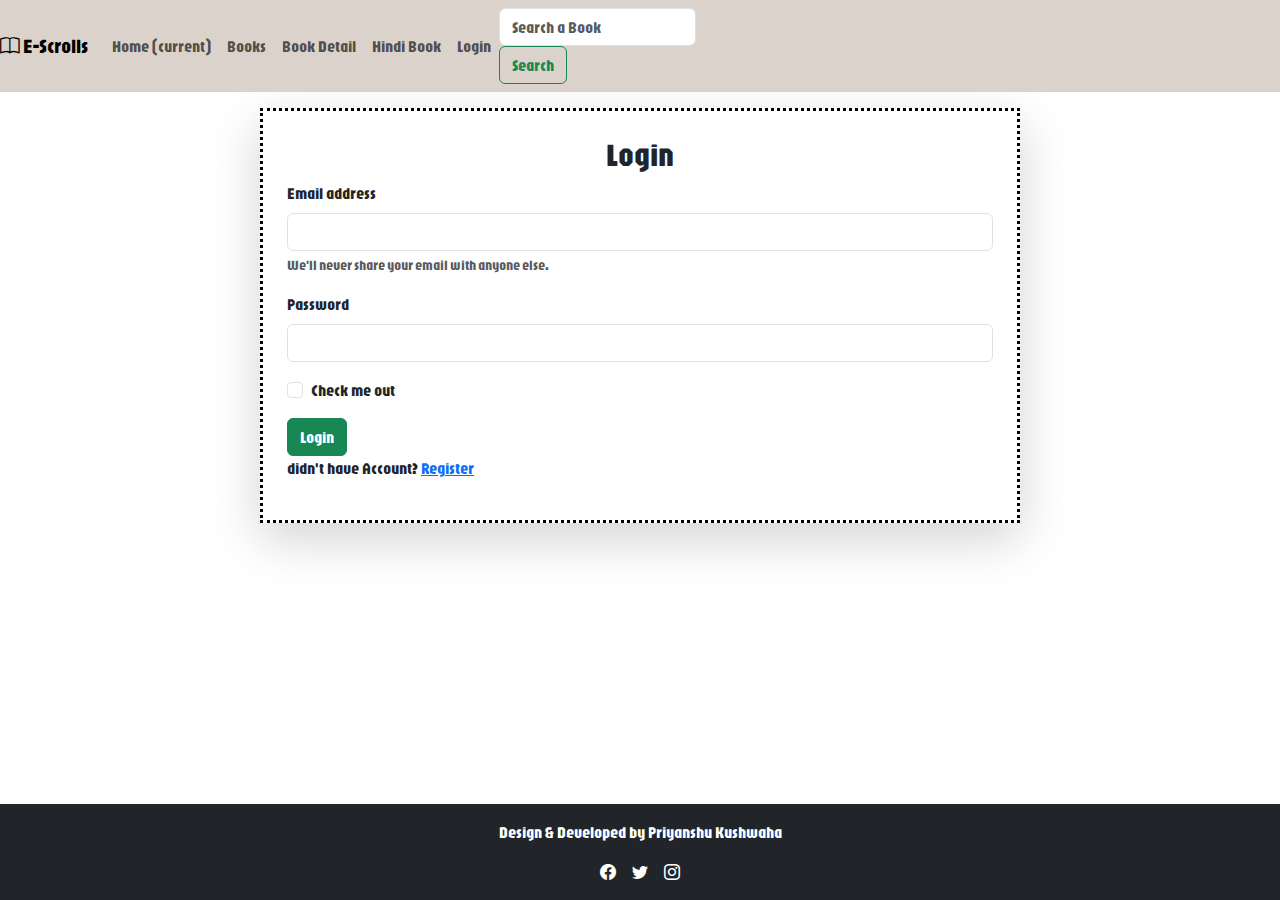
<file: login.html>
<!doctype html>
<html lang="en">

<head>
  <!-- Required meta tags -->
  <meta charset="utf-8">
  <meta name="viewport" content="width=device-width, initial-scale=1, shrink-to-fit=no">

  <!-- Bootstrap CSS -->
  <link href="https://cdn.jsdelivr.net/npm/bootstrap@5.3.3/dist/css/bootstrap.min.css" rel="stylesheet"
    integrity="sha384-QWTKZyjpPEjISv5WaRU9OFeRpok6YctnYmDr5pNlyT2bRjXh0JMhjY6hW+ALEwIH" crossorigin="anonymous">
  <link rel="stylesheet" href="https://cdn.jsdelivr.net/npm/bootstrap@4.1.3/dist/css/bootstrap.min.css"
    integrity="sha384-MCw98/SFnGE8fJT3GXwEOngsV7Zt27NXFoaoApmYm81iuXoPkFOJwJ8ERdknLPMO" crossorigin="anonymous">
  <link rel="stylesheet" href="https://cdn.jsdelivr.net/npm/bootstrap-icons@1.11.3/font/bootstrap-icons.min.css">
  <link rel="stylesheet" href="https://cdnjs.cloudflare.com/ajax/libs/animate.css/4.1.1/animate.min.css" />
  <link rel="stylesheet" href="style.css">

  <link href="https://unpkg.com/aos@2.3.1/dist/aos.css" rel="stylesheet">

  <title>E-Scrolls</title>
  <link rel="icon" type="image/x-icon" href="images/logo.png">
</head>
<style>
  /* .pkpk:hover{
    border: 5px solid black;
    

  } */

</style>

<body>

  <!-- navbar start -->

  <nav class="navbar navbar-expand-lg navbar-light bgclr">
    <a class="navbar-brand animate__animated animate__pulse animate__infinite	infinite" href="index.html"><i
        class="bi bi-book"></i> E-Scrolls</a>
    <button class="navbar-toggler" type="button" data-toggle="collapse" data-target="#navbarSupportedContent"
      aria-controls="navbarSupportedContent" aria-expanded="false" aria-label="Toggle navigation">
      <span class="navbar-toggler-icon"></span>
    </button>

    <div class="collapse navbar-collapse" id="navbarSupportedContent">
      <ul class="navbar-nav mr-auto">
        <li class="nav-item active">
          <a class="nav-link" href="index.html">Home <span class="sr-only">(current)</span></a>
        </li>
        <li class="nav-item">
          <a class="nav-link" href="books.html">Books </a>
        </li>
        <li class="nav-item">
          <a class="nav-link" href="bookdetail.html">Book Detail </a>
        </li>
        <li class="nav-item">
          <a class="nav-link" href="hindibook.html">Hindi Book </a>
        </li>

        <li class="nav-item">
          <a class="nav-link" href="login.html">Login </a>

        </li>


      </ul>
      <form class="form-inline my-2 my-lg-0">
        <input class="form-control mr-sm-2" type="search" placeholder="Search a Book" aria-label="Search">
        <button class="btn btn-outline-success my-2 my-sm-0" type="submit">Search</button>
      </form>
    </div>
  </nav>

  <!-- navbar end -->
   <div class="container">

  <div class="row mt-3 ">
    <div class="col-sm-2"></div>
    <div class="col-sm-8 p-4 shadow-lg" style="border: 3px dotted black; ">
        <h2 class="text-center">Login</h2>
        <form>
            <div class="mb-3">
              <label for="exampleInputEmail1" class="form-label">Email address</label>
              <input type="email" class="form-control" id="exampleInputEmail1" aria-describedby="emailHelp">
              <div id="emailHelp" class="form-text">We'll never share your email with anyone else.</div>
            </div>
            <div class="mb-3">
              <label for="exampleInputPassword1" class="form-label">Password</label>
              <input type="password" class="form-control" id="exampleInputPassword1">
            </div>
            <div class="mb-3 form-check">
              <input type="checkbox" class="form-check-input" id="exampleCheck1">
              <label class="form-check-label" for="exampleCheck1">Check me out</label>
            </div>
            <button type="submit" class="btn btn-success">Login</button>
            
          </form>
          <p>didn't have Account? <a href="#">Register</a></p>
    </div>
    <div class="col-sm-2"></div>


  </div>


</div>








  <footer class="bg-dark text-white text-center py-3 fixed-bottom">
    <p class="jaro">Design & Developed by Priyanshu Kushwaha</p>
    <div class="d-flex justify-content-center">
      <a href="#" class="text-white me-3"> <i class="bi bi-facebook"> </i> </a>
      <a href="#" class="text-white me-3"><i class="bi bi-twitter"> </i> </a>
      <a href="#" class="text-white"><i class="bi bi-instagram"> </i></a>
    </div>
  </footer>




  <!-- Optional JavaScript -->
  <script src="https://unpkg.com/aos@2.3.1/dist/aos.js"></script>
  <script>
    AOS.init();
  </script>


  <script src="https://cdn.jsdelivr.net/npm/bootstrap@5.3.3/dist/js/bootstrap.bundle.min.js"
    integrity="sha384-YvpcrYf0tY3lHB60NNkmXc5s9fDVZLESaAA55NDzOxhy9GkcIdslK1eN7N6jIeHz"
    crossorigin="anonymous"></script>
  <!-- jQuery first, then Popper.js, then Bootstrap JS -->
  <script src="https://code.jquery.com/jquery-3.3.1.slim.min.js"
    integrity="sha384-q8i/X+965DzO0rT7abK41JStQIAqVgRVzpbzo5smXKp4YfRvH+8abtTE1Pi6jizo"
    crossorigin="anonymous"></script>
  <script src="https://cdn.jsdelivr.net/npm/popper.js@1.14.3/dist/umd/popper.min.js"
    integrity="sha384-ZMP7rVo3mIykV+2+9J3UJ46jBk0WLaUAdn689aCwoqbBJiSnjAK/l8WvCWPIPm49"
    crossorigin="anonymous"></script>
  <script src="https://cdn.jsdelivr.net/npm/bootstrap@4.1.3/dist/js/bootstrap.min.js"
    integrity="sha384-ChfqqxuZUCnJSK3+MXmPNIyE6ZbWh2IMqE241rYiqJxyMiZ6OW/JmZQ5stwEULTy"
    crossorigin="anonymous"></script>

</body>

</html>
</file>
<file: style.css>
@import url('https://fonts.googleapis.com/css2?family=Jaro:opsz@6..72&display=swap');

*{
 
  font-family: "Jaro", sans-serif;
  font-optical-sizing: auto;
  font-weight: 400;
  font-style: normal;

}



.hero{
    background-image: url('images/bg.jpg');
    background-repeat: no-repeat;
    background-attachment: fixed;
    background-size: cover;
}
.bgclr{
    background-color: #dbd3cb;
}


.sticky-section {
  position: sticky;
  top: 0; /* Stick to the top of the viewport */
  z-index: 1020; /* Ensure it stays above other elements */
  background-color: #f8f9fa; /* Light background to match the Bootstrap theme */
  padding: 10px 20px;
  box-shadow: 0 2px 5px rgba(0, 0, 0, 0.1); /* Add a shadow for emphasis */
}
</file>
